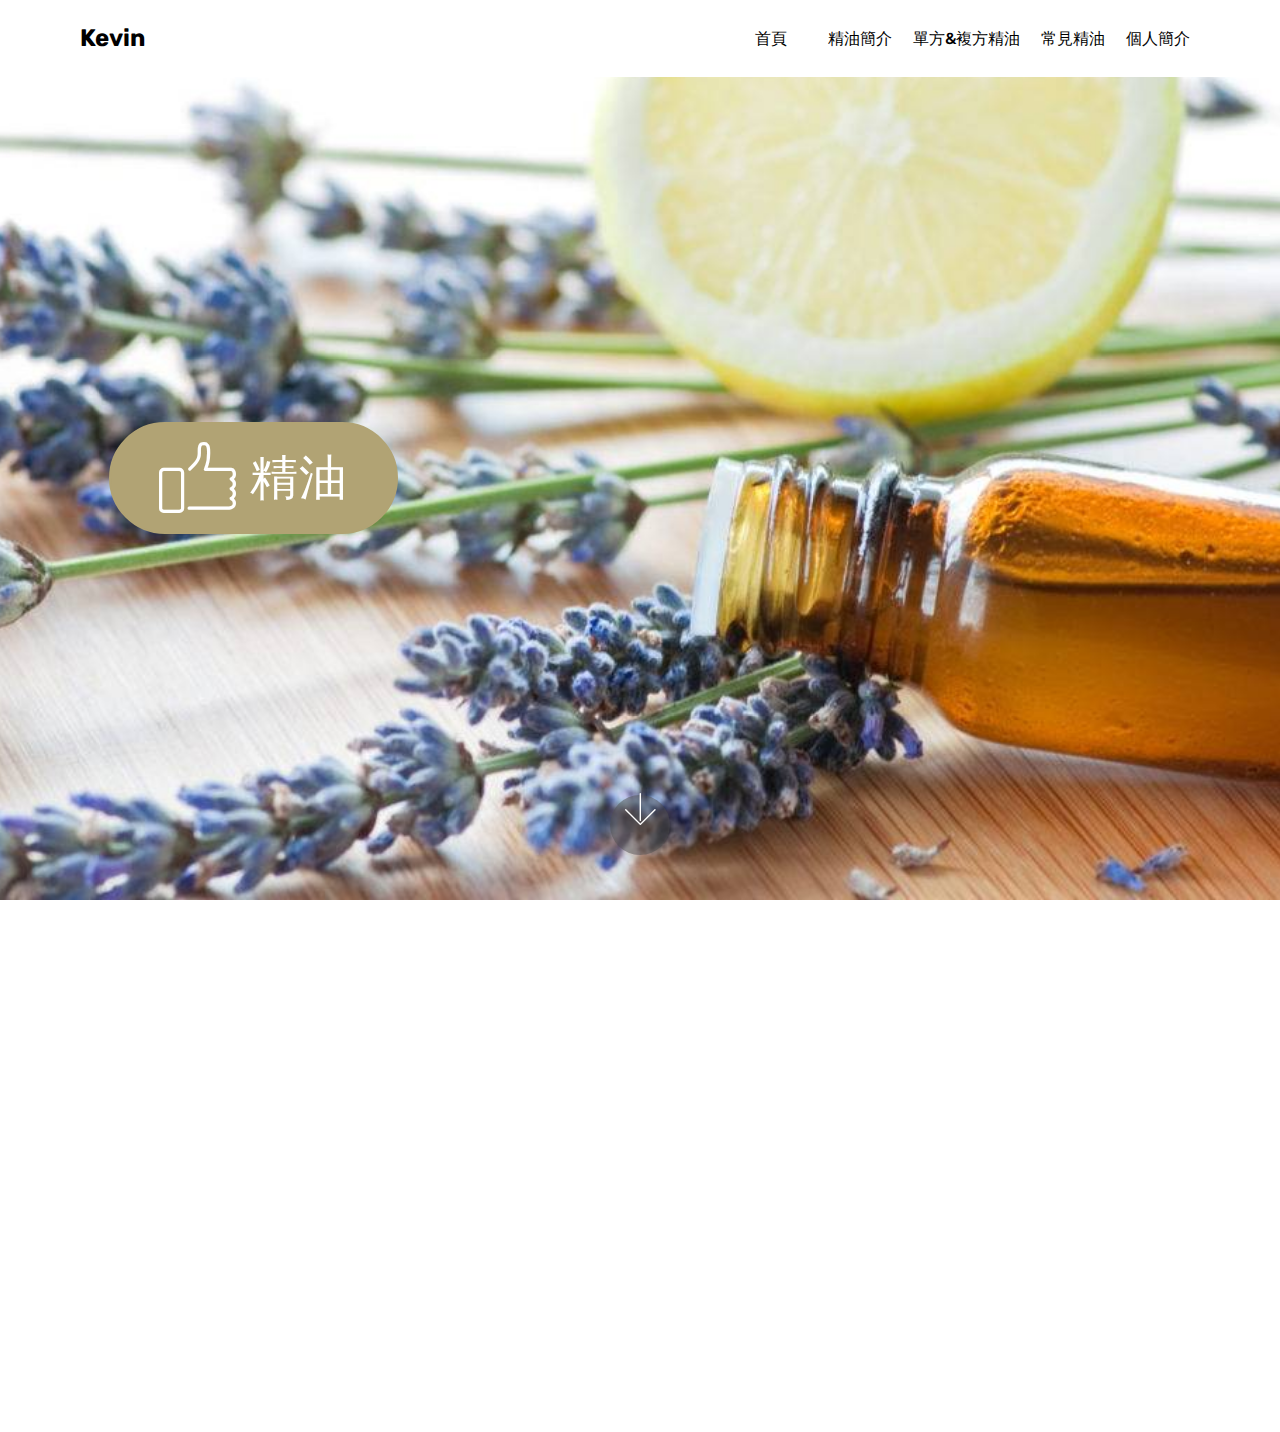
<file: index.html>
<!DOCTYPE html>
<html >
<head>
  <!-- Site made with Mobirise Website Builder v4.5.2, https://mobirise.com -->
  <meta charset="UTF-8">
  <meta http-equiv="X-UA-Compatible" content="IE=edge">
  <meta name="generator" content="Mobirise v4.5.2, mobirise.com">
  <meta name="viewport" content="width=device-width, initial-scale=1, minimum-scale=1">
  <link rel="shortcut icon" href="assets/images/mbr-1620x1080.jpg" type="image/x-icon">
  <meta name="description" content="">
  <title>Kevin</title>
  <link rel="stylesheet" href="assets/web/assets/mobirise-icons/mobirise-icons.css">
  <link rel="stylesheet" href="assets/tether/tether.min.css">
  <link rel="stylesheet" href="assets/bootstrap/css/bootstrap.min.css">
  <link rel="stylesheet" href="assets/bootstrap/css/bootstrap-grid.min.css">
  <link rel="stylesheet" href="assets/bootstrap/css/bootstrap-reboot.min.css">
  <link rel="stylesheet" href="assets/dropdown/css/style.css">
  <link rel="stylesheet" href="assets/theme/css/style.css">
  <link rel="stylesheet" href="assets/mobirise/css/mbr-additional.css" type="text/css">
  
  
  
</head>
<body>
<section class="menu cid-qCVYLdeSHB" once="menu" id="menu1-0" data-rv-view="72">

    

    <nav class="navbar navbar-expand beta-menu navbar-dropdown align-items-center navbar-toggleable-sm">
        <button class="navbar-toggler navbar-toggler-right" type="button" data-toggle="collapse" data-target="#navbarSupportedContent" aria-controls="navbarSupportedContent" aria-expanded="false" aria-label="Toggle navigation">
            <div class="hamburger">
                <span></span>
                <span></span>
                <span></span>
                <span></span>
            </div>
        </button>
        <div class="menu-logo">
            <div class="navbar-brand">
                
                <span class="navbar-caption-wrap"><a class="navbar-caption text-black display-5" href="index.html">Kevin<br></a></span>
            </div>
        </div>
        <div class="collapse navbar-collapse" id="navbarSupportedContent">
            <ul class="navbar-nav nav-dropdown nav-right" data-app-modern-menu="true"><li class="nav-item"><a class="nav-link link text-black display-4" href="index.html">
                        首頁</a></li>
                <li class="nav-item dropdown">
                    <a class="nav-link link text-black display-4" href="page1.html"></a>
                </li><li class="nav-item"><a class="nav-link link text-black display-4" href="page1.html">精油簡介</a></li><li class="nav-item"><a class="nav-link link text-black display-4" href="page2.html">單方&amp;複方精油</a></li><li class="nav-item"><a class="nav-link link text-black display-4" href="page3.html">
                        常見精油</a></li><li class="nav-item">
                    <a class="nav-link link text-black display-4" href="page4.html">個人簡介</a>
                </li></ul>
            
        </div>
    </nav>
</section>

<section class="engine"><a href="https://mobirise.co/h">make a website</a></section><section class="header9 cid-qCW45w4p2T mbr-fullscreen mbr-parallax-background" id="header9-d" data-rv-view="74">

    

    

    <div class="container">
        <div class="media-container-column mbr-white col-md-8">
            <h1 class="mbr-section-title align-left mbr-bold pb-3 mbr-fonts-style display-1"></h1>
            
            <p class="mbr-text align-left pb-3 mbr-fonts-style display-5"></p>
            <div class="mbr-section-btn align-left"><a class="btn btn-md btn-danger display-2" href="https://www.youtube.com/watch?v=6shhc3DJOXY" target="_blank"><span class="mbri-like mbr-iconfont mbr-iconfont-btn"></span>精油</a></div>
        </div>
    </div>

    <div class="mbr-arrow hidden-sm-down" aria-hidden="true">
        <a href="#next">
            <i class="mbri-down mbr-iconfont"></i>
        </a>
    </div>
</section>

<section class="cid-qCWoBPUCDJ" id="video1-10" data-rv-view="77">

    
    
    <figure class="mbr-figure align-center container">
        <div class="video-block" style="width: 66%;">
            <div><iframe class="mbr-embedded-video" src="https://www.youtube.com/embed/6shhc3DJOXY?rel=0&amp;amp;showinfo=0&amp;autoplay=0&amp;loop=0" width="1280" height="720" frameborder="0" allowfullscreen></iframe></div>
        </div>
    </figure>
</section>


  <script src="assets/web/assets/jquery/jquery.min.js"></script>
  <script src="assets/popper/popper.min.js"></script>
  <script src="assets/tether/tether.min.js"></script>
  <script src="assets/bootstrap/js/bootstrap.min.js"></script>
  <script src="assets/smoothscroll/smooth-scroll.js"></script>
  <script src="assets/dropdown/js/script.min.js"></script>
  <script src="assets/touchswipe/jquery.touch-swipe.min.js"></script>
  <script src="assets/parallax/jarallax.min.js"></script>
  <script src="assets/theme/js/script.js"></script>
  
  
</body>
</html>
</file>
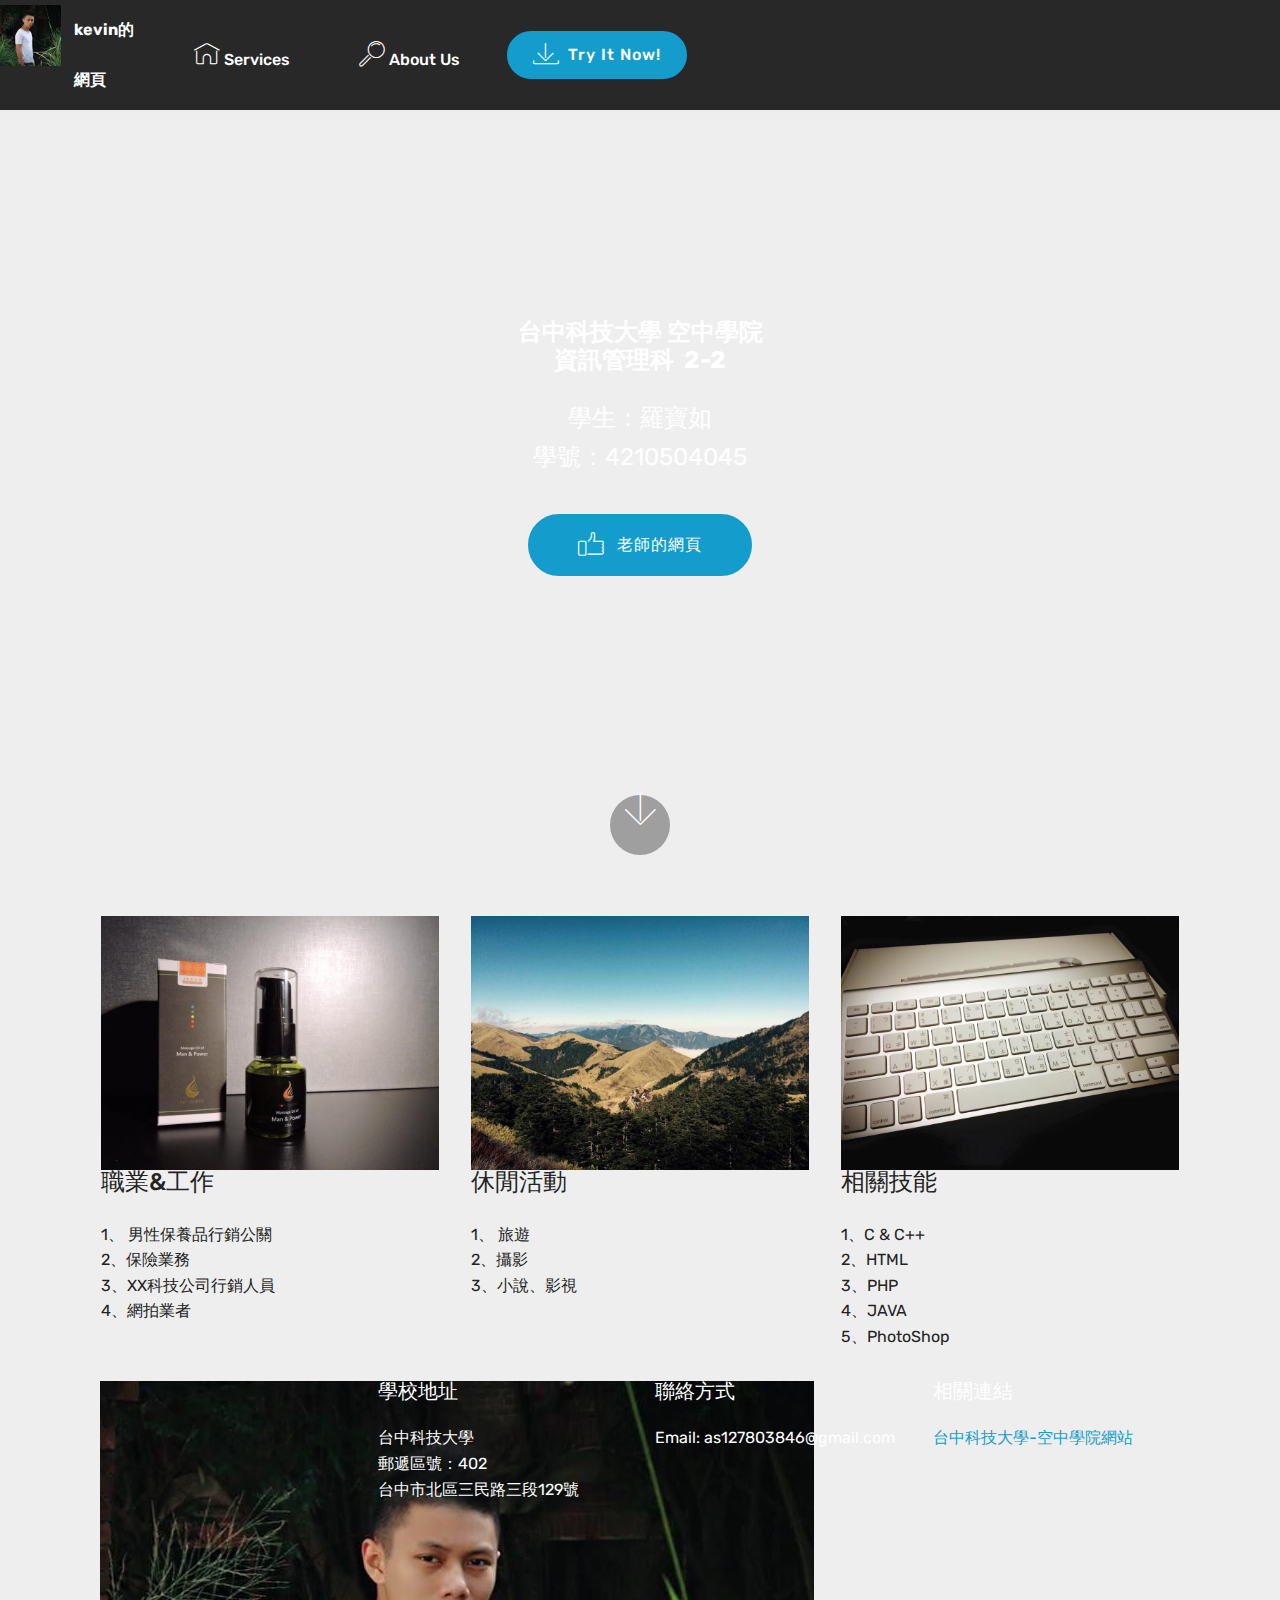
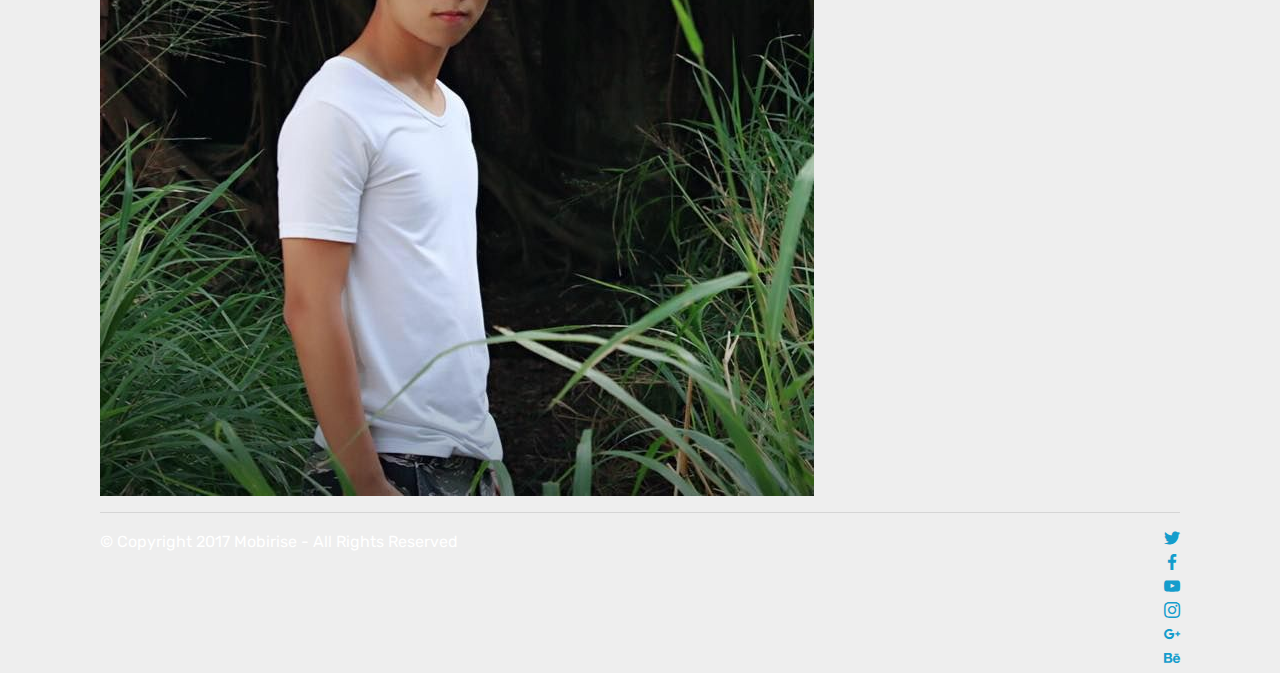
<file: kevin.html>
<!DOCTYPE html>
<html>
<head>
  <!-- Site made with Mobirise Website Builder v4.3.2, https://mobirise.com -->
  <meta charset="UTF-8">
  <meta http-equiv="X-UA-Compatible" content="IE=edge">
  <meta name="generator" content="Mobirise v4.3.2, mobirise.com">
  <meta name="viewport" content="width=device-width, initial-scale=1">
  <link rel="shortcut icon" href="assets/images/-714x715.jpg" type="image/x-icon">
  <meta name="description" content="">
  <title>kevin的網頁</title>
  <link rel="stylesheet" href="assets/web/assets/mobirise-icons/mobirise-icons.css">
  <link rel="stylesheet" href="assets/tether/tether.min.css">
  <link rel="stylesheet" href="assets/bootstrap/css/bootstrap.min.css">
  <link rel="stylesheet" href="assets/bootstrap/css/bootstrap-grid.min.css">
  <link rel="stylesheet" href="assets/bootstrap/css/bootstrap-reboot.min.css">
  <link rel="stylesheet" href="assets/socicon/css/styles.css">
  <link rel="stylesheet" href="assets/dropdown/css/style.css">
  <link rel="stylesheet" href="assets/theme/css/style.css">
  <link rel="stylesheet" href="assets/mobirise/css/mbr-additional.css" type="text/css">
  
  
  
</head>
<body>
<section class="menu cid-qxgXYy1OTk" once="menu" id="menu1-e" data-rv-view="281">

    

    <nav class="navbar navbar-expand beta-menu navbar-dropdown align-items-center navbar-fixed-top navbar-toggleable-sm">
        <button class="navbar-toggler navbar-toggler-right" type="button" data-toggle="collapse" data-target="#navbarSupportedContent" aria-controls="navbarSupportedContent" aria-expanded="false" aria-label="Toggle navigation">
            <div class="hamburger">
                <span></span>
                <span></span>
                <span></span>
                <span></span>
            </div>
        </button>
        <div class="menu-logo">
            <div class="navbar-brand">
                <span class="navbar-logo">
                    <a href="https://mobirise.com">
                         <img src="assets/images/-714x715.jpg" alt="" title="Kevin" media-simple="true" style="height: 3.8rem;">
                    </a>
                </span>
                <span class="navbar-caption-wrap"><a class="navbar-caption text-white display-4" href="https://mobirise.com">
                        kevin的網頁</a></span>
            </div>
        </div>
        <div class="collapse navbar-collapse" id="navbarSupportedContent">
            <ul class="navbar-nav nav-dropdown" data-app-modern-menu="true"><li class="nav-item">
                    <a class="nav-link link text-white display-4" href="https://mobirise.com">
                        <span class="mbri-home mbr-iconfont mbr-iconfont-btn"></span>
                        Services
                    </a>
                </li>
                <li class="nav-item">
                    <a class="nav-link link text-white display-4" href="https://mobirise.com">
                        <span class="mbri-search mbr-iconfont mbr-iconfont-btn"></span>
                        About Us
                    </a>
                </li></ul>
            <div class="navbar-buttons mbr-section-btn">
                <a class="btn btn-sm btn-primary display-4" href="https://mobirise.com">
                    <span class="mbri-save mbr-iconfont mbr-iconfont-btn "></span>
                    Try It Now!
                </a>
            </div>
        </div>
    </nav>
</section>

<section class="engine"><a href="https://mobirise.co/o">bootstrap button</a></section><section class="cid-qxgXYBLPeW mbr-fullscreen mbr-parallax-background" id="header2-f" data-rv-view="283">

    

    

    <div class="container align-center">
        <div class="row justify-content-md-center">
            <div class="mbr-white col-md-10">
                <h1 class="mbr-section-title mbr-bold pb-3 mbr-fonts-style display-5">
                    台中科技大學 空中學院 <br>資訊管理科 &nbsp;2-2</h1>
                
                <p class="mbr-text pb-3 mbr-fonts-style display-5">
                    學生：羅寶如<br>學號：4210504045<br></p>
                <div class="mbr-section-btn"><a class="btn btn-md btn-primary display-4" href="https://elvishsieh.github.io/teaching/usingMobirise/index.html#next" target="_blank"><span class="mbri-like mbr-iconfont mbr-iconfont-btn"></span>老師的網頁</a></div>
            </div>
        </div>
    </div>
    <div class="mbr-arrow hidden-sm-down" aria-hidden="true">
        <a href="#next">
            <i class="mbri-down mbr-iconfont"></i>
        </a>
    </div>
</section>

<section class="features2 cid-qxhaqvhdbd" id="features2-i" data-rv-view="286">

    

    
    
    <div class="container">
        <div class="media-container-row">
            <div class="card p-3 col-12 col-md-6 col-lg-4">
                <div class="card-wrapper">
                    <div class="card-img">
                        <img src="assets/images/hot-960x720.jpg" alt="Mobirise" title="" media-simple="true">
                    </div>
                    <div class="card-box">
                        <h4 class="card-title pb-3 mbr-fonts-style display-5">
                            職業&amp;工作</h4>
                        <p class="mbr-text mbr-fonts-style display-7">1、 男性保養品行銷公關<br>2、保險業務<br>3、XX科技公司行銷人員<br>4、網拍業者<br><br></p>
                    </div>
                </div>
            </div>

            <div class="card p-3 col-12 col-md-6 col-lg-4">
                <div class="card-wrapper">
                    <div class="card-img">
                        <img src="assets/images/456-960x720.jpg" alt="Mobirise" title="" media-simple="true">
                    </div>
                    <div class="card-box ">
                        <h4 class="card-title pb-3 mbr-fonts-style display-5">休閒活動</h4>
                        <p class="mbr-text mbr-fonts-style display-7">1、 旅遊<br>2、攝影<br>3、小說、影視</p>
                    </div>
                </div>
            </div>

            <div class="card p-3 col-12 col-md-6 col-lg-4">
                <div class="card-wrapper">
                    <div class="card-img">
                        <img src="assets/images/789-960x720.jpg" alt="Mobirise" title="" media-simple="true">
                    </div>
                    <div class="card-box">
                        <h4 class="card-title pb-3 mbr-fonts-style display-5">相關技能</h4>
                        <p class="mbr-text mbr-fonts-style display-7">1、C &amp; C++<br>2、HTML<br>3、PHP<br>4、JAVA<br>5、PhotoShop</p>
                    </div>
                </div>
            </div>

            
        </div>
    </div>
</section>

<section class="cid-qxgXYEw6s0" id="footer1-g" data-rv-view="289">

    

    

    <div class="container">
        <div class="media-container-row content text-white">
            <div class="col-12 col-md-3">
                <div class="media-wrap">
                    <a href="https://mobirise.com/">
                        <img src="assets/images/-714x715.jpg" alt="Mobirise" title="" media-simple="true">
                    </a>
                </div>
            </div>
            <div class="col-12 col-md-3 mbr-fonts-style display-7">
                <h5 class="pb-3">
                    學校地址</h5>
                <p class="mbr-text">台中科技大學<br>郵遞區號：402<br>台中市北區三民路三段129號</p>
            </div>
            <div class="col-12 col-md-3 mbr-fonts-style display-7">
                <h5 class="pb-3">
                    聯絡方式</h5>
                <p class="mbr-text">
                    Email: as127803846@gmail.com&nbsp;<br><br></p>
            </div>
            <div class="col-12 col-md-3 mbr-fonts-style display-7">
                <h5 class="pb-3">
                    相關連結</h5>
                <p class="mbr-text"><a href="http://air.nutc.edu.tw/bin/home.php" target="_blank" class="text-primary">台中科技大學-空中學院網站&nbsp;</a><br></p>
            </div>
        </div>
        <div class="footer-lower">
            <div class="media-container-row">
                <div class="col-sm-12">
                    <hr>
                </div>
            </div>
            <div class="media-container-row mbr-white">
                <div class="col-sm-6 copyright">
                    <p class="mbr-text mbr-fonts-style display-7">
                        © Copyright 2017 Mobirise - All Rights Reserved
                    </p>
                </div>
                <div class="col-md-6">
                    <div class="social-list align-right">
                        <div class="soc-item">
                            <a href="https://twitter.com/mobirise" target="_blank">
                                <span class="socicon-twitter socicon mbr-iconfont mbr-iconfont-social" media-simple="true"></span>
                            </a>
                        </div>
                        <div class="soc-item">
                            <a href="https://www.facebook.com/pages/Mobirise/1616226671953247" target="_blank">
                                <span class="socicon-facebook socicon mbr-iconfont mbr-iconfont-social" media-simple="true"></span>
                            </a>
                        </div>
                        <div class="soc-item">
                            <a href="https://www.youtube.com/c/mobirise" target="_blank">
                                <span class="socicon-youtube socicon mbr-iconfont mbr-iconfont-social" media-simple="true"></span>
                            </a>
                        </div>
                        <div class="soc-item">
                            <a href="https://instagram.com/mobirise" target="_blank">
                                <span class="socicon-instagram socicon mbr-iconfont mbr-iconfont-social" media-simple="true"></span>
                            </a>
                        </div>
                        <div class="soc-item">
                            <a href="https://plus.google.com/u/0/+Mobirise" target="_blank">
                                <span class="socicon-googleplus socicon mbr-iconfont mbr-iconfont-social" media-simple="true"></span>
                            </a>
                        </div>
                        <div class="soc-item">
                            <a href="https://www.behance.net/Mobirise" target="_blank">
                                <span class="socicon-behance socicon mbr-iconfont mbr-iconfont-social" media-simple="true"></span>
                            </a>
                        </div>
                    </div>
                </div>
            </div>
        </div>
    </div>
</section>


  <script src="assets/web/assets/jquery/jquery.min.js"></script>
  <script src="assets/popper/popper.min.js"></script>
  <script src="assets/tether/tether.min.js"></script>
  <script src="assets/bootstrap/js/bootstrap.min.js"></script>
  <script src="assets/dropdown/js/script.min.js"></script>
  <script src="assets/touch-swipe/jquery.touch-swipe.min.js"></script>
  <script src="assets/jarallax/jarallax.min.js"></script>
  <script src="assets/smooth-scroll/smooth-scroll.js"></script>
  <script src="assets/theme/js/script.js"></script>
  
  
</body>
</html>
</file>
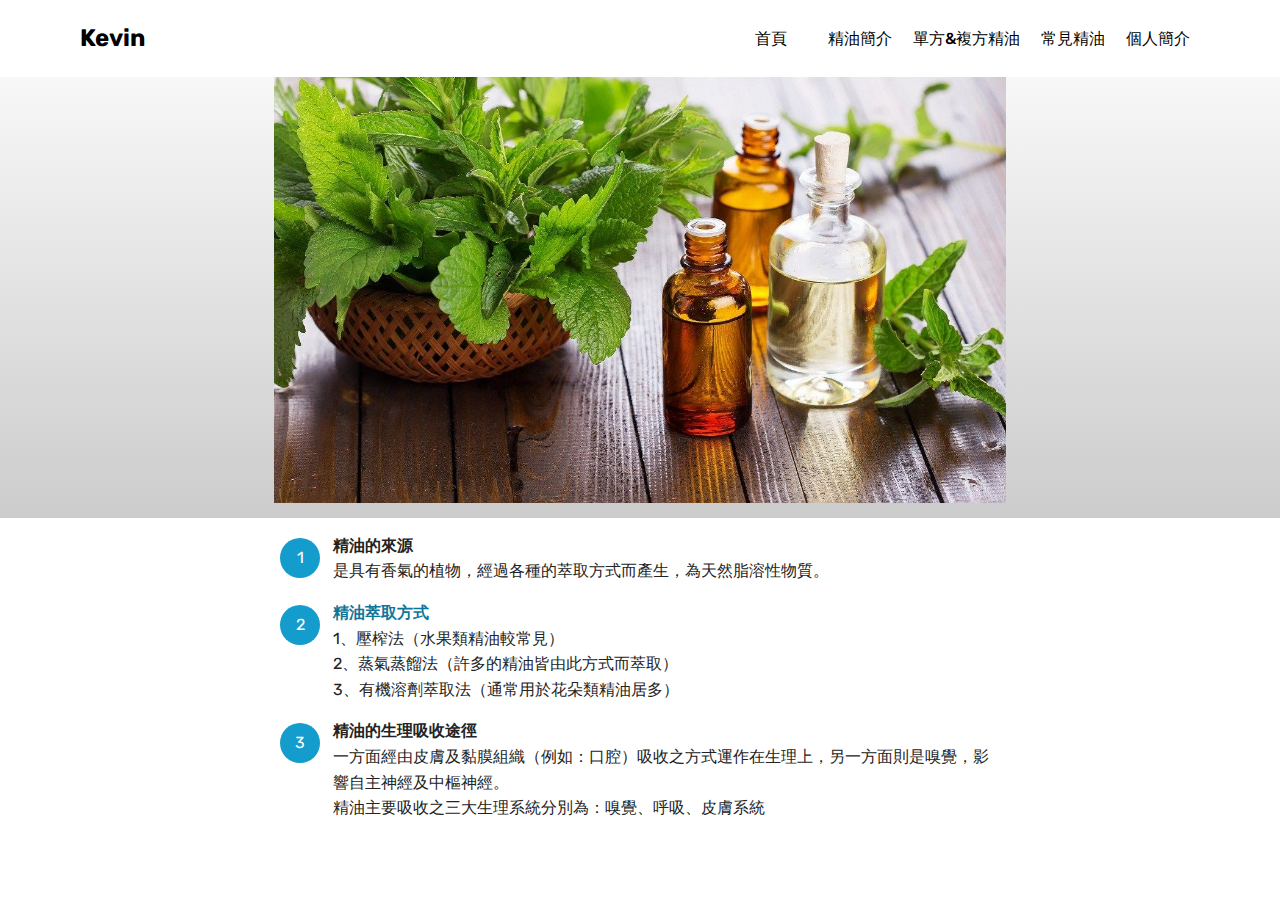
<file: page1.html>
<!DOCTYPE html>
<html >
<head>
  <!-- Site made with Mobirise Website Builder v4.5.2, https://mobirise.com -->
  <meta charset="UTF-8">
  <meta http-equiv="X-UA-Compatible" content="IE=edge">
  <meta name="generator" content="Mobirise v4.5.2, mobirise.com">
  <meta name="viewport" content="width=device-width, initial-scale=1, minimum-scale=1">
  <link rel="shortcut icon" href="assets/images/mbr-1620x1080.jpg" type="image/x-icon">
  <meta name="description" content="Web Generator Description">
  <title>精油簡介</title>
  <link rel="stylesheet" href="assets/web/assets/mobirise-icons/mobirise-icons.css">
  <link rel="stylesheet" href="assets/tether/tether.min.css">
  <link rel="stylesheet" href="assets/bootstrap/css/bootstrap.min.css">
  <link rel="stylesheet" href="assets/bootstrap/css/bootstrap-grid.min.css">
  <link rel="stylesheet" href="assets/bootstrap/css/bootstrap-reboot.min.css">
  <link rel="stylesheet" href="assets/dropdown/css/style.css">
  <link rel="stylesheet" href="assets/theme/css/style.css">
  <link rel="stylesheet" href="assets/mobirise/css/mbr-additional.css" type="text/css">
  
  
  
</head>
<body>
<section class="menu cid-qCVYLdeSHB" once="menu" id="menu1-1j" data-rv-view="79">

    

    <nav class="navbar navbar-expand beta-menu navbar-dropdown align-items-center navbar-toggleable-sm">
        <button class="navbar-toggler navbar-toggler-right" type="button" data-toggle="collapse" data-target="#navbarSupportedContent" aria-controls="navbarSupportedContent" aria-expanded="false" aria-label="Toggle navigation">
            <div class="hamburger">
                <span></span>
                <span></span>
                <span></span>
                <span></span>
            </div>
        </button>
        <div class="menu-logo">
            <div class="navbar-brand">
                
                <span class="navbar-caption-wrap"><a class="navbar-caption text-black display-5" href="index.html">Kevin<br></a></span>
            </div>
        </div>
        <div class="collapse navbar-collapse" id="navbarSupportedContent">
            <ul class="navbar-nav nav-dropdown nav-right" data-app-modern-menu="true"><li class="nav-item"><a class="nav-link link text-black display-4" href="index.html">
                        首頁</a></li>
                <li class="nav-item dropdown">
                    <a class="nav-link link text-black display-4" href="page1.html"></a>
                </li><li class="nav-item"><a class="nav-link link text-black display-4" href="page1.html">精油簡介</a></li><li class="nav-item"><a class="nav-link link text-black display-4" href="page2.html">單方&amp;複方精油</a></li><li class="nav-item"><a class="nav-link link text-black display-4" href="page3.html">
                        常見精油</a></li><li class="nav-item">
                    <a class="nav-link link text-black display-4" href="page4.html">個人簡介</a>
                </li></ul>
            
        </div>
    </nav>
</section>

<section class="engine"><a href="https://mobirise.co/f">bootstrap builder</a></section><section class="cid-qCWDxjIEtE" id="image3-1r" data-rv-view="81">

    

    <figure class="mbr-figure container">
            <div class="image-block" style="width: 66%;">
                <img src="assets/images/4-1200x799.jpg" width="1400" alt="Mobirise" title="" media-simple="true">
                
            </div>
    </figure>
</section>

<section class="mbr-section article content11 cid-qCWDEYEMIO" id="content11-1s" data-rv-view="83">
     

    <div class="container">
        <div class="media-container-row">
            <div class="mbr-text counter-container col-12 col-md-8 mbr-fonts-style display-7">
                <ol>
                    <li><strong>精油的來源</strong><br>是具有香氣的植物，經過各種的萃取方式而產生，為天然脂溶性物質。</li>
                    <li><font color="#0f7699"><strong>精油萃取方式<br></strong></font>1、壓榨法（水果類精油較常見）<br>2、蒸氣蒸餾法（許多的精油皆由此方式而萃取）<br>3、有機溶劑萃取法（通常用於花朵類精油居多）</li>
                    <li><strong>精油的生理吸收途徑<br></strong>一方面經由皮膚及黏膜組織（例如：口腔）吸收之方式運作在生理上，另一方面則是嗅覺，影響自主神經及中樞神經。<br>精油主要吸收之三大生理系統分別為：嗅覺、呼吸、皮膚系統</li>
                </ol>
            </div>
        </div>
    </div>
</section>


  <script src="assets/web/assets/jquery/jquery.min.js"></script>
  <script src="assets/popper/popper.min.js"></script>
  <script src="assets/tether/tether.min.js"></script>
  <script src="assets/bootstrap/js/bootstrap.min.js"></script>
  <script src="assets/smoothscroll/smooth-scroll.js"></script>
  <script src="assets/dropdown/js/script.min.js"></script>
  <script src="assets/touchswipe/jquery.touch-swipe.min.js"></script>
  <script src="assets/theme/js/script.js"></script>
  
  
</body>
</html>
</file>
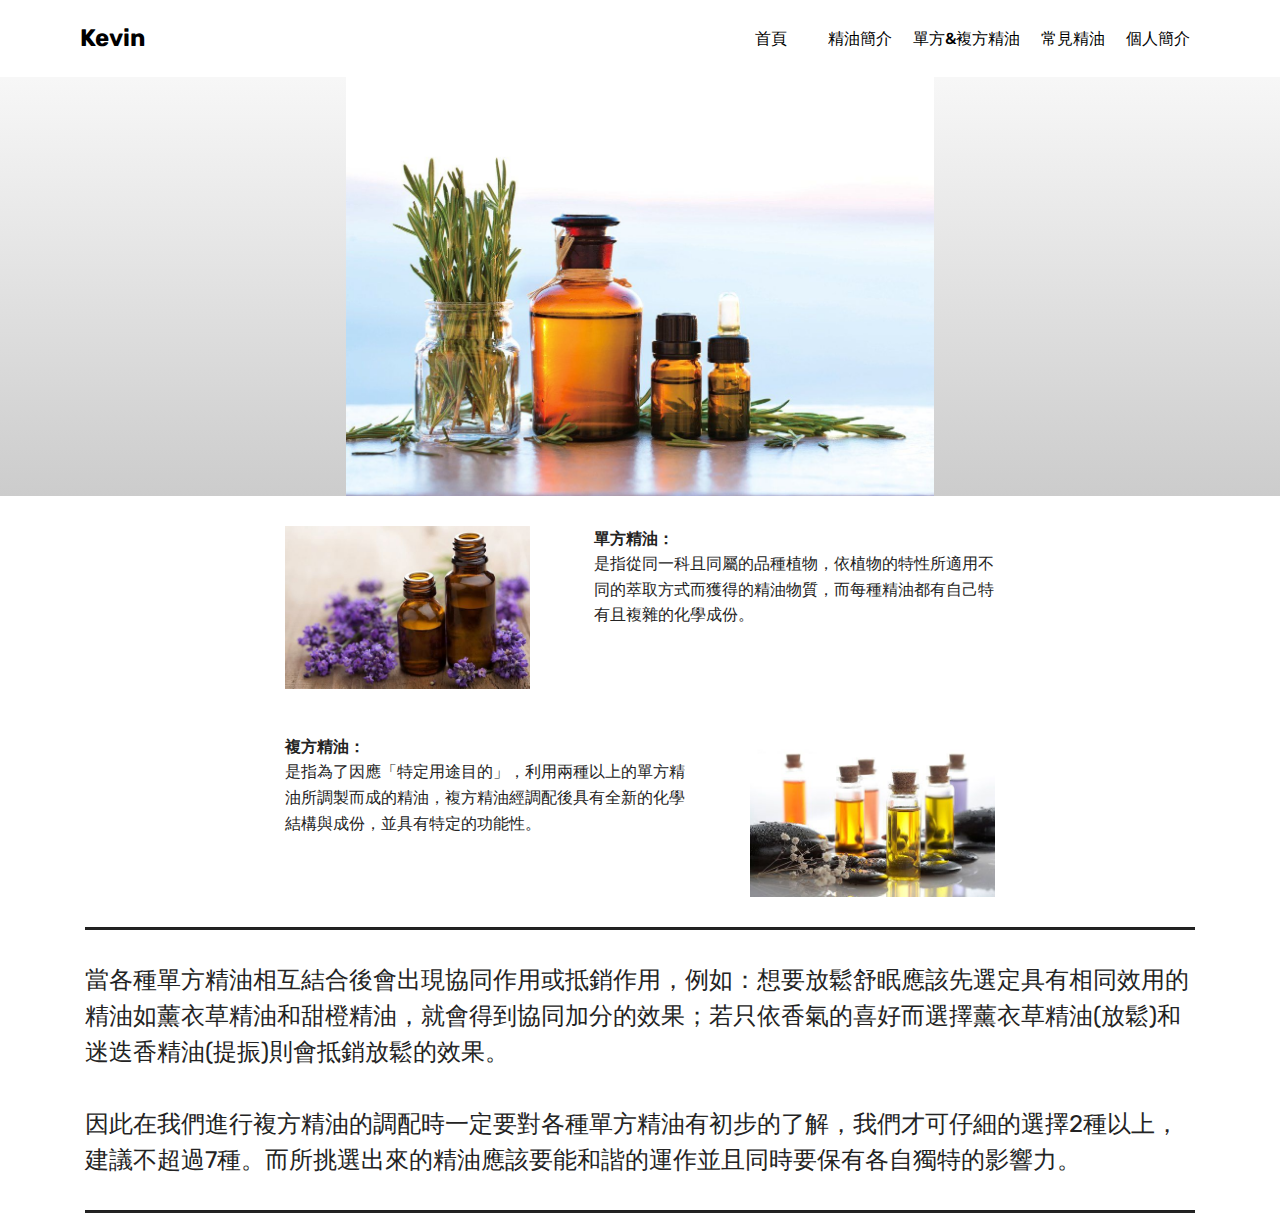
<file: page2.html>
<!DOCTYPE html>
<html >
<head>
  <!-- Site made with Mobirise Website Builder v4.5.2, https://mobirise.com -->
  <meta charset="UTF-8">
  <meta http-equiv="X-UA-Compatible" content="IE=edge">
  <meta name="generator" content="Mobirise v4.5.2, mobirise.com">
  <meta name="viewport" content="width=device-width, initial-scale=1, minimum-scale=1">
  <link rel="shortcut icon" href="assets/images/mbr-1620x1080.jpg" type="image/x-icon">
  <meta name="description" content="">
  <title>單方&複方精油</title>
  <link rel="stylesheet" href="assets/web/assets/mobirise-icons/mobirise-icons.css">
  <link rel="stylesheet" href="assets/tether/tether.min.css">
  <link rel="stylesheet" href="assets/bootstrap/css/bootstrap.min.css">
  <link rel="stylesheet" href="assets/bootstrap/css/bootstrap-grid.min.css">
  <link rel="stylesheet" href="assets/bootstrap/css/bootstrap-reboot.min.css">
  <link rel="stylesheet" href="assets/dropdown/css/style.css">
  <link rel="stylesheet" href="assets/theme/css/style.css">
  <link rel="stylesheet" href="assets/mobirise/css/mbr-additional.css" type="text/css">
  
  
  
</head>
<body>
<section class="menu cid-qCWE4etq3R" once="menu" id="menu1-1u" data-rv-view="84">

    

    <nav class="navbar navbar-expand beta-menu navbar-dropdown align-items-center navbar-toggleable-sm">
        <button class="navbar-toggler navbar-toggler-right" type="button" data-toggle="collapse" data-target="#navbarSupportedContent" aria-controls="navbarSupportedContent" aria-expanded="false" aria-label="Toggle navigation">
            <div class="hamburger">
                <span></span>
                <span></span>
                <span></span>
                <span></span>
            </div>
        </button>
        <div class="menu-logo">
            <div class="navbar-brand">
                
                <span class="navbar-caption-wrap"><a class="navbar-caption text-black display-5" href="index.html">Kevin<br></a></span>
            </div>
        </div>
        <div class="collapse navbar-collapse" id="navbarSupportedContent">
            <ul class="navbar-nav nav-dropdown nav-right" data-app-modern-menu="true"><li class="nav-item"><a class="nav-link link text-black display-4" href="index.html">
                        首頁</a></li>
                <li class="nav-item dropdown">
                    <a class="nav-link link text-black display-4" href="page1.html"></a>
                </li><li class="nav-item"><a class="nav-link link text-black display-4" href="page1.html">精油簡介</a></li><li class="nav-item"><a class="nav-link link text-black display-4" href="page2.html">單方&amp;複方精油</a></li><li class="nav-item"><a class="nav-link link text-black display-4" href="page3.html">
                        常見精油</a></li><li class="nav-item">
                    <a class="nav-link link text-black display-4" href="page4.html">個人簡介</a>
                </li></ul>
            
        </div>
    </nav>
</section>

<section class="engine"><a href="https://mobirise.co/o">bootstrap button</a></section><section class="cid-qCWEyykTjE" id="image3-1x" data-rv-view="86">

    

    <figure class="mbr-figure container">
            <div class="image-block" style="width: 53%;">
                <img src="assets/images/5-1200x1011.jpg" width="1400" alt="Mobirise" title="" media-simple="true">
                
            </div>
    </figure>
</section>

<section class="mbr-section content6 cid-qCWEGydDoV" id="content6-1y" data-rv-view="88">
    
     
    
    <div class="container">
        <div class="media-container-row">
            <div class="col-12 col-md-8">
                <div class="media-container-row">
                    <div class="mbr-figure" style="width: 70%;">
                      <img src="assets/images/2-600x400.jpg" alt="Mobirise" title="" media-simple="true">  
                    </div>
                    <div class="media-content">
                        <div class="mbr-section-text">
                            <p class="mbr-text mb-0 mbr-fonts-style display-7">
                               <strong>單方精油：</strong><br>是指從同一科且同屬的品種植物，依植物的特性所適用不同的萃取方式而獲得的精油物質，而每種精油都有自己特有且複雜的化學成份。<br></p>
                        </div>
                    </div>
                </div>
            </div>
        </div>
    </div>
</section>

<section class="mbr-section content7 cid-qCWEGJxsfW" id="content7-1z" data-rv-view="90">
          
    

    <div class="container">
        <div class="media-container-row">
            <div class="col-12 col-md-8">
                <div class="media-container-row">
                    <div class="media-content">
                        <div class="mbr-section-text">
                            <p class="mbr-text align-right mb-0 mbr-fonts-style display-7">
                               <strong>複方精油：</strong><strong><br></strong>是指為了因應「特定用途目的」，利用兩種以上的單方精油所調製而成的精油，複方精油經調配後具有全新的化學結構與成份，並具有特定的功能性。<br></p>
                        </div>
                    </div>
                    <div class="mbr-figure" style="width: 70%;">
                     <img src="assets/images/01-500x333.jpg" alt="Mobirise" title="" media-simple="true">  
                    </div>
                </div>
            </div>
        </div>
    </div>
</section>

<section class="mbr-section article content10 cid-qCWEGUdiKE" id="content10-20" data-rv-view="92">
    
     

    <div class="container">
        <div class="inner-container" style="width: 100%;">
            <hr class="line" style="width: 100%;">
            <div class="section-text align-center mbr-white mbr-fonts-style display-5">當各種單方精油相互結合後會出現協同作用或抵銷作用，例如：想要放鬆舒眠應該先選定具有相同效用的精油如薰衣草精油和甜橙精油，就會得到協同加分的效果；若只依香氣的喜好而選擇薰衣草精油(放鬆)和迷迭香精油(提振)則會抵銷放鬆的效果。<br><span style="font-size: 1.5rem;"><br>因此在我們進行複方精油的調配時一定要對各種單方精油有初步的了解，我們才可仔細的選擇2種以上，建議不超過7種。而所挑選出來的精油應該要能和諧的運作並且同時要保有各自獨特的影響力。</span></div>
            <hr class="line" style="width: 100%;">
        </div>
    </div>
</section>


  <script src="assets/web/assets/jquery/jquery.min.js"></script>
  <script src="assets/popper/popper.min.js"></script>
  <script src="assets/tether/tether.min.js"></script>
  <script src="assets/bootstrap/js/bootstrap.min.js"></script>
  <script src="assets/smoothscroll/smooth-scroll.js"></script>
  <script src="assets/dropdown/js/script.min.js"></script>
  <script src="assets/touchswipe/jquery.touch-swipe.min.js"></script>
  <script src="assets/theme/js/script.js"></script>
  
  
</body>
</html>
</file>
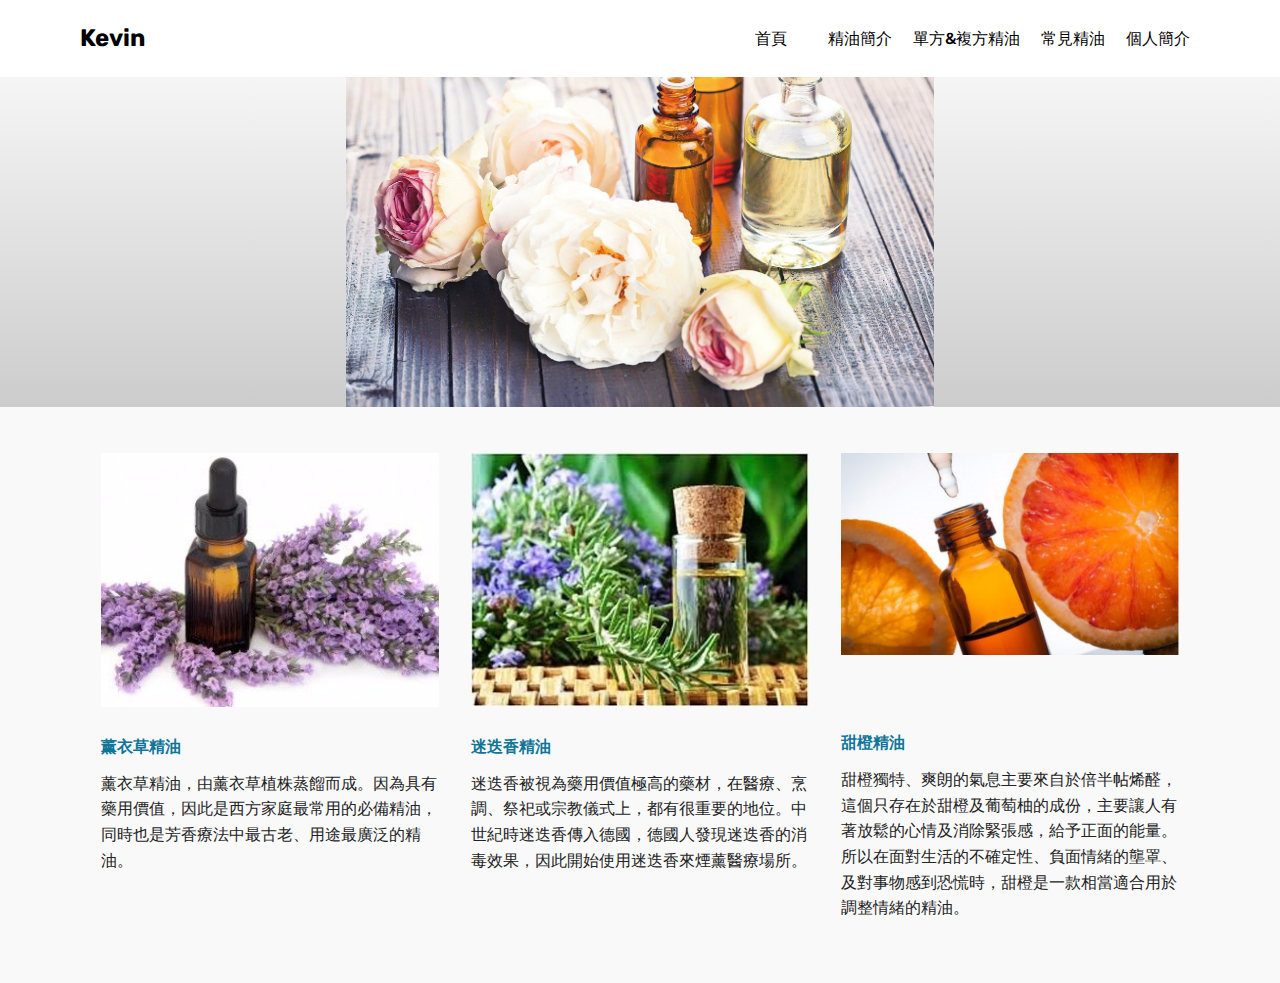
<file: page3.html>
<!DOCTYPE html>
<html >
<head>
  <!-- Site made with Mobirise Website Builder v4.5.2, https://mobirise.com -->
  <meta charset="UTF-8">
  <meta http-equiv="X-UA-Compatible" content="IE=edge">
  <meta name="generator" content="Mobirise v4.5.2, mobirise.com">
  <meta name="viewport" content="width=device-width, initial-scale=1, minimum-scale=1">
  <link rel="shortcut icon" href="assets/images/mbr-1620x1080.jpg" type="image/x-icon">
  <meta name="description" content="">
  <title>常見精油</title>
  <link rel="stylesheet" href="assets/web/assets/mobirise-icons/mobirise-icons.css">
  <link rel="stylesheet" href="assets/tether/tether.min.css">
  <link rel="stylesheet" href="assets/bootstrap/css/bootstrap.min.css">
  <link rel="stylesheet" href="assets/bootstrap/css/bootstrap-grid.min.css">
  <link rel="stylesheet" href="assets/bootstrap/css/bootstrap-reboot.min.css">
  <link rel="stylesheet" href="assets/dropdown/css/style.css">
  <link rel="stylesheet" href="assets/theme/css/style.css">
  <link rel="stylesheet" href="assets/mobirise/css/mbr-additional.css" type="text/css">
  
  
  
</head>
<body>
<section class="menu cid-qCWEPVBhaf" once="menu" id="menu1-21" data-rv-view="94">

    

    <nav class="navbar navbar-expand beta-menu navbar-dropdown align-items-center navbar-toggleable-sm">
        <button class="navbar-toggler navbar-toggler-right" type="button" data-toggle="collapse" data-target="#navbarSupportedContent" aria-controls="navbarSupportedContent" aria-expanded="false" aria-label="Toggle navigation">
            <div class="hamburger">
                <span></span>
                <span></span>
                <span></span>
                <span></span>
            </div>
        </button>
        <div class="menu-logo">
            <div class="navbar-brand">
                
                <span class="navbar-caption-wrap"><a class="navbar-caption text-black display-5" href="index.html">Kevin<br></a></span>
            </div>
        </div>
        <div class="collapse navbar-collapse" id="navbarSupportedContent">
            <ul class="navbar-nav nav-dropdown nav-right" data-app-modern-menu="true"><li class="nav-item"><a class="nav-link link text-black display-4" href="index.html">
                        首頁</a></li>
                <li class="nav-item dropdown">
                    <a class="nav-link link text-black display-4" href="page1.html"></a>
                </li><li class="nav-item"><a class="nav-link link text-black display-4" href="page1.html">精油簡介</a></li><li class="nav-item"><a class="nav-link link text-black display-4" href="page2.html">單方&amp;複方精油</a></li><li class="nav-item"><a class="nav-link link text-black display-4" href="page3.html">
                        常見精油</a></li><li class="nav-item">
                    <a class="nav-link link text-black display-4" href="page4.html">個人簡介</a>
                </li></ul>
            
        </div>
    </nav>
</section>

<section class="engine"><a href="https://mobirise.co/i">how to build your own website</a></section><section class="cid-qCWEPWjiKe" id="image3-22" data-rv-view="96">

    

    <figure class="mbr-figure container">
            <div class="image-block" style="width: 53%;">
                <img src="assets/images/8-1200x831.jpg" width="1400" alt="Mobirise" title="" media-simple="true">
                
            </div>
    </figure>
</section>

<section class="features2 cid-qCWF2cwjmH" id="features2-26" data-rv-view="98">

    

    
    
    <div class="container">
        <div class="media-container-row">
            <div class="card p-3 col-12 col-md-6 col-lg-4">
                <div class="card-wrapper">
                    <div class="card-img">
                        <img src="assets/images/-450x300.jpg" alt="Mobirise" title="" media-simple="true">
                    </div>
                    <div class="card-box">
                        <h4 class="card-title pb-3 mbr-fonts-style display-7"><strong>薰衣草精油</strong></h4>
                        <p class="mbr-text mbr-fonts-style display-7">薰衣草精油，由薰衣草植株蒸餾而成。因為具有藥用價值，因此是西方家庭最常用的必備精油，同時也是芳香療法中最古老、用途最廣泛的精油。</p>
                    </div>
                </div>
            </div>

            <div class="card p-3 col-12 col-md-6 col-lg-4">
                <div class="card-wrapper">
                    <div class="card-img">
                        <img src="assets/images/-492x369.jpg" alt="Mobirise" title="" media-simple="true">
                    </div>
                    <div class="card-box ">
                        <h4 class="card-title pb-3 mbr-fonts-style display-7"><strong>迷迭香精油</strong></h4>
                        <p class="mbr-text mbr-fonts-style display-7">迷迭香被視為藥用價值極高的藥材，在醫療、烹調、祭祀或宗教儀式上，都有很重要的地位。中世紀時迷迭香傳入德國，德國人發現迷迭香的消毒效果，因此開始使用迷迭香來煙薰醫療場所。</p>
                    </div>
                </div>
            </div>

            <div class="card p-3 col-12 col-md-6 col-lg-4">
                <div class="card-wrapper">
                    <div class="card-img">
                        <img src="assets/images/-624x415.jpg" alt="Mobirise" title="" media-simple="true">
                    </div>
                    <div class="card-box">
                        <h4 class="card-title pb-3 mbr-fonts-style display-7"><br><br><br><strong>甜橙精油</strong></h4>
                        <p class="mbr-text mbr-fonts-style display-7">甜橙獨特、爽朗的氣息主要來自於倍半帖烯醛，這個只存在於甜橙及葡萄柚的成份，主要讓人有著放鬆的心情及消除緊張感，給予正面的能量。所以在面對生活的不確定性、負面情緒的壟罩、及對事物感到恐慌時，甜橙是一款相當適合用於調整情緒的精油。</p>
                    </div>
                </div>
            </div>

            
        </div>
    </div>
</section>


  <script src="assets/web/assets/jquery/jquery.min.js"></script>
  <script src="assets/popper/popper.min.js"></script>
  <script src="assets/tether/tether.min.js"></script>
  <script src="assets/bootstrap/js/bootstrap.min.js"></script>
  <script src="assets/smoothscroll/smooth-scroll.js"></script>
  <script src="assets/dropdown/js/script.min.js"></script>
  <script src="assets/touchswipe/jquery.touch-swipe.min.js"></script>
  <script src="assets/theme/js/script.js"></script>
  
  
</body>
</html>
</file>
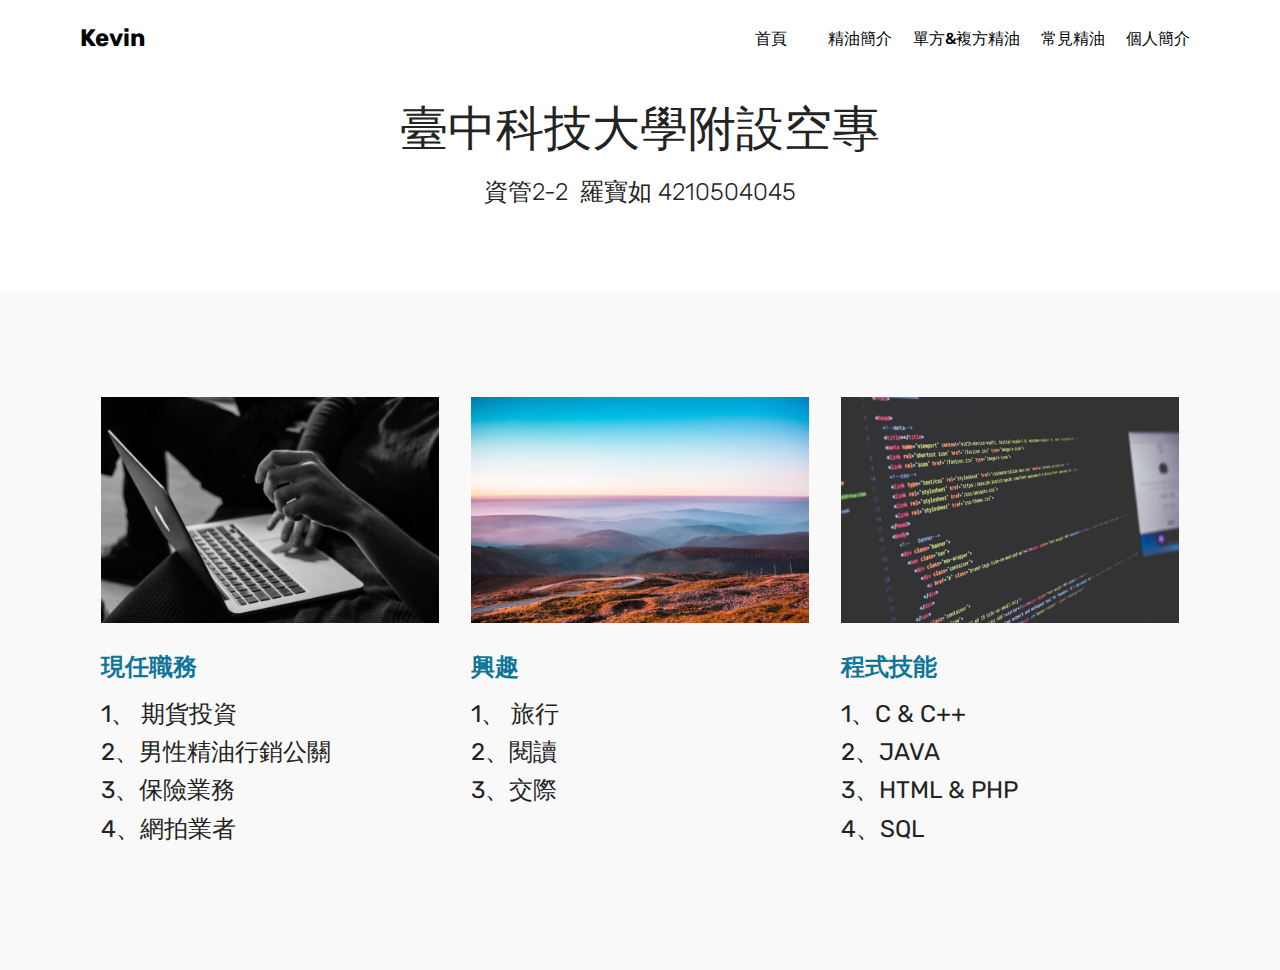
<file: page4.html>
<!DOCTYPE html>
<html >
<head>
  <!-- Site made with Mobirise Website Builder v4.5.2, https://mobirise.com -->
  <meta charset="UTF-8">
  <meta http-equiv="X-UA-Compatible" content="IE=edge">
  <meta name="generator" content="Mobirise v4.5.2, mobirise.com">
  <meta name="viewport" content="width=device-width, initial-scale=1, minimum-scale=1">
  <link rel="shortcut icon" href="assets/images/mbr-1620x1080.jpg" type="image/x-icon">
  <meta name="description" content="Web Page Creator Description">
  <title>個人簡介</title>
  <link rel="stylesheet" href="assets/web/assets/mobirise-icons/mobirise-icons.css">
  <link rel="stylesheet" href="assets/tether/tether.min.css">
  <link rel="stylesheet" href="assets/bootstrap/css/bootstrap.min.css">
  <link rel="stylesheet" href="assets/bootstrap/css/bootstrap-grid.min.css">
  <link rel="stylesheet" href="assets/bootstrap/css/bootstrap-reboot.min.css">
  <link rel="stylesheet" href="assets/dropdown/css/style.css">
  <link rel="stylesheet" href="assets/theme/css/style.css">
  <link rel="stylesheet" href="assets/mobirise/css/mbr-additional.css" type="text/css">
  
  
  
</head>
<body>
<section class="menu cid-qCWE4etq3R" once="menu" id="menu1-27" data-rv-view="103">

    

    <nav class="navbar navbar-expand beta-menu navbar-dropdown align-items-center navbar-toggleable-sm">
        <button class="navbar-toggler navbar-toggler-right" type="button" data-toggle="collapse" data-target="#navbarSupportedContent" aria-controls="navbarSupportedContent" aria-expanded="false" aria-label="Toggle navigation">
            <div class="hamburger">
                <span></span>
                <span></span>
                <span></span>
                <span></span>
            </div>
        </button>
        <div class="menu-logo">
            <div class="navbar-brand">
                
                <span class="navbar-caption-wrap"><a class="navbar-caption text-black display-5" href="index.html">Kevin<br></a></span>
            </div>
        </div>
        <div class="collapse navbar-collapse" id="navbarSupportedContent">
            <ul class="navbar-nav nav-dropdown nav-right" data-app-modern-menu="true"><li class="nav-item"><a class="nav-link link text-black display-4" href="index.html">
                        首頁</a></li>
                <li class="nav-item dropdown">
                    <a class="nav-link link text-black display-4" href="page1.html"></a>
                </li><li class="nav-item"><a class="nav-link link text-black display-4" href="page1.html">精油簡介</a></li><li class="nav-item"><a class="nav-link link text-black display-4" href="page2.html">單方&amp;複方精油</a></li><li class="nav-item"><a class="nav-link link text-black display-4" href="page3.html">
                        常見精油</a></li><li class="nav-item">
                    <a class="nav-link link text-black display-4" href="page4.html">個人簡介</a>
                </li></ul>
            
        </div>
    </nav>
</section>

<section class="engine"><a href="https://mobirise.co/l">bootstrap themes</a></section><section class="mbr-section content4 cid-qCWL5T3LsJ" id="content4-2n" data-rv-view="101">

    

    <div class="container">
        <div class="media-container-row">
            <div class="title col-12 col-md-8">
                <h2 class="align-center pb-3 mbr-fonts-style display-2">臺中科技大學附設空專<br></h2>
                <h3 class="mbr-section-subtitle align-center mbr-light mbr-fonts-style display-5">資管2-2 &nbsp;羅寶如 4210504045</h3>
                
            </div>
        </div>
    </div>
</section>

<section class="features2 cid-qCWL0GyZNe" id="features2-2l" data-rv-view="105">

    

    
    
    <div class="container">
        <div class="media-container-row">
            <div class="card p-3 col-12 col-md-6 col-lg-4">
                <div class="card-wrapper">
                    <div class="card-img">
                        <img src="assets/images/mbr-1-1620x1080.jpg" alt="Mobirise" title="" media-simple="true">
                    </div>
                    <div class="card-box">
                        <h4 class="card-title pb-3 mbr-fonts-style display-5"><strong>現任職務</strong></h4>
                        <p class="mbr-text mbr-fonts-style display-5">1、 期貨投資<br>2、男性精油行銷公關<br>3、保險業務<br>4、網拍業者</p>
                    </div>
                </div>
            </div>

            <div class="card p-3 col-12 col-md-6 col-lg-4">
                <div class="card-wrapper">
                    <div class="card-img">
                        <img src="assets/images/mbr-2-1620x1080.jpg" alt="Mobirise" title="" media-simple="true">
                    </div>
                    <div class="card-box ">
                        <h4 class="card-title pb-3 mbr-fonts-style display-5"><strong>興趣</strong></h4>
                        <p class="mbr-text mbr-fonts-style display-5">1、 旅行<br>2、閱讀<br>3、交際</p>
                    </div>
                </div>
            </div>

            <div class="card p-3 col-12 col-md-6 col-lg-4">
                <div class="card-wrapper">
                    <div class="card-img">
                        <img src="assets/images/03.jpg" alt="Mobirise" media-simple="true">
                    </div>
                    <div class="card-box">
                        <h4 class="card-title pb-3 mbr-fonts-style display-5"><strong>程式技能</strong></h4>
                        <p class="mbr-text mbr-fonts-style display-5">1、C &amp; C++<br>2、JAVA<br>3、HTML &amp; PHP<br>4、SQL</p>
                    </div>
                </div>
            </div>

            
        </div>
    </div>
</section>


  <script src="assets/web/assets/jquery/jquery.min.js"></script>
  <script src="assets/popper/popper.min.js"></script>
  <script src="assets/tether/tether.min.js"></script>
  <script src="assets/bootstrap/js/bootstrap.min.js"></script>
  <script src="assets/smoothscroll/smooth-scroll.js"></script>
  <script src="assets/dropdown/js/script.min.js"></script>
  <script src="assets/touchswipe/jquery.touch-swipe.min.js"></script>
  <script src="assets/theme/js/script.js"></script>
  
  
</body>
</html>
</file>
<file: assets/web/assets/mobirise-icons/mobirise-icons.css>
@font-face {
  font-family: 'MobiriseIcons';
  src:  url('mobirise-icons.eot?spat4u');
  src:  url('mobirise-icons.eot?spat4u#iefix') format('embedded-opentype'),
    url('mobirise-icons.ttf?spat4u') format('truetype'),
    url('mobirise-icons.woff?spat4u') format('woff'),
    url('mobirise-icons.svg?spat4u#MobiriseIcons') format('svg');
  font-weight: normal;
  font-style: normal;
}

[class^="mbri-"], [class*=" mbri-"] {
  /* use !important to prevent issues with browser extensions that change fonts */
  font-family: MobiriseIcons !important;
  speak: none;
  font-style: normal;
  font-weight: normal;
  font-variant: normal;
  text-transform: none;
  line-height: 1;

  /* Better Font Rendering =========== */
  -webkit-font-smoothing: antialiased;
  -moz-osx-font-smoothing: grayscale;
}

.mbri-add-submenu:before {
  content: "\e900";
}
.mbri-alert:before {
  content: "\e901";
}
.mbri-align-center:before {
  content: "\e902";
}
.mbri-align-justify:before {
  content: "\e903";
}
.mbri-align-left:before {
  content: "\e904";
}
.mbri-align-right:before {
  content: "\e905";
}
.mbri-android:before {
  content: "\e906";
}
.mbri-apple:before {
  content: "\e907";
}
.mbri-arrow-down:before {
  content: "\e908";
}
.mbri-arrow-next:before {
  content: "\e909";
}
.mbri-arrow-prev:before {
  content: "\e90a";
}
.mbri-arrow-up:before {
  content: "\e90b";
}
.mbri-bold:before {
  content: "\e90c";
}
.mbri-bookmark:before {
  content: "\e90d";
}
.mbri-bootstrap:before {
  content: "\e90e";
}
.mbri-briefcase:before {
  content: "\e90f";
}
.mbri-browse:before {
  content: "\e910";
}
.mbri-bulleted-list:before {
  content: "\e911";
}
.mbri-calendar:before {
  content: "\e912";
}
.mbri-camera:before {
  content: "\e913";
}
.mbri-cart-add:before {
  content: "\e914";
}
.mbri-cart-full:before {
  content: "\e915";
}
.mbri-cash:before {
  content: "\e916";
}
.mbri-change-style:before {
  content: "\e917";
}
.mbri-chat:before {
  content: "\e918";
}
.mbri-clock:before {
  content: "\e919";
}
.mbri-close:before {
  content: "\e91a";
}
.mbri-cloud:before {
  content: "\e91b";
}
.mbri-code:before {
  content: "\e91c";
}
.mbri-contact-form:before {
  content: "\e91d";
}
.mbri-credit-card:before {
  content: "\e91e";
}
.mbri-cursor-click:before {
  content: "\e91f";
}
.mbri-cust-feedback:before {
  content: "\e920";
}
.mbri-database:before {
  content: "\e921";
}
.mbri-delivery:before {
  content: "\e922";
}
.mbri-desktop:before {
  content: "\e923";
}
.mbri-devices:before {
  content: "\e924";
}
.mbri-down:before {
  content: "\e925";
}
.mbri-download:before {
  content: "\e989";
}
.mbri-drag-n-drop:before {
  content: "\e927";
}
.mbri-drag-n-drop2:before {
  content: "\e928";
}
.mbri-edit:before {
  content: "\e929";
}
.mbri-edit2:before {
  content: "\e92a";
}
.mbri-error:before {
  content: "\e92b";
}
.mbri-extension:before {
  content: "\e92c";
}
.mbri-features:before {
  content: "\e92d";
}
.mbri-file:before {
  content: "\e92e";
}
.mbri-flag:before {
  content: "\e92f";
}
.mbri-folder:before {
  content: "\e930";
}
.mbri-gift:before {
  content: "\e931";
}
.mbri-github:before {
  content: "\e932";
}
.mbri-globe:before {
  content: "\e933";
}
.mbri-globe-2:before {
  content: "\e934";
}
.mbri-growing-chart:before {
  content: "\e935";
}
.mbri-hearth:before {
  content: "\e936";
}
.mbri-help:before {
  content: "\e937";
}
.mbri-home:before {
  content: "\e938";
}
.mbri-hot-cup:before {
  content: "\e939";
}
.mbri-idea:before {
  content: "\e93a";
}
.mbri-image-gallery:before {
  content: "\e93b";
}
.mbri-image-slider:before {
  content: "\e93c";
}
.mbri-info:before {
  content: "\e93d";
}
.mbri-italic:before {
  content: "\e93e";
}
.mbri-key:before {
  content: "\e93f";
}
.mbri-laptop:before {
  content: "\e940";
}
.mbri-layers:before {
  content: "\e941";
}
.mbri-left-right:before {
  content: "\e942";
}
.mbri-left:before {
  content: "\e943";
}
.mbri-letter:before {
  content: "\e944";
}
.mbri-like:before {
  content: "\e945";
}
.mbri-link:before {
  content: "\e946";
}
.mbri-lock:before {
  content: "\e947";
}
.mbri-login:before {
  content: "\e948";
}
.mbri-logout:before {
  content: "\e949";
}
.mbri-magic-stick:before {
  content: "\e94a";
}
.mbri-map-pin:before {
  content: "\e94b";
}
.mbri-menu:before {
  content: "\e94c";
}
.mbri-mobile:before {
  content: "\e94d";
}
.mbri-mobile2:before {
  content: "\e94e";
}
.mbri-mobirise:before {
  content: "\e94f";
}
.mbri-more-horizontal:before {
  content: "\e950";
}
.mbri-more-vertical:before {
  content: "\e951";
}
.mbri-music:before {
  content: "\e952";
}
.mbri-new-file:before {
  content: "\e953";
}
.mbri-numbered-list:before {
  content: "\e954";
}
.mbri-opened-folder:before {
  content: "\e955";
}
.mbri-pages:before {
  content: "\e956";
}
.mbri-paper-plane:before {
  content: "\e957";
}
.mbri-paperclip:before {
  content: "\e958";
}
.mbri-photo:before {
  content: "\e959";
}
.mbri-photos:before {
  content: "\e95a";
}
.mbri-pin:before {
  content: "\e95b";
}
.mbri-play:before {
  content: "\e95c";
}
.mbri-plus:before {
  content: "\e95d";
}
.mbri-preview:before {
  content: "\e95e";
}
.mbri-print:before {
  content: "\e95f";
}
.mbri-protect:before {
  content: "\e960";
}
.mbri-question:before {
  content: "\e961";
}
.mbri-quote-left:before {
  content: "\e962";
}
.mbri-quote-right:before {
  content: "\e963";
}
.mbri-refresh:before {
  content: "\e964";
}
.mbri-responsive:before {
  content: "\e965";
}
.mbri-right:before {
  content: "\e966";
}
.mbri-rocket:before {
  content: "\e967";
}
.mbri-sad-face:before {
  content: "\e968";
}
.mbri-sale:before {
  content: "\e969";
}
.mbri-save:before {
  content: "\e96a";
}
.mbri-search:before {
  content: "\e96b";
}
.mbri-setting:before {
  content: "\e96c";
}
.mbri-setting2:before {
  content: "\e96d";
}
.mbri-setting3:before {
  content: "\e96e";
}
.mbri-share:before {
  content: "\e96f";
}
.mbri-shopping-bag:before {
  content: "\e970";
}
.mbri-shopping-basket:before {
  content: "\e971";
}
.mbri-shopping-cart:before {
  content: "\e972";
}
.mbri-sites:before {
  content: "\e973";
}
.mbri-smile-face:before {
  content: "\e974";
}
.mbri-speed:before {
  content: "\e975";
}
.mbri-star:before {
  content: "\e976";
}
.mbri-success:before {
  content: "\e977";
}
.mbri-sun:before {
  content: "\e978";
}
.mbri-sun2:before {
  content: "\e979";
}
.mbri-tablet:before {
  content: "\e97a";
}
.mbri-tablet-vertical:before {
  content: "\e97b";
}
.mbri-target:before {
  content: "\e97c";
}
.mbri-timer:before {
  content: "\e97d";
}
.mbri-to-ftp:before {
  content: "\e97e";
}
.mbri-to-local-drive:before {
  content: "\e97f";
}
.mbri-touch-swipe:before {
  content: "\e980";
}
.mbri-touch:before {
  content: "\e981";
}
.mbri-trash:before {
  content: "\e982";
}
.mbri-underline:before {
  content: "\e983";
}
.mbri-unlink:before {
  content: "\e984";
}
.mbri-unlock:before {
  content: "\e985";
}
.mbri-up-down:before {
  content: "\e986";
}
.mbri-up:before {
  content: "\e987";
}
.mbri-update:before {
  content: "\e988";
}
.mbri-upload:before {
 content: "\e926"; 
}
.mbri-user:before {
  content: "\e98a";
}
.mbri-user2:before {
  content: "\e98b";
}
.mbri-users:before {
  content: "\e98c";
}
.mbri-video:before {
  content: "\e98d";
}
.mbri-video-play:before {
  content: "\e98e";
}
.mbri-watch:before {
  content: "\e98f";
}
.mbri-website-theme:before {
  content: "\e990";
}
.mbri-wifi:before {
  content: "\e991";
}
.mbri-windows:before {
  content: "\e992";
}
.mbri-zoom-out:before {
  content: "\e993";
}
.mbri-redo:before {
  content: "\e994";
}
.mbri-undo:before {
  content: "\e995";
}
</file>
<file: assets/dropdown/css/style.css>
.navbar-dropdown {
  left: 0;
  padding: 0;
  position: absolute;
  right: 0;
  top: 0;
  transition: all 0.45s ease;
  z-index: 1030;
  background: #282828; }
  .navbar-dropdown .navbar-logo {
    margin-right: 0.8rem;
    transition: margin 0.3s ease-in-out;
    vertical-align: middle; }
    .navbar-dropdown .navbar-logo img {
      height: 3.125rem;
      transition: all 0.3s ease-in-out; }
    .navbar-dropdown .navbar-logo.mbr-iconfont {
      font-size: 3.125rem;
      line-height: 3.125rem; }
  .navbar-dropdown .navbar-caption {
    font-weight: 700;
    white-space: normal;
    vertical-align: -4px;
    line-height: 3.125rem !important; }
    .navbar-dropdown .navbar-caption, .navbar-dropdown .navbar-caption:hover {
      color: inherit;
      text-decoration: none; }
  .navbar-dropdown .mbr-iconfont + .navbar-caption {
    vertical-align: -1px; }
  .navbar-dropdown.navbar-fixed-top {
    position: fixed; }
  .navbar-dropdown .navbar-brand span {
    vertical-align: -4px; }
  .navbar-dropdown.bg-color.transparent {
    background: none; }
  .navbar-dropdown.navbar-short .navbar-brand {
    padding: 0.625rem 0; }
    .navbar-dropdown.navbar-short .navbar-brand span {
      vertical-align: -1px; }
  .navbar-dropdown.navbar-short .navbar-caption {
    line-height: 2.375rem !important;
    vertical-align: -2px; }
  .navbar-dropdown.navbar-short .navbar-logo {
    margin-right: 0.5rem; }
    .navbar-dropdown.navbar-short .navbar-logo img {
      height: 2.375rem; }
    .navbar-dropdown.navbar-short .navbar-logo.mbr-iconfont {
      font-size: 2.375rem;
      line-height: 2.375rem; }
  .navbar-dropdown.navbar-short .mbr-table-cell {
    height: 3.625rem; }
  .navbar-dropdown .navbar-close {
    left: 0.6875rem;
    position: fixed;
    top: 0.75rem;
    z-index: 1000; }
  .navbar-dropdown .hamburger-icon {
    content: "";
    display: inline-block;
    vertical-align: middle;
    width: 16px;
    -webkit-box-shadow: 0 -6px 0 1px #282828,0 0 0 1px #282828,0 6px 0 1px #282828;
    -moz-box-shadow: 0 -6px 0 1px #282828,0 0 0 1px #282828,0 6px 0 1px #282828;
    box-shadow: 0 -6px 0 1px #282828,0 0 0 1px #282828,0 6px 0 1px #282828; }

.dropdown-menu .dropdown-toggle[data-toggle="dropdown-submenu"]::after {
  border-bottom: 0.35em solid transparent;
  border-left: 0.35em solid;
  border-right: 0;
  border-top: 0.35em solid transparent;
  margin-left: 0.3rem; }

.dropdown-menu .dropdown-item:focus {
  outline: 0; }

.nav-dropdown {
  font-size: 0.75rem;
  font-weight: 500;
  height: auto !important; }
  .nav-dropdown .nav-btn {
    padding-left: 1rem; }
  .nav-dropdown .link {
    margin: .667em 1.667em;
    font-weight: 500;
    padding: 0;
    transition: color .2s ease-in-out; }
    .nav-dropdown .link.dropdown-toggle {
      margin-right: 2.583em; }
      .nav-dropdown .link.dropdown-toggle::after {
        margin-left: .25rem;
        border-top: 0.35em solid;
        border-right: 0.35em solid transparent;
        border-left: 0.35em solid transparent;
        border-bottom: 0; }
      .nav-dropdown .link.dropdown-toggle[aria-expanded="true"] {
        margin: 0;
        padding: 0.667em 3.263em  0.667em 1.667em; }
  .nav-dropdown .link::after,
  .nav-dropdown .dropdown-item::after {
    color: inherit; }
  .nav-dropdown .btn {
    font-size: 0.75rem;
    font-weight: 700;
    letter-spacing: 0;
    margin-bottom: 0;
    padding-left: 1.25rem;
    padding-right: 1.25rem; }
  .nav-dropdown .dropdown-menu {
    border-radius: 0;
    border: 0;
    left: 0;
    margin: 0;
    padding-bottom: 1.25rem;
    padding-top: 1.25rem;
    position: relative; }
  .nav-dropdown .dropdown-submenu {
    margin-left: 0.125rem;
    top: 0; }
  .nav-dropdown .dropdown-item {
    font-weight: 500;
    line-height: 2;
    padding: 0.3846em 4.615em 0.3846em 1.5385em;
    position: relative;
    transition: color .2s ease-in-out, background-color .2s ease-in-out; }
    .nav-dropdown .dropdown-item::after {
      margin-top: -0.3077em;
      position: absolute;
      right: 1.1538em;
      top: 50%; }
    .nav-dropdown .dropdown-item:focus, .nav-dropdown .dropdown-item:hover {
      background: none; }

@media (max-width: 767px) {
  .nav-dropdown.navbar-toggleable-sm {
    bottom: 0;
    display: none;
    left: 0;
    overflow-x: hidden;
    position: fixed;
    top: 0;
    transform: translateX(-100%);
    -ms-transform: translateX(-100%);
    -webkit-transform: translateX(-100%);
    width: 18.75rem;
    z-index: 999; } }
.nav-dropdown.navbar-toggleable-xl {
  bottom: 0;
  display: none;
  left: 0;
  overflow-x: hidden;
  position: fixed;
  top: 0;
  transform: translateX(-100%);
  -ms-transform: translateX(-100%);
  -webkit-transform: translateX(-100%);
  width: 18.75rem;
  z-index: 999; }

.nav-dropdown-sm {
  display: block !important;
  overflow-x: hidden;
  overflow: auto;
  padding-top: 3.875rem; }
  .nav-dropdown-sm::after {
    content: "";
    display: block;
    height: 3rem;
    width: 100%; }
  .nav-dropdown-sm.collapse.in ~ .navbar-close {
    display: block !important; }
  .nav-dropdown-sm.collapsing, .nav-dropdown-sm.collapse.in {
    transform: translateX(0);
    -ms-transform: translateX(0);
    -webkit-transform: translateX(0);
    transition: all 0.25s ease-out;
    -webkit-transition: all 0.25s ease-out;
    background: #282828; }
  .nav-dropdown-sm.collapsing[aria-expanded="false"] {
    transform: translateX(-100%);
    -ms-transform: translateX(-100%);
    -webkit-transform: translateX(-100%); }
  .nav-dropdown-sm .nav-item {
    display: block;
    margin-left: 0 !important;
    padding-left: 0; }
  .nav-dropdown-sm .link,
  .nav-dropdown-sm .dropdown-item {
    border-top: 1px dotted rgba(255, 255, 255, 0.1);
    font-size: 0.8125rem;
    line-height: 1.6;
    margin: 0 !important;
    padding: 0.875rem 2.4rem 0.875rem 1.5625rem !important;
    position: relative;
    white-space: normal; }
    .nav-dropdown-sm .link:focus, .nav-dropdown-sm .link:hover,
    .nav-dropdown-sm .dropdown-item:focus,
    .nav-dropdown-sm .dropdown-item:hover {
      background: rgba(0, 0, 0, 0.2) !important;
      color: #c0a375; }
  .nav-dropdown-sm .nav-btn {
    position: relative;
    padding: 1.5625rem 1.5625rem 0 1.5625rem; }
    .nav-dropdown-sm .nav-btn::before {
      border-top: 1px dotted rgba(255, 255, 255, 0.1);
      content: "";
      left: 0;
      position: absolute;
      top: 0;
      width: 100%; }
    .nav-dropdown-sm .nav-btn + .nav-btn {
      padding-top: 0.625rem; }
      .nav-dropdown-sm .nav-btn + .nav-btn::before {
        display: none; }
  .nav-dropdown-sm .btn {
    padding: 0.625rem 0; }
  .nav-dropdown-sm .dropdown-toggle[data-toggle="dropdown-submenu"]::after {
    margin-left: .25rem;
    border-top: 0.35em solid;
    border-right: 0.35em solid transparent;
    border-left: 0.35em solid transparent;
    border-bottom: 0; }
  .nav-dropdown-sm .dropdown-toggle[data-toggle="dropdown-submenu"][aria-expanded="true"]::after {
    border-top: 0;
    border-right: 0.35em solid transparent;
    border-left: 0.35em solid transparent;
    border-bottom: 0.35em solid; }
  .nav-dropdown-sm .dropdown-menu {
    margin: 0;
    padding: 0;
    position: relative;
    top: 0;
    left: 0;
    width: 100%;
    border: 0;
    float: none;
    border-radius: 0;
    background: none; }
  .nav-dropdown-sm .dropdown-submenu {
    left: 100%;
    margin-left: 0.125rem;
    margin-top: -1.25rem;
    top: 0; }

.navbar-toggleable-sm .nav-dropdown .dropdown-menu {
  position: absolute; }

.navbar-toggleable-sm .nav-dropdown .dropdown-submenu {
  left: 100%;
  margin-left: 0.125rem;
  margin-top: -1.25rem;
  top: 0; }

.navbar-toggleable-sm.opened .nav-dropdown .dropdown-menu {
  position: relative; }

.navbar-toggleable-sm.opened .nav-dropdown .dropdown-submenu {
  left: 0;
  margin-left: 00rem;
  margin-top: 0rem;
  top: 0; }

.is-builder .nav-dropdown.collapsing {
  transition: none !important; }

/*# sourceMappingURL=style.css.map */
</file>
<file: assets/theme/css/style.css>
/*!
 * Mobirise v4 theme (https://mobirise.com/)
 * Copyright 2017 Mobirise
 */
section {
  background-color: #eeeeee; }

section,
.container,
.container-fluid {
  position: relative;
  word-wrap: break-word; }

a.mbr-iconfont:hover {
  text-decoration: none; }

.article .lead p, .article .lead ul, .article .lead ol, .article .lead pre, .article .lead blockquote {
  margin-bottom: 0; }

a {
  font-style: normal;
  font-weight: 400;
  cursor: pointer; }
  a, a:hover {
    text-decoration: none; }

figure {
  margin-bottom: 0; }

body {
  color: #232323; }

h1, h2, h3, h4, h5, h6,
.h1, .h2, .h3, .h4, .h5, .h6,
.display-1, .display-2, .display-3, .display-4 {
  line-height: 1;
  word-break: break-word;
  word-wrap: break-word; }

b, strong {
  font-weight: bold; }

blockquote {
  padding: 10px 0 10px 20px;
  position: relative;
  border-left: 2px solid;
  border-color: #ff3366; }

input:-webkit-autofill, input:-webkit-autofill:hover, input:-webkit-autofill:focus, input:-webkit-autofill:active {
  transition-delay: 9999s;
  transition-property: background-color, color; }

textarea[type="hidden"] {
  display: none; }

body {
  position: relative; }

section {
  background-position: 50% 50%;
  background-repeat: no-repeat;
  background-size: cover; }
  section .mbr-background-video,
  section .mbr-background-video-preview {
    position: absolute;
    bottom: 0;
    left: 0;
    right: 0;
    top: 0; }

.hidden {
  visibility: hidden; }

.mbr-z-index20 {
  z-index: 20; }

/*! Base colors */
.mbr-white {
  color: #ffffff; }

.mbr-black {
  color: #000000; }

.mbr-bg-white {
  background-color: #ffffff; }

.mbr-bg-black {
  background-color: #000000; }

/*! Text-aligns */
.align-left {
  text-align: left; }

.align-center {
  text-align: center; }

.align-right {
  text-align: right; }

@media (max-width: 767px) {
  .align-left, .align-center, .align-right, .mbr-section-btn, .mbr-section-title {
    text-align: center; } }
/*! Font-weight  */
.mbr-light {
  font-weight: 300; }

.mbr-regular {
  font-weight: 400; }

.mbr-semibold {
  font-weight: 500; }

.mbr-bold {
  font-weight: 700; }

/*! Media  */
.media-size-item {
  -webkit-flex: 1 1 auto;
  -moz-flex: 1 1 auto;
  -ms-flex: 1 1 auto;
  -o-flex: 1 1 auto;
  flex: 1 1 auto; }

.media-content {
  -webkit-flex-basis: 100%;
  flex-basis: 100%; }

.media-container-row {
  display: -ms-flexbox;
  display: -webkit-flex;
  display: flex;
  -webkit-flex-direction: row;
  -ms-flex-direction: row;
  flex-direction: row;
  -webkit-flex-wrap: wrap;
  -ms-flex-wrap: wrap;
  flex-wrap: wrap;
  -webkit-justify-content: center;
  -ms-flex-pack: center;
  justify-content: center;
  -webkit-align-content: center;
  -ms-flex-line-pack: center;
  align-content: center;
  -webkit-align-items: start;
  -ms-flex-align: start;
  align-items: start; }
  .media-container-row .media-size-item {
    width: 400px; }

.media-container-column {
  display: -ms-flexbox;
  display: -webkit-flex;
  display: flex;
  -webkit-flex-direction: column;
  -ms-flex-direction: column;
  flex-direction: column;
  -webkit-flex-wrap: wrap;
  -ms-flex-wrap: wrap;
  flex-wrap: wrap;
  -webkit-justify-content: center;
  -ms-flex-pack: center;
  justify-content: center;
  -webkit-align-content: center;
  -ms-flex-line-pack: center;
  align-content: center;
  -webkit-align-items: stretch;
  -ms-flex-align: stretch;
  align-items: stretch; }
  .media-container-column > * {
    width: 100%; }

@media (min-width: 992px) {
  .media-container-row {
    -webkit-flex-wrap: nowrap;
    -ms-flex-wrap: nowrap;
    flex-wrap: nowrap; } }
figure {
  overflow: hidden; }

figure[mbr-media-size] {
  transition: width 0.1s; }

.mbr-figure img, .mbr-figure iframe {
  display: block;
  width: 100%; }

.card {
  background-color: transparent;
  border: none; }

.card-img {
  text-align: center;
  flex-shrink: 0; }

.media {
  max-width: 100%;
  margin: 0 auto; }

.mbr-figure {
  -ms-flex-item-align: center;
  -ms-grid-row-align: center;
  -webkit-align-self: center;
  align-self: center; }

.media-container > div {
  max-width: 100%; }

.mbr-figure img, .card-img img {
  width: 100%; }

@media (max-width: 991px) {
  .media-size-item {
    width: auto !important; }

  .media {
    width: auto; }

  .mbr-figure {
    width: 100% !important; } }
/*! Buttons */
.mbr-section-btn {
  margin-left: -.25rem;
  margin-right: -.25rem;
  font-size: 0; }

nav .mbr-section-btn {
  margin-left: 0rem;
  margin-right: 0rem; }

/*! Btn icon margin */
.btn .mbr-iconfont, .btn.btn-sm .mbr-iconfont {
  cursor: pointer;
  margin-right: 0.5rem; }

.btn.btn-md .mbr-iconfont, .btn.btn-md .mbr-iconfont {
  margin-right: 0.8rem; }

.mbr-regular {
  font-weight: 400; }

.mbr-semibold {
  font-weight: 500; }

.mbr-bold {
  font-weight: 700; }

[type="submit"] {
  -webkit-appearance: none; }

/*! Full-screen */
.mbr-fullscreen .mbr-overlay {
  min-height: 100vh; }

.mbr-fullscreen {
  display: flex;
  display: -webkit-flex;
  display: -moz-flex;
  display: -ms-flex;
  display: -o-flex;
  align-items: center;
  -webkit-align-items: center;
  min-height: 100vh;
  padding-top: 3rem;
  padding-bottom: 3rem; }

/*! Map */
.map {
  height: 25rem;
  position: relative; }
  .map iframe {
    width: 100%;
    height: 100%; }

/* Form */
.form-asterisk {
  font-family: initial;
  position: absolute;
  top: -2px;
  font-weight: normal; }

/*! Scroll to top arrow */
.mbr-arrow-up {
  bottom: 25px;
  right: 90px;
  position: fixed;
  text-align: right;
  z-index: 5000;
  color: #ffffff;
  font-size: 32px;
  transform: rotate(180deg);
  -webkit-transform: rotate(180deg); }

.mbr-arrow-up a {
  background: rgba(0, 0, 0, 0.2);
  border-radius: 3px;
  color: #fff;
  display: inline-block;
  height: 60px;
  width: 60px;
  outline-style: none !important;
  position: relative;
  text-decoration: none;
  transition: all .3s ease-in-out;
  cursor: pointer;
  text-align: center; }
  .mbr-arrow-up a:hover {
    background-color: rgba(0, 0, 0, 0.4); }
  .mbr-arrow-up a i {
    line-height: 60px; }

.mbr-arrow-up-icon {
  display: block;
  color: #fff; }

.mbr-arrow-up-icon::before {
  content: "\203a";
  display: inline-block;
  font-family: serif;
  font-size: 32px;
  line-height: 1;
  font-style: normal;
  position: relative;
  top: 6px;
  left: -4px;
  -webkit-transform: rotate(-90deg);
  transform: rotate(-90deg); }

/*! Arrow Down */
.mbr-arrow {
  position: absolute;
  bottom: 45px;
  left: 50%;
  width: 60px;
  height: 60px;
  cursor: pointer;
  background-color: rgba(80, 80, 80, 0.5);
  border-radius: 50%;
  -webkit-transform: translateX(-50%);
  transform: translateX(-50%); }
  .mbr-arrow > a {
    display: inline-block;
    text-decoration: none;
    outline-style: none;
    -webkit-animation: arrowdown 1.7s ease-in-out infinite;
    animation: arrowdown 1.7s ease-in-out infinite; }
    .mbr-arrow > a > i {
      position: absolute;
      top: -2px;
      left: 15px;
      font-size: 2rem; }

@keyframes arrowdown {
  0% {
    transform: translateY(0px);
    -webkit-transform: translateY(0px); }
  50% {
    transform: translateY(-5px);
    -webkit-transform: translateY(-5px); }
  100% {
    transform: translateY(0px);
    -webkit-transform: translateY(0px); } }
@-webkit-keyframes arrowdown {
  0% {
    transform: translateY(0px);
    -webkit-transform: translateY(0px); }
  50% {
    transform: translateY(-5px);
    -webkit-transform: translateY(-5px); }
  100% {
    transform: translateY(0px);
    -webkit-transform: translateY(0px); } }
@media (max-width: 500px) {
  .mbr-arrow-up {
    left: 50%;
    right: auto;
    transform: translateX(-50%) rotate(180deg);
    -webkit-transform: translateX(-50%) rotate(180deg); } }
/*Gradients animation*/
@keyframes gradient-animation {
  from {
    background-position: 0% 100%;
    animation-timing-function: ease-in-out; }
  to {
    background-position: 100% 0%;
    animation-timing-function: ease-in-out; } }
@-webkit-keyframes gradient-animation {
  from {
    background-position: 0% 100%;
    animation-timing-function: ease-in-out; }
  to {
    background-position: 100% 0%;
    animation-timing-function: ease-in-out; } }
.bg-gradient {
  background-size: 200% 200%;
  animation: gradient-animation 5s infinite alternate;
  -webkit-animation: gradient-animation 5s infinite alternate; }

.menu .navbar-brand {
  display: -webkit-flex; }
  .menu .navbar-brand span {
    display: flex;
    display: -webkit-flex; }
  .menu .navbar-brand .navbar-caption-wrap {
    display: -webkit-flex; }
  .menu .navbar-brand .navbar-logo img {
    display: -webkit-flex; }
@media (min-width: 768px) and (max-width: 991px) {
  .menu .navbar-toggleable-sm .navbar-nav {
    display: -webkit-box;
    display: -webkit-flex;
    display: -ms-flexbox; } }
@media (min-width: 992px) {
  .menu .navbar-nav.nav-dropdown {
    display: -webkit-flex; }
  .menu .navbar-toggleable-sm .navbar-collapse {
    display: -webkit-flex !important; } }

/*# sourceMappingURL=style.css.map */
.engine {
	position: absolute;
	text-indent: -2400px;
	text-align: center;
	padding: 0;
	top: 0;
	left: -2400px;
}
</file>
<file: assets/mobirise/css/mbr-additional.css>
@import url(https://fonts.googleapis.com/css?family=Rubik:300,300i,400,400i,500,500i,700,700i,900,900i);





body {
  font-style: normal;
  line-height: 1.5;
}
.mbr-section-title {
  font-style: normal;
  line-height: 1.2;
}
.mbr-section-subtitle {
  line-height: 1.3;
}
.mbr-text {
  font-style: normal;
  line-height: 1.6;
}
.display-1 {
  font-family: 'Rubik', sans-serif;
  font-size: 4.25rem;
}
.display-1 > .mbr-iconfont {
  font-size: 6.8rem;
}
.display-2 {
  font-family: 'Rubik', sans-serif;
  font-size: 3rem;
}
.display-2 > .mbr-iconfont {
  font-size: 4.8rem;
}
.display-4 {
  font-family: 'Rubik', sans-serif;
  font-size: 1rem;
}
.display-4 > .mbr-iconfont {
  font-size: 1.6rem;
}
.display-5 {
  font-family: 'Rubik', sans-serif;
  font-size: 1.5rem;
}
.display-5 > .mbr-iconfont {
  font-size: 2.4rem;
}
.display-7 {
  font-family: 'Rubik', sans-serif;
  font-size: 1rem;
}
.display-7 > .mbr-iconfont {
  font-size: 1.6rem;
}
/* ---- Fluid typography for mobile devices ---- */
/* 1.4 - font scale ratio ( bootstrap == 1.42857 ) */
/* 100vw - current viewport width */
/* (48 - 20)  48 == 48rem == 768px, 20 == 20rem == 320px(minimal supported viewport) */
/* 0.65 - min scale variable, may vary */
@media (max-width: 768px) {
  .display-1 {
    font-size: 3.4rem;
    font-size: calc( 2.1374999999999997rem + (4.25 - 2.1374999999999997) * ((100vw - 20rem) / (48 - 20)));
    line-height: calc( 1.4 * (2.1374999999999997rem + (4.25 - 2.1374999999999997) * ((100vw - 20rem) / (48 - 20))));
  }
  .display-2 {
    font-size: 2.4rem;
    font-size: calc( 1.7rem + (3 - 1.7) * ((100vw - 20rem) / (48 - 20)));
    line-height: calc( 1.4 * (1.7rem + (3 - 1.7) * ((100vw - 20rem) / (48 - 20))));
  }
  .display-4 {
    font-size: 0.8rem;
    font-size: calc( 1rem + (1 - 1) * ((100vw - 20rem) / (48 - 20)));
    line-height: calc( 1.4 * (1rem + (1 - 1) * ((100vw - 20rem) / (48 - 20))));
  }
  .display-5 {
    font-size: 1.2rem;
    font-size: calc( 1.175rem + (1.5 - 1.175) * ((100vw - 20rem) / (48 - 20)));
    line-height: calc( 1.4 * (1.175rem + (1.5 - 1.175) * ((100vw - 20rem) / (48 - 20))));
  }
}
/* Buttons */
.btn {
  font-weight: 500;
  border-width: 2px;
  font-style: normal;
  letter-spacing: 1px;
  margin: .4rem .8rem;
  white-space: normal;
  -webkit-transition: all 0.3s ease-in-out;
  -moz-transition: all 0.3s ease-in-out;
  transition: all 0.3s ease-in-out;
  padding: 1rem 3rem;
  border-radius: 3px;
  display: inline-flex;
  align-items: center;
  justify-content: center;
  word-break: break-word;
}
.btn-sm {
  font-weight: 500;
  letter-spacing: 1px;
  -webkit-transition: all 0.3s ease-in-out;
  -moz-transition: all 0.3s ease-in-out;
  transition: all 0.3s ease-in-out;
  padding: 0.6rem 1.5rem;
  border-radius: 3px;
}
.btn-md {
  font-weight: 500;
  letter-spacing: 1px;
  margin: .4rem .8rem !important;
  -webkit-transition: all 0.3s ease-in-out;
  -moz-transition: all 0.3s ease-in-out;
  transition: all 0.3s ease-in-out;
  padding: 1rem 3rem;
  border-radius: 3px;
}
.btn-lg {
  font-weight: 500;
  letter-spacing: 1px;
  margin: .4rem .8rem !important;
  -webkit-transition: all 0.3s ease-in-out;
  -moz-transition: all 0.3s ease-in-out;
  transition: all 0.3s ease-in-out;
  padding: 1.2rem 3.2rem;
  border-radius: 3px;
}
.bg-primary {
  background-color: #149dcc !important;
}
.bg-success {
  background-color: #f7ed4a !important;
}
.bg-info {
  background-color: #82786e !important;
}
.bg-warning {
  background-color: #879a9f !important;
}
.bg-danger {
  background-color: #b1a374 !important;
}
.btn-primary,
.btn-primary:active {
  background-color: #149dcc;
  border-color: #149dcc;
  color: #ffffff;
}
.btn-primary:hover,
.btn-primary:focus,
.btn-primary.focus,
.btn-primary.active {
  color: #ffffff;
  background-color: #0d6786;
  border-color: #0d6786;
}
.btn-primary.disabled,
.btn-primary:disabled {
  color: #ffffff !important;
  background-color: #0d6786 !important;
  border-color: #0d6786 !important;
}
.btn-secondary,
.btn-secondary:active {
  background-color: #ff3366;
  border-color: #ff3366;
  color: #ffffff;
}
.btn-secondary:hover,
.btn-secondary:focus,
.btn-secondary.focus,
.btn-secondary.active {
  color: #ffffff;
  background-color: #e50039;
  border-color: #e50039;
}
.btn-secondary.disabled,
.btn-secondary:disabled {
  color: #ffffff !important;
  background-color: #e50039 !important;
  border-color: #e50039 !important;
}
.btn-info,
.btn-info:active {
  background-color: #82786e;
  border-color: #82786e;
  color: #ffffff;
}
.btn-info:hover,
.btn-info:focus,
.btn-info.focus,
.btn-info.active {
  color: #ffffff;
  background-color: #59524b;
  border-color: #59524b;
}
.btn-info.disabled,
.btn-info:disabled {
  color: #ffffff !important;
  background-color: #59524b !important;
  border-color: #59524b !important;
}
.btn-success,
.btn-success:active {
  background-color: #f7ed4a;
  border-color: #f7ed4a;
  color: #ffffff;
}
.btn-success:hover,
.btn-success:focus,
.btn-success.focus,
.btn-success.active {
  color: #ffffff;
  background-color: #eadd0a;
  border-color: #eadd0a;
}
.btn-success.disabled,
.btn-success:disabled {
  color: #ffffff !important;
  background-color: #eadd0a !important;
  border-color: #eadd0a !important;
}
.btn-warning,
.btn-warning:active {
  background-color: #879a9f;
  border-color: #879a9f;
  color: #ffffff;
}
.btn-warning:hover,
.btn-warning:focus,
.btn-warning.focus,
.btn-warning.active {
  color: #ffffff;
  background-color: #617479;
  border-color: #617479;
}
.btn-warning.disabled,
.btn-warning:disabled {
  color: #ffffff !important;
  background-color: #617479 !important;
  border-color: #617479 !important;
}
.btn-danger,
.btn-danger:active {
  background-color: #b1a374;
  border-color: #b1a374;
  color: #ffffff;
}
.btn-danger:hover,
.btn-danger:focus,
.btn-danger.focus,
.btn-danger.active {
  color: #ffffff;
  background-color: #8b7d4e;
  border-color: #8b7d4e;
}
.btn-danger.disabled,
.btn-danger:disabled {
  color: #ffffff !important;
  background-color: #8b7d4e !important;
  border-color: #8b7d4e !important;
}
.btn-white {
  color: #333333 !important;
}
.btn-white,
.btn-white:active {
  background-color: #ffffff;
  border-color: #ffffff;
  color: #ffffff;
}
.btn-white:hover,
.btn-white:focus,
.btn-white.focus,
.btn-white.active {
  color: #ffffff;
  background-color: #d4d4d4;
  border-color: #d4d4d4;
}
.btn-white.disabled,
.btn-white:disabled {
  color: #ffffff !important;
  background-color: #d4d4d4 !important;
  border-color: #d4d4d4 !important;
}
.btn-black,
.btn-black:active {
  background-color: #333333;
  border-color: #333333;
  color: #ffffff;
}
.btn-black:hover,
.btn-black:focus,
.btn-black.focus,
.btn-black.active {
  color: #ffffff;
  background-color: #0d0d0d;
  border-color: #0d0d0d;
}
.btn-black.disabled,
.btn-black:disabled {
  color: #ffffff !important;
  background-color: #0d0d0d !important;
  border-color: #0d0d0d !important;
}
.btn-primary-outline,
.btn-primary-outline:active {
  background: none;
  border-color: #0b566f;
  color: #0b566f;
}
.btn-primary-outline:hover,
.btn-primary-outline:focus,
.btn-primary-outline.focus,
.btn-primary-outline.active {
  color: #ffffff;
  background-color: #149dcc;
  border-color: #149dcc;
}
.btn-primary-outline.disabled,
.btn-primary-outline:disabled {
  color: #ffffff !important;
  background-color: #149dcc !important;
  border-color: #149dcc !important;
}
.btn-secondary-outline,
.btn-secondary-outline:active {
  background: none;
  border-color: #cc0033;
  color: #cc0033;
}
.btn-secondary-outline:hover,
.btn-secondary-outline:focus,
.btn-secondary-outline.focus,
.btn-secondary-outline.active {
  color: #ffffff;
  background-color: #ff3366;
  border-color: #ff3366;
}
.btn-secondary-outline.disabled,
.btn-secondary-outline:disabled {
  color: #ffffff !important;
  background-color: #ff3366 !important;
  border-color: #ff3366 !important;
}
.btn-info-outline,
.btn-info-outline:active {
  background: none;
  border-color: #4b453f;
  color: #4b453f;
}
.btn-info-outline:hover,
.btn-info-outline:focus,
.btn-info-outline.focus,
.btn-info-outline.active {
  color: #ffffff;
  background-color: #82786e;
  border-color: #82786e;
}
.btn-info-outline.disabled,
.btn-info-outline:disabled {
  color: #ffffff !important;
  background-color: #82786e !important;
  border-color: #82786e !important;
}
.btn-success-outline,
.btn-success-outline:active {
  background: none;
  border-color: #d2c609;
  color: #d2c609;
}
.btn-success-outline:hover,
.btn-success-outline:focus,
.btn-success-outline.focus,
.btn-success-outline.active {
  color: #ffffff;
  background-color: #f7ed4a;
  border-color: #f7ed4a;
}
.btn-success-outline.disabled,
.btn-success-outline:disabled {
  color: #ffffff !important;
  background-color: #f7ed4a !important;
  border-color: #f7ed4a !important;
}
.btn-warning-outline,
.btn-warning-outline:active {
  background: none;
  border-color: #55666b;
  color: #55666b;
}
.btn-warning-outline:hover,
.btn-warning-outline:focus,
.btn-warning-outline.focus,
.btn-warning-outline.active {
  color: #ffffff;
  background-color: #879a9f;
  border-color: #879a9f;
}
.btn-warning-outline.disabled,
.btn-warning-outline:disabled {
  color: #ffffff !important;
  background-color: #879a9f !important;
  border-color: #879a9f !important;
}
.btn-danger-outline,
.btn-danger-outline:active {
  background: none;
  border-color: #7a6e45;
  color: #7a6e45;
}
.btn-danger-outline:hover,
.btn-danger-outline:focus,
.btn-danger-outline.focus,
.btn-danger-outline.active {
  color: #ffffff;
  background-color: #b1a374;
  border-color: #b1a374;
}
.btn-danger-outline.disabled,
.btn-danger-outline:disabled {
  color: #ffffff !important;
  background-color: #b1a374 !important;
  border-color: #b1a374 !important;
}
.btn-black-outline,
.btn-black-outline:active {
  background: none;
  border-color: #000000;
  color: #000000;
}
.btn-black-outline:hover,
.btn-black-outline:focus,
.btn-black-outline.focus,
.btn-black-outline.active {
  color: #ffffff;
  background-color: #333333;
  border-color: #333333;
}
.btn-black-outline.disabled,
.btn-black-outline:disabled {
  color: #ffffff !important;
  background-color: #333333 !important;
  border-color: #333333 !important;
}
.btn-white-outline,
.btn-white-outline:active,
.btn-white-outline.active {
  background: none;
  border-color: #ffffff;
  color: #ffffff;
}
.btn-white-outline:hover,
.btn-white-outline:focus,
.btn-white-outline.focus {
  color: #333333;
  background-color: #ffffff;
  border-color: #ffffff;
}
.text-primary {
  color: #149dcc !important;
}
.text-secondary {
  color: #ff3366 !important;
}
.text-success {
  color: #f7ed4a !important;
}
.text-info {
  color: #82786e !important;
}
.text-warning {
  color: #879a9f !important;
}
.text-danger {
  color: #b1a374 !important;
}
.text-white {
  color: #ffffff !important;
}
.text-black {
  color: #000000 !important;
}
a.text-primary:hover,
a.text-primary:focus {
  color: #0b566f !important;
}
a.text-secondary:hover,
a.text-secondary:focus {
  color: #cc0033 !important;
}
a.text-success:hover,
a.text-success:focus {
  color: #d2c609 !important;
}
a.text-info:hover,
a.text-info:focus {
  color: #4b453f !important;
}
a.text-warning:hover,
a.text-warning:focus {
  color: #55666b !important;
}
a.text-danger:hover,
a.text-danger:focus {
  color: #7a6e45 !important;
}
a.text-white:hover,
a.text-white:focus {
  color: #b3b3b3 !important;
}
a.text-black:hover,
a.text-black:focus {
  color: #4d4d4d !important;
}
.alert-success {
  background-color: #70c770;
}
.alert-info {
  background-color: #82786e;
}
.alert-warning {
  background-color: #879a9f;
}
.alert-danger {
  background-color: #b1a374;
}
.mbr-section-btn a.btn:not(.btn-form) {
  border-radius: 100px;
}
.mbr-section-btn a.btn:not(.btn-form):hover {
  box-shadow: 0 10px 40px 0 rgba(0, 0, 0, 0.2);
}
.mbr-gallery-filter li a {
  border-radius: 100px !important;
}
.mbr-gallery-filter li.active .btn {
  background-color: #149dcc;
  border-color: #149dcc;
  color: #ffffff;
}
.mbr-gallery-filter li.active .btn:focus {
  box-shadow: none;
}
.nav-tabs .nav-link {
  border-radius: 100px !important;
}
.btn-form {
  border-radius: 0;
}
.btn-form:hover {
  cursor: pointer;
}
a,
a:hover {
  color: #149dcc;
}
.mbr-plan-header.bg-primary .mbr-plan-subtitle,
.mbr-plan-header.bg-primary .mbr-plan-price-desc {
  color: #b4e6f8;
}
.mbr-plan-header.bg-success .mbr-plan-subtitle,
.mbr-plan-header.bg-success .mbr-plan-price-desc {
  color: #ffffff;
}
.mbr-plan-header.bg-info .mbr-plan-subtitle,
.mbr-plan-header.bg-info .mbr-plan-price-desc {
  color: #beb8b2;
}
.mbr-plan-header.bg-warning .mbr-plan-subtitle,
.mbr-plan-header.bg-warning .mbr-plan-price-desc {
  color: #ced6d8;
}
.mbr-plan-header.bg-danger .mbr-plan-subtitle,
.mbr-plan-header.bg-danger .mbr-plan-price-desc {
  color: #dfd9c6;
}
/* Scroll to top button*/
.scrollToTop_wraper {
  opacity: 0 !important;
}
#scrollToTop a i:before {
  content: '';
  position: absolute;
  height: 40%;
  top: 25%;
  background: #fff;
  width: 2px;
  left: calc(50% - 1px);
}
#scrollToTop a i:after {
  content: '';
  position: absolute;
  display: block;
  border-top: 2px solid #fff;
  border-right: 2px solid #fff;
  width: 40%;
  height: 40%;
  left: 30%;
  bottom: 30%;
  transform: rotate(135deg);
}
/* Others*/
.note-check a[data-value=Rubik] {
  font-style: normal;
}
.mbr-arrow a {
  color: #ffffff;
}
@media (max-width: 767px) {
  .mbr-arrow {
    display: none;
  }
}
.form-control-label {
  position: relative;
  cursor: pointer;
  margin-bottom: .357em;
  padding: 0;
}
.alert {
  color: #ffffff;
  border-radius: 0;
  border: 0;
  font-size: .875rem;
  line-height: 1.5;
  margin-bottom: 1.875rem;
  padding: 1.25rem;
  position: relative;
}
.alert.alert-form::after {
  background-color: inherit;
  bottom: -7px;
  content: "";
  display: block;
  height: 14px;
  left: 50%;
  margin-left: -7px;
  position: absolute;
  transform: rotate(45deg);
  width: 14px;
}
.form-control {
  background-color: #f5f5f5;
  box-shadow: none;
  color: #565656;
  font-family: 'Rubik', sans-serif;
  font-size: 1rem;
  line-height: 1.43;
  min-height: 3.5em;
  padding: 1.07em .5em;
}
.form-control > .mbr-iconfont {
  font-size: 1.6rem;
}
.form-control,
.form-control:focus {
  border: 1px solid #e8e8e8;
}
.form-active .form-control:invalid {
  border-color: red;
}
.mbr-overlay {
  background-color: #000;
  bottom: 0;
  left: 0;
  opacity: .5;
  position: absolute;
  right: 0;
  top: 0;
  z-index: 0;
}
blockquote {
  font-style: italic;
  padding: 10px 0 10px 20px;
  font-size: 1.09rem;
  position: relative;
  border-color: #149dcc;
  border-width: 3px;
}
ul,
ol,
pre,
blockquote {
  margin-bottom: 2.3125rem;
}
pre {
  background: #f4f4f4;
  padding: 10px 24px;
  white-space: pre-wrap;
}
.inactive {
  -webkit-user-select: none;
  -moz-user-select: none;
  -ms-user-select: none;
  user-select: none;
  pointer-events: none;
  -webkit-user-drag: none;
  user-drag: none;
}
.mbr-section__comments .row {
  justify-content: center;
}
/* Forms */
.mbr-form .btn {
  margin: .4rem 0;
}
.mbr-form .input-group-btn a.btn {
  border-radius: 100px !important;
}
.mbr-form .input-group-btn a.btn:hover {
  box-shadow: 0 10px 40px 0 rgba(0, 0, 0, 0.2);
}
.mbr-form .input-group-btn button[type="submit"] {
  border-radius: 100px !important;
  padding: 1rem 3rem;
}
.mbr-form .input-group-btn button[type="submit"]:hover {
  box-shadow: 0 10px 40px 0 rgba(0, 0, 0, 0.2);
}
.form2 .form-control {
  border-top-left-radius: 100px;
  border-bottom-left-radius: 100px;
}
.form2 .input-group-btn a.btn {
  border-top-left-radius: 0 !important;
  border-bottom-left-radius: 0 !important;
}
.form2 .input-group-btn button[type="submit"] {
  border-top-left-radius: 0 !important;
  border-bottom-left-radius: 0 !important;
}
.form3 input[type="email"] {
  border-radius: 100px !important;
}
@media (max-width: 349px) {
  .form2 input[type="email"] {
    border-radius: 100px !important;
  }
  .form2 .input-group-btn a.btn {
    border-radius: 100px !important;
  }
  .form2 .input-group-btn button[type="submit"] {
    border-radius: 100px !important;
  }
}
@media (max-width: 767px) {
  .btn {
    font-size: .75rem !important;
  }
  .btn .mbr-iconfont {
    font-size: 1rem !important;
  }
}
/* Social block */
.btn-social {
  font-size: 20px;
  border-radius: 50%;
  padding: 0;
  width: 44px;
  height: 44px;
  line-height: 44px;
  text-align: center;
  position: relative;
  border: 2px solid #c0a375;
  border-color: #149dcc;
  color: #232323;
  cursor: pointer;
}
.btn-social i {
  top: 0;
  line-height: 44px;
  width: 44px;
}
.btn-social:hover {
  color: #fff;
  background: #149dcc;
}
.btn-social + .btn {
  margin-left: .1rem;
}
/* Footer */
.mbr-footer-content li::before,
.mbr-footer .mbr-contacts li::before {
  background: #149dcc;
}
.mbr-footer-content li a:hover,
.mbr-footer .mbr-contacts li a:hover {
  color: #149dcc;
}
.footer3 input[type="email"],
.footer4 input[type="email"] {
  border-radius: 100px !important;
}
.footer3 .input-group-btn a.btn,
.footer4 .input-group-btn a.btn {
  border-radius: 100px !important;
}
.footer3 .input-group-btn button[type="submit"],
.footer4 .input-group-btn button[type="submit"] {
  border-radius: 100px !important;
}
/* Headers*/
.header13 .form-inline input[type="email"],
.header14 .form-inline input[type="email"] {
  border-radius: 100px;
}
.header13 .form-inline input[type="text"],
.header14 .form-inline input[type="text"] {
  border-radius: 100px;
}
.header13 .form-inline input[type="tel"],
.header14 .form-inline input[type="tel"] {
  border-radius: 100px;
}
.header13 .form-inline a.btn,
.header14 .form-inline a.btn {
  border-radius: 100px;
}
.header13 .form-inline button,
.header14 .form-inline button {
  border-radius: 100px !important;
}
.offset-1 {
  margin-left: 8.33333%;
}
.offset-2 {
  margin-left: 16.66667%;
}
.offset-3 {
  margin-left: 25%;
}
.offset-4 {
  margin-left: 33.33333%;
}
.offset-5 {
  margin-left: 41.66667%;
}
.offset-6 {
  margin-left: 50%;
}
.offset-7 {
  margin-left: 58.33333%;
}
.offset-8 {
  margin-left: 66.66667%;
}
.offset-9 {
  margin-left: 75%;
}
.offset-10 {
  margin-left: 83.33333%;
}
.offset-11 {
  margin-left: 91.66667%;
}
@media (min-width: 576px) {
  .offset-sm-0 {
    margin-left: 0%;
  }
  .offset-sm-1 {
    margin-left: 8.33333%;
  }
  .offset-sm-2 {
    margin-left: 16.66667%;
  }
  .offset-sm-3 {
    margin-left: 25%;
  }
  .offset-sm-4 {
    margin-left: 33.33333%;
  }
  .offset-sm-5 {
    margin-left: 41.66667%;
  }
  .offset-sm-6 {
    margin-left: 50%;
  }
  .offset-sm-7 {
    margin-left: 58.33333%;
  }
  .offset-sm-8 {
    margin-left: 66.66667%;
  }
  .offset-sm-9 {
    margin-left: 75%;
  }
  .offset-sm-10 {
    margin-left: 83.33333%;
  }
  .offset-sm-11 {
    margin-left: 91.66667%;
  }
}
@media (min-width: 768px) {
  .offset-md-0 {
    margin-left: 0%;
  }
  .offset-md-1 {
    margin-left: 8.33333%;
  }
  .offset-md-2 {
    margin-left: 16.66667%;
  }
  .offset-md-3 {
    margin-left: 25%;
  }
  .offset-md-4 {
    margin-left: 33.33333%;
  }
  .offset-md-5 {
    margin-left: 41.66667%;
  }
  .offset-md-6 {
    margin-left: 50%;
  }
  .offset-md-7 {
    margin-left: 58.33333%;
  }
  .offset-md-8 {
    margin-left: 66.66667%;
  }
  .offset-md-9 {
    margin-left: 75%;
  }
  .offset-md-10 {
    margin-left: 83.33333%;
  }
  .offset-md-11 {
    margin-left: 91.66667%;
  }
}
@media (min-width: 992px) {
  .offset-lg-0 {
    margin-left: 0%;
  }
  .offset-lg-1 {
    margin-left: 8.33333%;
  }
  .offset-lg-2 {
    margin-left: 16.66667%;
  }
  .offset-lg-3 {
    margin-left: 25%;
  }
  .offset-lg-4 {
    margin-left: 33.33333%;
  }
  .offset-lg-5 {
    margin-left: 41.66667%;
  }
  .offset-lg-6 {
    margin-left: 50%;
  }
  .offset-lg-7 {
    margin-left: 58.33333%;
  }
  .offset-lg-8 {
    margin-left: 66.66667%;
  }
  .offset-lg-9 {
    margin-left: 75%;
  }
  .offset-lg-10 {
    margin-left: 83.33333%;
  }
  .offset-lg-11 {
    margin-left: 91.66667%;
  }
}
@media (min-width: 1200px) {
  .offset-xl-0 {
    margin-left: 0%;
  }
  .offset-xl-1 {
    margin-left: 8.33333%;
  }
  .offset-xl-2 {
    margin-left: 16.66667%;
  }
  .offset-xl-3 {
    margin-left: 25%;
  }
  .offset-xl-4 {
    margin-left: 33.33333%;
  }
  .offset-xl-5 {
    margin-left: 41.66667%;
  }
  .offset-xl-6 {
    margin-left: 50%;
  }
  .offset-xl-7 {
    margin-left: 58.33333%;
  }
  .offset-xl-8 {
    margin-left: 66.66667%;
  }
  .offset-xl-9 {
    margin-left: 75%;
  }
  .offset-xl-10 {
    margin-left: 83.33333%;
  }
  .offset-xl-11 {
    margin-left: 91.66667%;
  }
}
.navbar-toggler {
  -webkit-align-self: flex-start;
  -ms-flex-item-align: start;
  align-self: flex-start;
  padding: 0.25rem 0.75rem;
  font-size: 1.25rem;
  line-height: 1;
  background: transparent;
  border: 1px solid transparent;
  -webkit-border-radius: 0.25rem;
  border-radius: 0.25rem;
}
.navbar-toggler:focus,
.navbar-toggler:hover {
  text-decoration: none;
}
.navbar-toggler-icon {
  display: inline-block;
  width: 1.5em;
  height: 1.5em;
  vertical-align: middle;
  content: "";
  background: no-repeat center center;
  -webkit-background-size: 100% 100%;
  -o-background-size: 100% 100%;
  background-size: 100% 100%;
}
.navbar-toggler-left {
  position: absolute;
  left: 1rem;
}
.navbar-toggler-right {
  position: absolute;
  right: 1rem;
}
@media (max-width: 575px) {
  .navbar-toggleable .navbar-nav .dropdown-menu {
    position: static;
    float: none;
  }
  .navbar-toggleable > .container {
    padding-right: 0;
    padding-left: 0;
  }
}
@media (min-width: 576px) {
  .navbar-toggleable {
    -webkit-box-orient: horizontal;
    -webkit-box-direction: normal;
    -webkit-flex-direction: row;
    -ms-flex-direction: row;
    flex-direction: row;
    -webkit-flex-wrap: nowrap;
    -ms-flex-wrap: nowrap;
    flex-wrap: nowrap;
    -webkit-box-align: center;
    -webkit-align-items: center;
    -ms-flex-align: center;
    align-items: center;
  }
  .navbar-toggleable .navbar-nav {
    -webkit-box-orient: horizontal;
    -webkit-box-direction: normal;
    -webkit-flex-direction: row;
    -ms-flex-direction: row;
    flex-direction: row;
  }
  .navbar-toggleable .navbar-nav .nav-link {
    padding-right: .5rem;
    padding-left: .5rem;
  }
  .navbar-toggleable > .container {
    display: -webkit-box;
    display: -webkit-flex;
    display: -ms-flexbox;
    display: flex;
    -webkit-flex-wrap: nowrap;
    -ms-flex-wrap: nowrap;
    flex-wrap: nowrap;
    -webkit-box-align: center;
    -webkit-align-items: center;
    -ms-flex-align: center;
    align-items: center;
  }
  .navbar-toggleable .navbar-collapse {
    display: -webkit-box !important;
    display: -webkit-flex !important;
    display: -ms-flexbox !important;
    display: flex !important;
    width: 100%;
  }
  .navbar-toggleable .navbar-toggler {
    display: none;
  }
}
@media (max-width: 767px) {
  .navbar-toggleable-sm .navbar-nav .dropdown-menu {
    position: static;
    float: none;
  }
  .navbar-toggleable-sm > .container {
    padding-right: 0;
    padding-left: 0;
  }
}
@media (min-width: 768px) {
  .navbar-toggleable-sm {
    -webkit-box-orient: horizontal;
    -webkit-box-direction: normal;
    -webkit-flex-direction: row;
    -ms-flex-direction: row;
    flex-direction: row;
    -webkit-flex-wrap: nowrap;
    -ms-flex-wrap: nowrap;
    flex-wrap: nowrap;
    -webkit-box-align: center;
    -webkit-align-items: center;
    -ms-flex-align: center;
    align-items: center;
  }
  .navbar-toggleable-sm .navbar-nav {
    -webkit-box-orient: horizontal;
    -webkit-box-direction: normal;
    -webkit-flex-direction: row;
    -ms-flex-direction: row;
    flex-direction: row;
  }
  .navbar-toggleable-sm .navbar-nav .nav-link {
    padding-right: .5rem;
    padding-left: .5rem;
  }
  .navbar-toggleable-sm > .container {
    display: -webkit-box;
    display: -webkit-flex;
    display: -ms-flexbox;
    display: flex;
    -webkit-flex-wrap: nowrap;
    -ms-flex-wrap: nowrap;
    flex-wrap: nowrap;
    -webkit-box-align: center;
    -webkit-align-items: center;
    -ms-flex-align: center;
    align-items: center;
  }
  .navbar-toggleable-sm .navbar-collapse {
    display: -webkit-box !important;
    display: -webkit-flex !important;
    display: -ms-flexbox !important;
    display: flex !important;
    width: 100%;
  }
  .navbar-toggleable-sm .navbar-toggler {
    display: none;
  }
}
@media (max-width: 991px) {
  .navbar-toggleable-md .navbar-nav .dropdown-menu {
    position: static;
    float: none;
  }
  .navbar-toggleable-md > .container {
    padding-right: 0;
    padding-left: 0;
  }
}
@media (min-width: 992px) {
  .navbar-toggleable-md {
    -webkit-box-orient: horizontal;
    -webkit-box-direction: normal;
    -webkit-flex-direction: row;
    -ms-flex-direction: row;
    flex-direction: row;
    -webkit-flex-wrap: nowrap;
    -ms-flex-wrap: nowrap;
    flex-wrap: nowrap;
    -webkit-box-align: center;
    -webkit-align-items: center;
    -ms-flex-align: center;
    align-items: center;
  }
  .navbar-toggleable-md .navbar-nav {
    -webkit-box-orient: horizontal;
    -webkit-box-direction: normal;
    -webkit-flex-direction: row;
    -ms-flex-direction: row;
    flex-direction: row;
  }
  .navbar-toggleable-md .navbar-nav .nav-link {
    padding-right: .5rem;
    padding-left: .5rem;
  }
  .navbar-toggleable-md > .container {
    display: -webkit-box;
    display: -webkit-flex;
    display: -ms-flexbox;
    display: flex;
    -webkit-flex-wrap: nowrap;
    -ms-flex-wrap: nowrap;
    flex-wrap: nowrap;
    -webkit-box-align: center;
    -webkit-align-items: center;
    -ms-flex-align: center;
    align-items: center;
  }
  .navbar-toggleable-md .navbar-collapse {
    display: -webkit-box !important;
    display: -webkit-flex !important;
    display: -ms-flexbox !important;
    display: flex !important;
    width: 100%;
  }
  .navbar-toggleable-md .navbar-toggler {
    display: none;
  }
}
@media (max-width: 1199px) {
  .navbar-toggleable-lg .navbar-nav .dropdown-menu {
    position: static;
    float: none;
  }
  .navbar-toggleable-lg > .container {
    padding-right: 0;
    padding-left: 0;
  }
}
@media (min-width: 1200px) {
  .navbar-toggleable-lg {
    -webkit-box-orient: horizontal;
    -webkit-box-direction: normal;
    -webkit-flex-direction: row;
    -ms-flex-direction: row;
    flex-direction: row;
    -webkit-flex-wrap: nowrap;
    -ms-flex-wrap: nowrap;
    flex-wrap: nowrap;
    -webkit-box-align: center;
    -webkit-align-items: center;
    -ms-flex-align: center;
    align-items: center;
  }
  .navbar-toggleable-lg .navbar-nav {
    -webkit-box-orient: horizontal;
    -webkit-box-direction: normal;
    -webkit-flex-direction: row;
    -ms-flex-direction: row;
    flex-direction: row;
  }
  .navbar-toggleable-lg .navbar-nav .nav-link {
    padding-right: .5rem;
    padding-left: .5rem;
  }
  .navbar-toggleable-lg > .container {
    display: -webkit-box;
    display: -webkit-flex;
    display: -ms-flexbox;
    display: flex;
    -webkit-flex-wrap: nowrap;
    -ms-flex-wrap: nowrap;
    flex-wrap: nowrap;
    -webkit-box-align: center;
    -webkit-align-items: center;
    -ms-flex-align: center;
    align-items: center;
  }
  .navbar-toggleable-lg .navbar-collapse {
    display: -webkit-box !important;
    display: -webkit-flex !important;
    display: -ms-flexbox !important;
    display: flex !important;
    width: 100%;
  }
  .navbar-toggleable-lg .navbar-toggler {
    display: none;
  }
}
.navbar-toggleable-xl {
  -webkit-box-orient: horizontal;
  -webkit-box-direction: normal;
  -webkit-flex-direction: row;
  -ms-flex-direction: row;
  flex-direction: row;
  -webkit-flex-wrap: nowrap;
  -ms-flex-wrap: nowrap;
  flex-wrap: nowrap;
  -webkit-box-align: center;
  -webkit-align-items: center;
  -ms-flex-align: center;
  align-items: center;
}
.navbar-toggleable-xl .navbar-nav .dropdown-menu {
  position: static;
  float: none;
}
.navbar-toggleable-xl > .container {
  padding-right: 0;
  padding-left: 0;
}
.navbar-toggleable-xl .navbar-nav {
  -webkit-box-orient: horizontal;
  -webkit-box-direction: normal;
  -webkit-flex-direction: row;
  -ms-flex-direction: row;
  flex-direction: row;
}
.navbar-toggleable-xl .navbar-nav .nav-link {
  padding-right: .5rem;
  padding-left: .5rem;
}
.navbar-toggleable-xl > .container {
  display: -webkit-box;
  display: -webkit-flex;
  display: -ms-flexbox;
  display: flex;
  -webkit-flex-wrap: nowrap;
  -ms-flex-wrap: nowrap;
  flex-wrap: nowrap;
  -webkit-box-align: center;
  -webkit-align-items: center;
  -ms-flex-align: center;
  align-items: center;
}
.navbar-toggleable-xl .navbar-collapse {
  display: -webkit-box !important;
  display: -webkit-flex !important;
  display: -ms-flexbox !important;
  display: flex !important;
  width: 100%;
}
.navbar-toggleable-xl .navbar-toggler {
  display: none;
}
.card-img {
  width: auto;
}
.menu .navbar.collapsed:not(.beta-menu) {
  flex-direction: column;
}
.carousel-item.active,
.carousel-item-next,
.carousel-item-prev {
  display: -webkit-box;
  display: -webkit-flex;
  display: -ms-flexbox;
  display: flex;
}
.note-air-layout .dropup .dropdown-menu,
.note-air-layout .navbar-fixed-bottom .dropdown .dropdown-menu {
  bottom: initial !important;
}
html,
body {
  height: auto;
  min-height: 100vh;
}
.cid-qCVYLdeSHB .navbar {
  padding: .5rem 0;
  background: #ffffff;
  transition: none;
  min-height: 77px;
}
.cid-qCVYLdeSHB .navbar-dropdown.bg-color.transparent.opened {
  background: #ffffff;
}
.cid-qCVYLdeSHB a {
  font-style: normal;
}
.cid-qCVYLdeSHB .nav-item span {
  padding-right: 0.4em;
  line-height: 0.5em;
  vertical-align: text-bottom;
  position: relative;
  text-decoration: none;
}
.cid-qCVYLdeSHB .nav-item a {
  display: flex;
  align-items: center;
  justify-content: center;
  padding: 0.7rem 0 !important;
  margin: 0rem .65rem !important;
}
.cid-qCVYLdeSHB .nav-item:focus,
.cid-qCVYLdeSHB .nav-link:focus {
  outline: none;
}
.cid-qCVYLdeSHB .btn {
  padding: 0.4rem 1.5rem;
  display: inline-flex;
  align-items: center;
}
.cid-qCVYLdeSHB .btn .mbr-iconfont {
  font-size: 1.6rem;
}
.cid-qCVYLdeSHB .menu-logo {
  margin-right: auto;
}
.cid-qCVYLdeSHB .menu-logo .navbar-brand {
  display: flex;
  margin-left: 5rem;
  padding: 0;
  transition: padding .2s;
  min-height: 3.8rem;
  align-items: center;
}
.cid-qCVYLdeSHB .menu-logo .navbar-brand .navbar-caption-wrap {
  display: -webkit-flex;
  -webkit-align-items: center;
  align-items: center;
  word-break: break-word;
  min-width: 7rem;
  margin: .3rem 0;
}
.cid-qCVYLdeSHB .menu-logo .navbar-brand .navbar-caption-wrap .navbar-caption {
  line-height: 1.2rem !important;
  padding-right: 2rem;
}
.cid-qCVYLdeSHB .menu-logo .navbar-brand .navbar-logo {
  font-size: 4rem;
  transition: font-size 0.25s;
}
.cid-qCVYLdeSHB .menu-logo .navbar-brand .navbar-logo img {
  display: flex;
}
.cid-qCVYLdeSHB .menu-logo .navbar-brand .navbar-logo .mbr-iconfont {
  transition: font-size 0.25s;
}
.cid-qCVYLdeSHB .navbar-toggleable-sm .navbar-collapse {
  justify-content: flex-end;
  -webkit-justify-content: flex-end;
  padding-right: 5rem;
  width: auto;
}
.cid-qCVYLdeSHB .navbar-toggleable-sm .navbar-collapse .navbar-nav {
  flex-wrap: wrap;
  -webkit-flex-wrap: wrap;
  padding-left: 0;
}
.cid-qCVYLdeSHB .navbar-toggleable-sm .navbar-collapse .navbar-nav .nav-item {
  -webkit-align-self: center;
  align-self: center;
}
.cid-qCVYLdeSHB .navbar-toggleable-sm .navbar-collapse .navbar-buttons {
  padding-left: 0;
  padding-bottom: 0;
}
.cid-qCVYLdeSHB .dropdown .dropdown-menu {
  background: #ffffff;
  display: none;
  position: absolute;
  min-width: 5rem;
  padding-top: 1.4rem;
  padding-bottom: 1.4rem;
  text-align: left;
}
.cid-qCVYLdeSHB .dropdown .dropdown-menu .dropdown-item {
  width: auto;
  padding: 0.235em 1.5385em 0.235em 1.5385em !important;
}
.cid-qCVYLdeSHB .dropdown .dropdown-menu .dropdown-item::after {
  right: 0.5rem;
}
.cid-qCVYLdeSHB .dropdown .dropdown-menu .dropdown-submenu {
  margin: 0;
}
.cid-qCVYLdeSHB .dropdown.open > .dropdown-menu {
  display: block;
}
.cid-qCVYLdeSHB .navbar-toggleable-sm.opened:after {
  position: absolute;
  width: 100vw;
  height: 100vh;
  content: '';
  background-color: rgba(0, 0, 0, 0.1);
  left: 0;
  bottom: 0;
  transform: translateY(100%);
  -webkit-transform: translateY(100%);
  z-index: 1000;
}
.cid-qCVYLdeSHB .navbar.navbar-short {
  min-height: 60px;
  transition: all .2s;
}
.cid-qCVYLdeSHB .navbar.navbar-short .navbar-toggler-right {
  top: 20px;
}
.cid-qCVYLdeSHB .navbar.navbar-short .navbar-logo a {
  font-size: 2.5rem !important;
  line-height: 2.5rem;
  transition: font-size 0.25s;
}
.cid-qCVYLdeSHB .navbar.navbar-short .navbar-logo a .mbr-iconfont {
  font-size: 2.5rem !important;
}
.cid-qCVYLdeSHB .navbar.navbar-short .navbar-logo a img {
  height: 3rem !important;
}
.cid-qCVYLdeSHB .navbar.navbar-short .navbar-brand {
  min-height: 3rem;
}
.cid-qCVYLdeSHB button.navbar-toggler {
  width: 31px;
  height: 18px;
  cursor: pointer;
  transition: all .2s;
  top: 1.5rem;
  right: 1rem;
}
.cid-qCVYLdeSHB button.navbar-toggler:focus {
  outline: none;
}
.cid-qCVYLdeSHB button.navbar-toggler .hamburger span {
  position: absolute;
  right: 0;
  width: 30px;
  height: 2px;
  border-right: 5px;
  background-color: #232323;
}
.cid-qCVYLdeSHB button.navbar-toggler .hamburger span:nth-child(1) {
  top: 0;
  transition: all .2s;
}
.cid-qCVYLdeSHB button.navbar-toggler .hamburger span:nth-child(2) {
  top: 8px;
  transition: all .15s;
}
.cid-qCVYLdeSHB button.navbar-toggler .hamburger span:nth-child(3) {
  top: 8px;
  transition: all .15s;
}
.cid-qCVYLdeSHB button.navbar-toggler .hamburger span:nth-child(4) {
  top: 16px;
  transition: all .2s;
}
.cid-qCVYLdeSHB nav.opened .hamburger span:nth-child(1) {
  top: 8px;
  width: 0;
  opacity: 0;
  right: 50%;
  transition: all .2s;
}
.cid-qCVYLdeSHB nav.opened .hamburger span:nth-child(2) {
  -webkit-transform: rotate(45deg);
  transform: rotate(45deg);
  transition: all .25s;
}
.cid-qCVYLdeSHB nav.opened .hamburger span:nth-child(3) {
  -webkit-transform: rotate(-45deg);
  transform: rotate(-45deg);
  transition: all .25s;
}
.cid-qCVYLdeSHB nav.opened .hamburger span:nth-child(4) {
  top: 8px;
  width: 0;
  opacity: 0;
  right: 50%;
  transition: all .2s;
}
.cid-qCVYLdeSHB .collapsed.navbar-expand {
  flex-direction: column;
}
.cid-qCVYLdeSHB .collapsed .btn {
  display: flex;
}
.cid-qCVYLdeSHB .collapsed .navbar-collapse {
  display: none !important;
  padding-right: 0 !important;
}
.cid-qCVYLdeSHB .collapsed .navbar-collapse.collapsing,
.cid-qCVYLdeSHB .collapsed .navbar-collapse.show {
  display: block !important;
}
.cid-qCVYLdeSHB .collapsed .navbar-collapse.collapsing .navbar-nav,
.cid-qCVYLdeSHB .collapsed .navbar-collapse.show .navbar-nav {
  display: block;
  text-align: center;
}
.cid-qCVYLdeSHB .collapsed .navbar-collapse.collapsing .navbar-nav .nav-item,
.cid-qCVYLdeSHB .collapsed .navbar-collapse.show .navbar-nav .nav-item {
  clear: both;
}
.cid-qCVYLdeSHB .collapsed .navbar-collapse.collapsing .navbar-nav .nav-item:last-child,
.cid-qCVYLdeSHB .collapsed .navbar-collapse.show .navbar-nav .nav-item:last-child {
  margin-bottom: 1rem;
}
.cid-qCVYLdeSHB .collapsed .navbar-collapse.collapsing .navbar-buttons,
.cid-qCVYLdeSHB .collapsed .navbar-collapse.show .navbar-buttons {
  text-align: center;
}
.cid-qCVYLdeSHB .collapsed .navbar-collapse.collapsing .navbar-buttons:last-child,
.cid-qCVYLdeSHB .collapsed .navbar-collapse.show .navbar-buttons:last-child {
  margin-bottom: 1rem;
}
.cid-qCVYLdeSHB .collapsed button.navbar-toggler {
  display: block;
}
.cid-qCVYLdeSHB .collapsed .navbar-brand {
  margin-left: 1rem !important;
}
.cid-qCVYLdeSHB .collapsed .navbar-toggleable-sm {
  flex-direction: column;
  -webkit-flex-direction: column;
}
.cid-qCVYLdeSHB .collapsed .dropdown .dropdown-menu {
  width: 100%;
  text-align: center;
  position: relative;
  opacity: 0;
  display: block;
  height: 0;
  visibility: hidden;
  padding: 0;
  transition-duration: .5s;
  transition-property: opacity,padding,height;
}
.cid-qCVYLdeSHB .collapsed .dropdown.open > .dropdown-menu {
  position: relative;
  opacity: 1;
  height: auto;
  padding: 1.4rem 0;
  visibility: visible;
}
.cid-qCVYLdeSHB .collapsed .dropdown .dropdown-submenu {
  left: 0;
  text-align: center;
  width: 100%;
}
.cid-qCVYLdeSHB .collapsed .dropdown .dropdown-toggle[data-toggle="dropdown-submenu"]::after {
  margin-top: 0;
  position: inherit;
  right: 0;
  top: 50%;
  display: inline-block;
  width: 0;
  height: 0;
  margin-left: .3em;
  vertical-align: middle;
  content: "";
  border-top: .30em solid;
  border-right: .30em solid transparent;
  border-left: .30em solid transparent;
}
@media (max-width: 991px) {
  .cid-qCVYLdeSHB .navbar-expand {
    flex-direction: column;
  }
  .cid-qCVYLdeSHB img {
    height: 3.8rem !important;
  }
  .cid-qCVYLdeSHB .btn {
    display: flex;
  }
  .cid-qCVYLdeSHB button.navbar-toggler {
    display: block;
  }
  .cid-qCVYLdeSHB .navbar-brand {
    margin-left: 1rem !important;
  }
  .cid-qCVYLdeSHB .navbar-toggleable-sm {
    flex-direction: column;
    -webkit-flex-direction: column;
  }
  .cid-qCVYLdeSHB .navbar-collapse {
    display: none !important;
    padding-right: 0 !important;
  }
  .cid-qCVYLdeSHB .navbar-collapse.collapsing,
  .cid-qCVYLdeSHB .navbar-collapse.show {
    display: block !important;
  }
  .cid-qCVYLdeSHB .navbar-collapse.collapsing .navbar-nav,
  .cid-qCVYLdeSHB .navbar-collapse.show .navbar-nav {
    display: block;
    text-align: center;
  }
  .cid-qCVYLdeSHB .navbar-collapse.collapsing .navbar-nav .nav-item,
  .cid-qCVYLdeSHB .navbar-collapse.show .navbar-nav .nav-item {
    clear: both;
  }
  .cid-qCVYLdeSHB .navbar-collapse.collapsing .navbar-nav .nav-item:last-child,
  .cid-qCVYLdeSHB .navbar-collapse.show .navbar-nav .nav-item:last-child {
    margin-bottom: 1rem;
  }
  .cid-qCVYLdeSHB .navbar-collapse.collapsing .navbar-buttons,
  .cid-qCVYLdeSHB .navbar-collapse.show .navbar-buttons {
    text-align: center;
  }
  .cid-qCVYLdeSHB .navbar-collapse.collapsing .navbar-buttons:last-child,
  .cid-qCVYLdeSHB .navbar-collapse.show .navbar-buttons:last-child {
    margin-bottom: 1rem;
  }
  .cid-qCVYLdeSHB .dropdown .dropdown-menu {
    width: 100%;
    text-align: center;
    position: relative;
    opacity: 0;
    display: block;
    height: 0;
    visibility: hidden;
    padding: 0;
    transition-duration: .5s;
    transition-property: opacity,padding,height;
  }
  .cid-qCVYLdeSHB .dropdown.open > .dropdown-menu {
    position: relative;
    opacity: 1;
    height: auto;
    padding: 1.4rem 0;
    visibility: visible;
  }
  .cid-qCVYLdeSHB .dropdown .dropdown-submenu {
    left: 0;
    text-align: center;
    width: 100%;
  }
  .cid-qCVYLdeSHB .dropdown .dropdown-toggle[data-toggle="dropdown-submenu"]::after {
    margin-top: 0;
    position: inherit;
    right: 0;
    top: 50%;
    display: inline-block;
    width: 0;
    height: 0;
    margin-left: .3em;
    vertical-align: middle;
    content: "";
    border-top: .30em solid;
    border-right: .30em solid transparent;
    border-left: .30em solid transparent;
  }
}
@media (min-width: 767px) {
  .cid-qCVYLdeSHB .menu-logo {
    flex-shrink: 0;
  }
}
.cid-qCVYLdeSHB .navbar-collapse {
  flex-basis: auto;
}
.cid-qCVYLdeSHB .nav-link:hover,
.cid-qCVYLdeSHB .dropdown-item:hover {
  color: #232323 !important;
}
.cid-qCW45w4p2T {
  background-image: url("../../../assets/images/-1280x640.jpg");
}
.cid-qCW45w4p2T h1 {
  color: #616161;
}
.cid-qCW45w4p2T h2,
.cid-qCW45w4p2T h3,
.cid-qCW45w4p2T p {
  color: #767676;
}
.cid-qCW45w4p2T .mbr-section-subtitle {
  font-style: italic;
}
.cid-qCW45w4p2T H1 {
  color: #f7ed4a;
  text-align: left;
}
.cid-qCWoBPUCDJ {
  padding-top: 60px;
  padding-bottom: 60px;
  background: #ffffff;
}
.cid-qCWoBPUCDJ .video-block {
  margin: auto;
}
@media (max-width: 768px) {
  .cid-qCWoBPUCDJ .video-block {
    width: 100% !important;
  }
}
.cid-qCVYLdeSHB .navbar {
  padding: .5rem 0;
  background: #ffffff;
  transition: none;
  min-height: 77px;
}
.cid-qCVYLdeSHB .navbar-dropdown.bg-color.transparent.opened {
  background: #ffffff;
}
.cid-qCVYLdeSHB a {
  font-style: normal;
}
.cid-qCVYLdeSHB .nav-item span {
  padding-right: 0.4em;
  line-height: 0.5em;
  vertical-align: text-bottom;
  position: relative;
  text-decoration: none;
}
.cid-qCVYLdeSHB .nav-item a {
  display: flex;
  align-items: center;
  justify-content: center;
  padding: 0.7rem 0 !important;
  margin: 0rem .65rem !important;
}
.cid-qCVYLdeSHB .nav-item:focus,
.cid-qCVYLdeSHB .nav-link:focus {
  outline: none;
}
.cid-qCVYLdeSHB .btn {
  padding: 0.4rem 1.5rem;
  display: inline-flex;
  align-items: center;
}
.cid-qCVYLdeSHB .btn .mbr-iconfont {
  font-size: 1.6rem;
}
.cid-qCVYLdeSHB .menu-logo {
  margin-right: auto;
}
.cid-qCVYLdeSHB .menu-logo .navbar-brand {
  display: flex;
  margin-left: 5rem;
  padding: 0;
  transition: padding .2s;
  min-height: 3.8rem;
  align-items: center;
}
.cid-qCVYLdeSHB .menu-logo .navbar-brand .navbar-caption-wrap {
  display: -webkit-flex;
  -webkit-align-items: center;
  align-items: center;
  word-break: break-word;
  min-width: 7rem;
  margin: .3rem 0;
}
.cid-qCVYLdeSHB .menu-logo .navbar-brand .navbar-caption-wrap .navbar-caption {
  line-height: 1.2rem !important;
  padding-right: 2rem;
}
.cid-qCVYLdeSHB .menu-logo .navbar-brand .navbar-logo {
  font-size: 4rem;
  transition: font-size 0.25s;
}
.cid-qCVYLdeSHB .menu-logo .navbar-brand .navbar-logo img {
  display: flex;
}
.cid-qCVYLdeSHB .menu-logo .navbar-brand .navbar-logo .mbr-iconfont {
  transition: font-size 0.25s;
}
.cid-qCVYLdeSHB .navbar-toggleable-sm .navbar-collapse {
  justify-content: flex-end;
  -webkit-justify-content: flex-end;
  padding-right: 5rem;
  width: auto;
}
.cid-qCVYLdeSHB .navbar-toggleable-sm .navbar-collapse .navbar-nav {
  flex-wrap: wrap;
  -webkit-flex-wrap: wrap;
  padding-left: 0;
}
.cid-qCVYLdeSHB .navbar-toggleable-sm .navbar-collapse .navbar-nav .nav-item {
  -webkit-align-self: center;
  align-self: center;
}
.cid-qCVYLdeSHB .navbar-toggleable-sm .navbar-collapse .navbar-buttons {
  padding-left: 0;
  padding-bottom: 0;
}
.cid-qCVYLdeSHB .dropdown .dropdown-menu {
  background: #ffffff;
  display: none;
  position: absolute;
  min-width: 5rem;
  padding-top: 1.4rem;
  padding-bottom: 1.4rem;
  text-align: left;
}
.cid-qCVYLdeSHB .dropdown .dropdown-menu .dropdown-item {
  width: auto;
  padding: 0.235em 1.5385em 0.235em 1.5385em !important;
}
.cid-qCVYLdeSHB .dropdown .dropdown-menu .dropdown-item::after {
  right: 0.5rem;
}
.cid-qCVYLdeSHB .dropdown .dropdown-menu .dropdown-submenu {
  margin: 0;
}
.cid-qCVYLdeSHB .dropdown.open > .dropdown-menu {
  display: block;
}
.cid-qCVYLdeSHB .navbar-toggleable-sm.opened:after {
  position: absolute;
  width: 100vw;
  height: 100vh;
  content: '';
  background-color: rgba(0, 0, 0, 0.1);
  left: 0;
  bottom: 0;
  transform: translateY(100%);
  -webkit-transform: translateY(100%);
  z-index: 1000;
}
.cid-qCVYLdeSHB .navbar.navbar-short {
  min-height: 60px;
  transition: all .2s;
}
.cid-qCVYLdeSHB .navbar.navbar-short .navbar-toggler-right {
  top: 20px;
}
.cid-qCVYLdeSHB .navbar.navbar-short .navbar-logo a {
  font-size: 2.5rem !important;
  line-height: 2.5rem;
  transition: font-size 0.25s;
}
.cid-qCVYLdeSHB .navbar.navbar-short .navbar-logo a .mbr-iconfont {
  font-size: 2.5rem !important;
}
.cid-qCVYLdeSHB .navbar.navbar-short .navbar-logo a img {
  height: 3rem !important;
}
.cid-qCVYLdeSHB .navbar.navbar-short .navbar-brand {
  min-height: 3rem;
}
.cid-qCVYLdeSHB button.navbar-toggler {
  width: 31px;
  height: 18px;
  cursor: pointer;
  transition: all .2s;
  top: 1.5rem;
  right: 1rem;
}
.cid-qCVYLdeSHB button.navbar-toggler:focus {
  outline: none;
}
.cid-qCVYLdeSHB button.navbar-toggler .hamburger span {
  position: absolute;
  right: 0;
  width: 30px;
  height: 2px;
  border-right: 5px;
  background-color: #232323;
}
.cid-qCVYLdeSHB button.navbar-toggler .hamburger span:nth-child(1) {
  top: 0;
  transition: all .2s;
}
.cid-qCVYLdeSHB button.navbar-toggler .hamburger span:nth-child(2) {
  top: 8px;
  transition: all .15s;
}
.cid-qCVYLdeSHB button.navbar-toggler .hamburger span:nth-child(3) {
  top: 8px;
  transition: all .15s;
}
.cid-qCVYLdeSHB button.navbar-toggler .hamburger span:nth-child(4) {
  top: 16px;
  transition: all .2s;
}
.cid-qCVYLdeSHB nav.opened .hamburger span:nth-child(1) {
  top: 8px;
  width: 0;
  opacity: 0;
  right: 50%;
  transition: all .2s;
}
.cid-qCVYLdeSHB nav.opened .hamburger span:nth-child(2) {
  -webkit-transform: rotate(45deg);
  transform: rotate(45deg);
  transition: all .25s;
}
.cid-qCVYLdeSHB nav.opened .hamburger span:nth-child(3) {
  -webkit-transform: rotate(-45deg);
  transform: rotate(-45deg);
  transition: all .25s;
}
.cid-qCVYLdeSHB nav.opened .hamburger span:nth-child(4) {
  top: 8px;
  width: 0;
  opacity: 0;
  right: 50%;
  transition: all .2s;
}
.cid-qCVYLdeSHB .collapsed.navbar-expand {
  flex-direction: column;
}
.cid-qCVYLdeSHB .collapsed .btn {
  display: flex;
}
.cid-qCVYLdeSHB .collapsed .navbar-collapse {
  display: none !important;
  padding-right: 0 !important;
}
.cid-qCVYLdeSHB .collapsed .navbar-collapse.collapsing,
.cid-qCVYLdeSHB .collapsed .navbar-collapse.show {
  display: block !important;
}
.cid-qCVYLdeSHB .collapsed .navbar-collapse.collapsing .navbar-nav,
.cid-qCVYLdeSHB .collapsed .navbar-collapse.show .navbar-nav {
  display: block;
  text-align: center;
}
.cid-qCVYLdeSHB .collapsed .navbar-collapse.collapsing .navbar-nav .nav-item,
.cid-qCVYLdeSHB .collapsed .navbar-collapse.show .navbar-nav .nav-item {
  clear: both;
}
.cid-qCVYLdeSHB .collapsed .navbar-collapse.collapsing .navbar-nav .nav-item:last-child,
.cid-qCVYLdeSHB .collapsed .navbar-collapse.show .navbar-nav .nav-item:last-child {
  margin-bottom: 1rem;
}
.cid-qCVYLdeSHB .collapsed .navbar-collapse.collapsing .navbar-buttons,
.cid-qCVYLdeSHB .collapsed .navbar-collapse.show .navbar-buttons {
  text-align: center;
}
.cid-qCVYLdeSHB .collapsed .navbar-collapse.collapsing .navbar-buttons:last-child,
.cid-qCVYLdeSHB .collapsed .navbar-collapse.show .navbar-buttons:last-child {
  margin-bottom: 1rem;
}
.cid-qCVYLdeSHB .collapsed button.navbar-toggler {
  display: block;
}
.cid-qCVYLdeSHB .collapsed .navbar-brand {
  margin-left: 1rem !important;
}
.cid-qCVYLdeSHB .collapsed .navbar-toggleable-sm {
  flex-direction: column;
  -webkit-flex-direction: column;
}
.cid-qCVYLdeSHB .collapsed .dropdown .dropdown-menu {
  width: 100%;
  text-align: center;
  position: relative;
  opacity: 0;
  display: block;
  height: 0;
  visibility: hidden;
  padding: 0;
  transition-duration: .5s;
  transition-property: opacity,padding,height;
}
.cid-qCVYLdeSHB .collapsed .dropdown.open > .dropdown-menu {
  position: relative;
  opacity: 1;
  height: auto;
  padding: 1.4rem 0;
  visibility: visible;
}
.cid-qCVYLdeSHB .collapsed .dropdown .dropdown-submenu {
  left: 0;
  text-align: center;
  width: 100%;
}
.cid-qCVYLdeSHB .collapsed .dropdown .dropdown-toggle[data-toggle="dropdown-submenu"]::after {
  margin-top: 0;
  position: inherit;
  right: 0;
  top: 50%;
  display: inline-block;
  width: 0;
  height: 0;
  margin-left: .3em;
  vertical-align: middle;
  content: "";
  border-top: .30em solid;
  border-right: .30em solid transparent;
  border-left: .30em solid transparent;
}
@media (max-width: 991px) {
  .cid-qCVYLdeSHB .navbar-expand {
    flex-direction: column;
  }
  .cid-qCVYLdeSHB img {
    height: 3.8rem !important;
  }
  .cid-qCVYLdeSHB .btn {
    display: flex;
  }
  .cid-qCVYLdeSHB button.navbar-toggler {
    display: block;
  }
  .cid-qCVYLdeSHB .navbar-brand {
    margin-left: 1rem !important;
  }
  .cid-qCVYLdeSHB .navbar-toggleable-sm {
    flex-direction: column;
    -webkit-flex-direction: column;
  }
  .cid-qCVYLdeSHB .navbar-collapse {
    display: none !important;
    padding-right: 0 !important;
  }
  .cid-qCVYLdeSHB .navbar-collapse.collapsing,
  .cid-qCVYLdeSHB .navbar-collapse.show {
    display: block !important;
  }
  .cid-qCVYLdeSHB .navbar-collapse.collapsing .navbar-nav,
  .cid-qCVYLdeSHB .navbar-collapse.show .navbar-nav {
    display: block;
    text-align: center;
  }
  .cid-qCVYLdeSHB .navbar-collapse.collapsing .navbar-nav .nav-item,
  .cid-qCVYLdeSHB .navbar-collapse.show .navbar-nav .nav-item {
    clear: both;
  }
  .cid-qCVYLdeSHB .navbar-collapse.collapsing .navbar-nav .nav-item:last-child,
  .cid-qCVYLdeSHB .navbar-collapse.show .navbar-nav .nav-item:last-child {
    margin-bottom: 1rem;
  }
  .cid-qCVYLdeSHB .navbar-collapse.collapsing .navbar-buttons,
  .cid-qCVYLdeSHB .navbar-collapse.show .navbar-buttons {
    text-align: center;
  }
  .cid-qCVYLdeSHB .navbar-collapse.collapsing .navbar-buttons:last-child,
  .cid-qCVYLdeSHB .navbar-collapse.show .navbar-buttons:last-child {
    margin-bottom: 1rem;
  }
  .cid-qCVYLdeSHB .dropdown .dropdown-menu {
    width: 100%;
    text-align: center;
    position: relative;
    opacity: 0;
    display: block;
    height: 0;
    visibility: hidden;
    padding: 0;
    transition-duration: .5s;
    transition-property: opacity,padding,height;
  }
  .cid-qCVYLdeSHB .dropdown.open > .dropdown-menu {
    position: relative;
    opacity: 1;
    height: auto;
    padding: 1.4rem 0;
    visibility: visible;
  }
  .cid-qCVYLdeSHB .dropdown .dropdown-submenu {
    left: 0;
    text-align: center;
    width: 100%;
  }
  .cid-qCVYLdeSHB .dropdown .dropdown-toggle[data-toggle="dropdown-submenu"]::after {
    margin-top: 0;
    position: inherit;
    right: 0;
    top: 50%;
    display: inline-block;
    width: 0;
    height: 0;
    margin-left: .3em;
    vertical-align: middle;
    content: "";
    border-top: .30em solid;
    border-right: .30em solid transparent;
    border-left: .30em solid transparent;
  }
}
@media (min-width: 767px) {
  .cid-qCVYLdeSHB .menu-logo {
    flex-shrink: 0;
  }
}
.cid-qCVYLdeSHB .navbar-collapse {
  flex-basis: auto;
}
.cid-qCVYLdeSHB .nav-link:hover,
.cid-qCVYLdeSHB .dropdown-item:hover {
  color: #232323 !important;
}
.cid-qCWDxjIEtE {
  padding-top: 15px;
  padding-bottom: 15px;
  background: #ffffff;
  background: linear-gradient(0deg, #cccccc, #ffffff);
}
.cid-qCWDxjIEtE .image-block {
  margin: auto;
}
.cid-qCWDxjIEtE figcaption {
  position: relative;
}
.cid-qCWDxjIEtE figcaption div {
  position: absolute;
  bottom: 0;
  width: 100%;
}
@media (max-width: 768px) {
  .cid-qCWDxjIEtE .image-block {
    width: 100% !important;
  }
}
.cid-qCWDEYEMIO {
  padding-top: 15px;
  padding-bottom: 15px;
  background-color: #ffffff;
}
.cid-qCWDEYEMIO .counter-container {
  color: #767676;
}
.cid-qCWDEYEMIO .counter-container ol {
  margin-bottom: 0;
  counter-reset: myCounter;
}
.cid-qCWDEYEMIO .counter-container ol li {
  margin-bottom: 1rem;
}
.cid-qCWDEYEMIO .counter-container ol li {
  list-style: none;
  padding-left: .5rem;
}
.cid-qCWDEYEMIO .counter-container ol li:before {
  position: absolute;
  left: 0px;
  margin-top: -10px;
  counter-increment: myCounter;
  content: counter(myCounter);
  display: inline-block;
  text-align: center;
  margin: 5px 10px;
  line-height: 40px;
  transition: all .2s;
  color: #ffffff;
  background: #149dcc;
  width: 40px;
  height: 40px;
  border-radius: 50%;
}
.cid-qCWDEYEMIO .mbr-text LI {
  color: #232323;
}
.cid-qCWDEYEMIO .mbr-text B {
  color: #0f7699;
}
.cid-qCWE4etq3R .navbar {
  padding: .5rem 0;
  background: #ffffff;
  transition: none;
  min-height: 77px;
}
.cid-qCWE4etq3R .navbar-dropdown.bg-color.transparent.opened {
  background: #ffffff;
}
.cid-qCWE4etq3R a {
  font-style: normal;
}
.cid-qCWE4etq3R .nav-item span {
  padding-right: 0.4em;
  line-height: 0.5em;
  vertical-align: text-bottom;
  position: relative;
  text-decoration: none;
}
.cid-qCWE4etq3R .nav-item a {
  display: flex;
  align-items: center;
  justify-content: center;
  padding: 0.7rem 0 !important;
  margin: 0rem .65rem !important;
}
.cid-qCWE4etq3R .nav-item:focus,
.cid-qCWE4etq3R .nav-link:focus {
  outline: none;
}
.cid-qCWE4etq3R .btn {
  padding: 0.4rem 1.5rem;
  display: inline-flex;
  align-items: center;
}
.cid-qCWE4etq3R .btn .mbr-iconfont {
  font-size: 1.6rem;
}
.cid-qCWE4etq3R .menu-logo {
  margin-right: auto;
}
.cid-qCWE4etq3R .menu-logo .navbar-brand {
  display: flex;
  margin-left: 5rem;
  padding: 0;
  transition: padding .2s;
  min-height: 3.8rem;
  align-items: center;
}
.cid-qCWE4etq3R .menu-logo .navbar-brand .navbar-caption-wrap {
  display: -webkit-flex;
  -webkit-align-items: center;
  align-items: center;
  word-break: break-word;
  min-width: 7rem;
  margin: .3rem 0;
}
.cid-qCWE4etq3R .menu-logo .navbar-brand .navbar-caption-wrap .navbar-caption {
  line-height: 1.2rem !important;
  padding-right: 2rem;
}
.cid-qCWE4etq3R .menu-logo .navbar-brand .navbar-logo {
  font-size: 4rem;
  transition: font-size 0.25s;
}
.cid-qCWE4etq3R .menu-logo .navbar-brand .navbar-logo img {
  display: flex;
}
.cid-qCWE4etq3R .menu-logo .navbar-brand .navbar-logo .mbr-iconfont {
  transition: font-size 0.25s;
}
.cid-qCWE4etq3R .navbar-toggleable-sm .navbar-collapse {
  justify-content: flex-end;
  -webkit-justify-content: flex-end;
  padding-right: 5rem;
  width: auto;
}
.cid-qCWE4etq3R .navbar-toggleable-sm .navbar-collapse .navbar-nav {
  flex-wrap: wrap;
  -webkit-flex-wrap: wrap;
  padding-left: 0;
}
.cid-qCWE4etq3R .navbar-toggleable-sm .navbar-collapse .navbar-nav .nav-item {
  -webkit-align-self: center;
  align-self: center;
}
.cid-qCWE4etq3R .navbar-toggleable-sm .navbar-collapse .navbar-buttons {
  padding-left: 0;
  padding-bottom: 0;
}
.cid-qCWE4etq3R .dropdown .dropdown-menu {
  background: #ffffff;
  display: none;
  position: absolute;
  min-width: 5rem;
  padding-top: 1.4rem;
  padding-bottom: 1.4rem;
  text-align: left;
}
.cid-qCWE4etq3R .dropdown .dropdown-menu .dropdown-item {
  width: auto;
  padding: 0.235em 1.5385em 0.235em 1.5385em !important;
}
.cid-qCWE4etq3R .dropdown .dropdown-menu .dropdown-item::after {
  right: 0.5rem;
}
.cid-qCWE4etq3R .dropdown .dropdown-menu .dropdown-submenu {
  margin: 0;
}
.cid-qCWE4etq3R .dropdown.open > .dropdown-menu {
  display: block;
}
.cid-qCWE4etq3R .navbar-toggleable-sm.opened:after {
  position: absolute;
  width: 100vw;
  height: 100vh;
  content: '';
  background-color: rgba(0, 0, 0, 0.1);
  left: 0;
  bottom: 0;
  transform: translateY(100%);
  -webkit-transform: translateY(100%);
  z-index: 1000;
}
.cid-qCWE4etq3R .navbar.navbar-short {
  min-height: 60px;
  transition: all .2s;
}
.cid-qCWE4etq3R .navbar.navbar-short .navbar-toggler-right {
  top: 20px;
}
.cid-qCWE4etq3R .navbar.navbar-short .navbar-logo a {
  font-size: 2.5rem !important;
  line-height: 2.5rem;
  transition: font-size 0.25s;
}
.cid-qCWE4etq3R .navbar.navbar-short .navbar-logo a .mbr-iconfont {
  font-size: 2.5rem !important;
}
.cid-qCWE4etq3R .navbar.navbar-short .navbar-logo a img {
  height: 3rem !important;
}
.cid-qCWE4etq3R .navbar.navbar-short .navbar-brand {
  min-height: 3rem;
}
.cid-qCWE4etq3R button.navbar-toggler {
  width: 31px;
  height: 18px;
  cursor: pointer;
  transition: all .2s;
  top: 1.5rem;
  right: 1rem;
}
.cid-qCWE4etq3R button.navbar-toggler:focus {
  outline: none;
}
.cid-qCWE4etq3R button.navbar-toggler .hamburger span {
  position: absolute;
  right: 0;
  width: 30px;
  height: 2px;
  border-right: 5px;
  background-color: #232323;
}
.cid-qCWE4etq3R button.navbar-toggler .hamburger span:nth-child(1) {
  top: 0;
  transition: all .2s;
}
.cid-qCWE4etq3R button.navbar-toggler .hamburger span:nth-child(2) {
  top: 8px;
  transition: all .15s;
}
.cid-qCWE4etq3R button.navbar-toggler .hamburger span:nth-child(3) {
  top: 8px;
  transition: all .15s;
}
.cid-qCWE4etq3R button.navbar-toggler .hamburger span:nth-child(4) {
  top: 16px;
  transition: all .2s;
}
.cid-qCWE4etq3R nav.opened .hamburger span:nth-child(1) {
  top: 8px;
  width: 0;
  opacity: 0;
  right: 50%;
  transition: all .2s;
}
.cid-qCWE4etq3R nav.opened .hamburger span:nth-child(2) {
  -webkit-transform: rotate(45deg);
  transform: rotate(45deg);
  transition: all .25s;
}
.cid-qCWE4etq3R nav.opened .hamburger span:nth-child(3) {
  -webkit-transform: rotate(-45deg);
  transform: rotate(-45deg);
  transition: all .25s;
}
.cid-qCWE4etq3R nav.opened .hamburger span:nth-child(4) {
  top: 8px;
  width: 0;
  opacity: 0;
  right: 50%;
  transition: all .2s;
}
.cid-qCWE4etq3R .collapsed.navbar-expand {
  flex-direction: column;
}
.cid-qCWE4etq3R .collapsed .btn {
  display: flex;
}
.cid-qCWE4etq3R .collapsed .navbar-collapse {
  display: none !important;
  padding-right: 0 !important;
}
.cid-qCWE4etq3R .collapsed .navbar-collapse.collapsing,
.cid-qCWE4etq3R .collapsed .navbar-collapse.show {
  display: block !important;
}
.cid-qCWE4etq3R .collapsed .navbar-collapse.collapsing .navbar-nav,
.cid-qCWE4etq3R .collapsed .navbar-collapse.show .navbar-nav {
  display: block;
  text-align: center;
}
.cid-qCWE4etq3R .collapsed .navbar-collapse.collapsing .navbar-nav .nav-item,
.cid-qCWE4etq3R .collapsed .navbar-collapse.show .navbar-nav .nav-item {
  clear: both;
}
.cid-qCWE4etq3R .collapsed .navbar-collapse.collapsing .navbar-nav .nav-item:last-child,
.cid-qCWE4etq3R .collapsed .navbar-collapse.show .navbar-nav .nav-item:last-child {
  margin-bottom: 1rem;
}
.cid-qCWE4etq3R .collapsed .navbar-collapse.collapsing .navbar-buttons,
.cid-qCWE4etq3R .collapsed .navbar-collapse.show .navbar-buttons {
  text-align: center;
}
.cid-qCWE4etq3R .collapsed .navbar-collapse.collapsing .navbar-buttons:last-child,
.cid-qCWE4etq3R .collapsed .navbar-collapse.show .navbar-buttons:last-child {
  margin-bottom: 1rem;
}
.cid-qCWE4etq3R .collapsed button.navbar-toggler {
  display: block;
}
.cid-qCWE4etq3R .collapsed .navbar-brand {
  margin-left: 1rem !important;
}
.cid-qCWE4etq3R .collapsed .navbar-toggleable-sm {
  flex-direction: column;
  -webkit-flex-direction: column;
}
.cid-qCWE4etq3R .collapsed .dropdown .dropdown-menu {
  width: 100%;
  text-align: center;
  position: relative;
  opacity: 0;
  display: block;
  height: 0;
  visibility: hidden;
  padding: 0;
  transition-duration: .5s;
  transition-property: opacity,padding,height;
}
.cid-qCWE4etq3R .collapsed .dropdown.open > .dropdown-menu {
  position: relative;
  opacity: 1;
  height: auto;
  padding: 1.4rem 0;
  visibility: visible;
}
.cid-qCWE4etq3R .collapsed .dropdown .dropdown-submenu {
  left: 0;
  text-align: center;
  width: 100%;
}
.cid-qCWE4etq3R .collapsed .dropdown .dropdown-toggle[data-toggle="dropdown-submenu"]::after {
  margin-top: 0;
  position: inherit;
  right: 0;
  top: 50%;
  display: inline-block;
  width: 0;
  height: 0;
  margin-left: .3em;
  vertical-align: middle;
  content: "";
  border-top: .30em solid;
  border-right: .30em solid transparent;
  border-left: .30em solid transparent;
}
@media (max-width: 991px) {
  .cid-qCWE4etq3R .navbar-expand {
    flex-direction: column;
  }
  .cid-qCWE4etq3R img {
    height: 3.8rem !important;
  }
  .cid-qCWE4etq3R .btn {
    display: flex;
  }
  .cid-qCWE4etq3R button.navbar-toggler {
    display: block;
  }
  .cid-qCWE4etq3R .navbar-brand {
    margin-left: 1rem !important;
  }
  .cid-qCWE4etq3R .navbar-toggleable-sm {
    flex-direction: column;
    -webkit-flex-direction: column;
  }
  .cid-qCWE4etq3R .navbar-collapse {
    display: none !important;
    padding-right: 0 !important;
  }
  .cid-qCWE4etq3R .navbar-collapse.collapsing,
  .cid-qCWE4etq3R .navbar-collapse.show {
    display: block !important;
  }
  .cid-qCWE4etq3R .navbar-collapse.collapsing .navbar-nav,
  .cid-qCWE4etq3R .navbar-collapse.show .navbar-nav {
    display: block;
    text-align: center;
  }
  .cid-qCWE4etq3R .navbar-collapse.collapsing .navbar-nav .nav-item,
  .cid-qCWE4etq3R .navbar-collapse.show .navbar-nav .nav-item {
    clear: both;
  }
  .cid-qCWE4etq3R .navbar-collapse.collapsing .navbar-nav .nav-item:last-child,
  .cid-qCWE4etq3R .navbar-collapse.show .navbar-nav .nav-item:last-child {
    margin-bottom: 1rem;
  }
  .cid-qCWE4etq3R .navbar-collapse.collapsing .navbar-buttons,
  .cid-qCWE4etq3R .navbar-collapse.show .navbar-buttons {
    text-align: center;
  }
  .cid-qCWE4etq3R .navbar-collapse.collapsing .navbar-buttons:last-child,
  .cid-qCWE4etq3R .navbar-collapse.show .navbar-buttons:last-child {
    margin-bottom: 1rem;
  }
  .cid-qCWE4etq3R .dropdown .dropdown-menu {
    width: 100%;
    text-align: center;
    position: relative;
    opacity: 0;
    display: block;
    height: 0;
    visibility: hidden;
    padding: 0;
    transition-duration: .5s;
    transition-property: opacity,padding,height;
  }
  .cid-qCWE4etq3R .dropdown.open > .dropdown-menu {
    position: relative;
    opacity: 1;
    height: auto;
    padding: 1.4rem 0;
    visibility: visible;
  }
  .cid-qCWE4etq3R .dropdown .dropdown-submenu {
    left: 0;
    text-align: center;
    width: 100%;
  }
  .cid-qCWE4etq3R .dropdown .dropdown-toggle[data-toggle="dropdown-submenu"]::after {
    margin-top: 0;
    position: inherit;
    right: 0;
    top: 50%;
    display: inline-block;
    width: 0;
    height: 0;
    margin-left: .3em;
    vertical-align: middle;
    content: "";
    border-top: .30em solid;
    border-right: .30em solid transparent;
    border-left: .30em solid transparent;
  }
}
@media (min-width: 767px) {
  .cid-qCWE4etq3R .menu-logo {
    flex-shrink: 0;
  }
}
.cid-qCWE4etq3R .navbar-collapse {
  flex-basis: auto;
}
.cid-qCWE4etq3R .nav-link:hover,
.cid-qCWE4etq3R .dropdown-item:hover {
  color: #232323 !important;
}
.cid-qCWEyykTjE {
  padding-top: 0px;
  padding-bottom: 0px;
  background: #ffffff;
  background: linear-gradient(0deg, #cccccc, #ffffff);
}
.cid-qCWEyykTjE .image-block {
  margin: auto;
}
.cid-qCWEyykTjE figcaption {
  position: relative;
}
.cid-qCWEyykTjE figcaption div {
  position: absolute;
  bottom: 0;
  width: 100%;
}
@media (max-width: 768px) {
  .cid-qCWEyykTjE .image-block {
    width: 100% !important;
  }
}
.cid-qCWEGydDoV {
  padding-top: 30px;
  padding-bottom: 30px;
  background-color: #ffffff;
}
@media (min-width: 992px) {
  .cid-qCWEGydDoV .mbr-figure {
    padding-right: 4rem;
  }
}
@media (max-width: 992px) {
  .cid-qCWEGydDoV .mbr-figure {
    padding-bottom: 1rem;
  }
}
.cid-qCWEGydDoV .mbr-text {
  color: #232323;
}
.cid-qCWEGydDoV .mbr-text B {
  color: #0f7699;
}
.cid-qCWEGJxsfW {
  padding-top: 15px;
  padding-bottom: 30px;
  background-color: #ffffff;
}
@media (min-width: 992px) {
  .cid-qCWEGJxsfW .mbr-figure {
    padding-left: 4rem;
  }
}
@media (max-width: 992px) {
  .cid-qCWEGJxsfW .mbr-figure {
    padding-top: 1rem;
  }
}
.cid-qCWEGJxsfW .mbr-text {
  color: #232323;
  text-align: left;
}
.cid-qCWEGJxsfW .mbr-text B {
  color: #0f7699;
}
.cid-qCWEGUdiKE {
  padding-top: 0px;
  padding-bottom: 15px;
  background-color: #ffffff;
}
.cid-qCWEGUdiKE .line {
  background-color: #232323;
  color: #232323;
  align: center;
  height: 2px;
  margin: 0 auto;
}
.cid-qCWEGUdiKE .section-text {
  padding: 2rem 0;
  text-align: left;
  color: #232323;
}
.cid-qCWEGUdiKE .inner-container {
  margin: 0 auto;
}
@media (max-width: 768px) {
  .cid-qCWEGUdiKE .inner-container {
    width: 100% !important;
  }
}
.cid-qCWEPVBhaf .navbar {
  padding: .5rem 0;
  background: #ffffff;
  transition: none;
  min-height: 77px;
}
.cid-qCWEPVBhaf .navbar-dropdown.bg-color.transparent.opened {
  background: #ffffff;
}
.cid-qCWEPVBhaf a {
  font-style: normal;
}
.cid-qCWEPVBhaf .nav-item span {
  padding-right: 0.4em;
  line-height: 0.5em;
  vertical-align: text-bottom;
  position: relative;
  text-decoration: none;
}
.cid-qCWEPVBhaf .nav-item a {
  display: flex;
  align-items: center;
  justify-content: center;
  padding: 0.7rem 0 !important;
  margin: 0rem .65rem !important;
}
.cid-qCWEPVBhaf .nav-item:focus,
.cid-qCWEPVBhaf .nav-link:focus {
  outline: none;
}
.cid-qCWEPVBhaf .btn {
  padding: 0.4rem 1.5rem;
  display: inline-flex;
  align-items: center;
}
.cid-qCWEPVBhaf .btn .mbr-iconfont {
  font-size: 1.6rem;
}
.cid-qCWEPVBhaf .menu-logo {
  margin-right: auto;
}
.cid-qCWEPVBhaf .menu-logo .navbar-brand {
  display: flex;
  margin-left: 5rem;
  padding: 0;
  transition: padding .2s;
  min-height: 3.8rem;
  align-items: center;
}
.cid-qCWEPVBhaf .menu-logo .navbar-brand .navbar-caption-wrap {
  display: -webkit-flex;
  -webkit-align-items: center;
  align-items: center;
  word-break: break-word;
  min-width: 7rem;
  margin: .3rem 0;
}
.cid-qCWEPVBhaf .menu-logo .navbar-brand .navbar-caption-wrap .navbar-caption {
  line-height: 1.2rem !important;
  padding-right: 2rem;
}
.cid-qCWEPVBhaf .menu-logo .navbar-brand .navbar-logo {
  font-size: 4rem;
  transition: font-size 0.25s;
}
.cid-qCWEPVBhaf .menu-logo .navbar-brand .navbar-logo img {
  display: flex;
}
.cid-qCWEPVBhaf .menu-logo .navbar-brand .navbar-logo .mbr-iconfont {
  transition: font-size 0.25s;
}
.cid-qCWEPVBhaf .navbar-toggleable-sm .navbar-collapse {
  justify-content: flex-end;
  -webkit-justify-content: flex-end;
  padding-right: 5rem;
  width: auto;
}
.cid-qCWEPVBhaf .navbar-toggleable-sm .navbar-collapse .navbar-nav {
  flex-wrap: wrap;
  -webkit-flex-wrap: wrap;
  padding-left: 0;
}
.cid-qCWEPVBhaf .navbar-toggleable-sm .navbar-collapse .navbar-nav .nav-item {
  -webkit-align-self: center;
  align-self: center;
}
.cid-qCWEPVBhaf .navbar-toggleable-sm .navbar-collapse .navbar-buttons {
  padding-left: 0;
  padding-bottom: 0;
}
.cid-qCWEPVBhaf .dropdown .dropdown-menu {
  background: #ffffff;
  display: none;
  position: absolute;
  min-width: 5rem;
  padding-top: 1.4rem;
  padding-bottom: 1.4rem;
  text-align: left;
}
.cid-qCWEPVBhaf .dropdown .dropdown-menu .dropdown-item {
  width: auto;
  padding: 0.235em 1.5385em 0.235em 1.5385em !important;
}
.cid-qCWEPVBhaf .dropdown .dropdown-menu .dropdown-item::after {
  right: 0.5rem;
}
.cid-qCWEPVBhaf .dropdown .dropdown-menu .dropdown-submenu {
  margin: 0;
}
.cid-qCWEPVBhaf .dropdown.open > .dropdown-menu {
  display: block;
}
.cid-qCWEPVBhaf .navbar-toggleable-sm.opened:after {
  position: absolute;
  width: 100vw;
  height: 100vh;
  content: '';
  background-color: rgba(0, 0, 0, 0.1);
  left: 0;
  bottom: 0;
  transform: translateY(100%);
  -webkit-transform: translateY(100%);
  z-index: 1000;
}
.cid-qCWEPVBhaf .navbar.navbar-short {
  min-height: 60px;
  transition: all .2s;
}
.cid-qCWEPVBhaf .navbar.navbar-short .navbar-toggler-right {
  top: 20px;
}
.cid-qCWEPVBhaf .navbar.navbar-short .navbar-logo a {
  font-size: 2.5rem !important;
  line-height: 2.5rem;
  transition: font-size 0.25s;
}
.cid-qCWEPVBhaf .navbar.navbar-short .navbar-logo a .mbr-iconfont {
  font-size: 2.5rem !important;
}
.cid-qCWEPVBhaf .navbar.navbar-short .navbar-logo a img {
  height: 3rem !important;
}
.cid-qCWEPVBhaf .navbar.navbar-short .navbar-brand {
  min-height: 3rem;
}
.cid-qCWEPVBhaf button.navbar-toggler {
  width: 31px;
  height: 18px;
  cursor: pointer;
  transition: all .2s;
  top: 1.5rem;
  right: 1rem;
}
.cid-qCWEPVBhaf button.navbar-toggler:focus {
  outline: none;
}
.cid-qCWEPVBhaf button.navbar-toggler .hamburger span {
  position: absolute;
  right: 0;
  width: 30px;
  height: 2px;
  border-right: 5px;
  background-color: #232323;
}
.cid-qCWEPVBhaf button.navbar-toggler .hamburger span:nth-child(1) {
  top: 0;
  transition: all .2s;
}
.cid-qCWEPVBhaf button.navbar-toggler .hamburger span:nth-child(2) {
  top: 8px;
  transition: all .15s;
}
.cid-qCWEPVBhaf button.navbar-toggler .hamburger span:nth-child(3) {
  top: 8px;
  transition: all .15s;
}
.cid-qCWEPVBhaf button.navbar-toggler .hamburger span:nth-child(4) {
  top: 16px;
  transition: all .2s;
}
.cid-qCWEPVBhaf nav.opened .hamburger span:nth-child(1) {
  top: 8px;
  width: 0;
  opacity: 0;
  right: 50%;
  transition: all .2s;
}
.cid-qCWEPVBhaf nav.opened .hamburger span:nth-child(2) {
  -webkit-transform: rotate(45deg);
  transform: rotate(45deg);
  transition: all .25s;
}
.cid-qCWEPVBhaf nav.opened .hamburger span:nth-child(3) {
  -webkit-transform: rotate(-45deg);
  transform: rotate(-45deg);
  transition: all .25s;
}
.cid-qCWEPVBhaf nav.opened .hamburger span:nth-child(4) {
  top: 8px;
  width: 0;
  opacity: 0;
  right: 50%;
  transition: all .2s;
}
.cid-qCWEPVBhaf .collapsed.navbar-expand {
  flex-direction: column;
}
.cid-qCWEPVBhaf .collapsed .btn {
  display: flex;
}
.cid-qCWEPVBhaf .collapsed .navbar-collapse {
  display: none !important;
  padding-right: 0 !important;
}
.cid-qCWEPVBhaf .collapsed .navbar-collapse.collapsing,
.cid-qCWEPVBhaf .collapsed .navbar-collapse.show {
  display: block !important;
}
.cid-qCWEPVBhaf .collapsed .navbar-collapse.collapsing .navbar-nav,
.cid-qCWEPVBhaf .collapsed .navbar-collapse.show .navbar-nav {
  display: block;
  text-align: center;
}
.cid-qCWEPVBhaf .collapsed .navbar-collapse.collapsing .navbar-nav .nav-item,
.cid-qCWEPVBhaf .collapsed .navbar-collapse.show .navbar-nav .nav-item {
  clear: both;
}
.cid-qCWEPVBhaf .collapsed .navbar-collapse.collapsing .navbar-nav .nav-item:last-child,
.cid-qCWEPVBhaf .collapsed .navbar-collapse.show .navbar-nav .nav-item:last-child {
  margin-bottom: 1rem;
}
.cid-qCWEPVBhaf .collapsed .navbar-collapse.collapsing .navbar-buttons,
.cid-qCWEPVBhaf .collapsed .navbar-collapse.show .navbar-buttons {
  text-align: center;
}
.cid-qCWEPVBhaf .collapsed .navbar-collapse.collapsing .navbar-buttons:last-child,
.cid-qCWEPVBhaf .collapsed .navbar-collapse.show .navbar-buttons:last-child {
  margin-bottom: 1rem;
}
.cid-qCWEPVBhaf .collapsed button.navbar-toggler {
  display: block;
}
.cid-qCWEPVBhaf .collapsed .navbar-brand {
  margin-left: 1rem !important;
}
.cid-qCWEPVBhaf .collapsed .navbar-toggleable-sm {
  flex-direction: column;
  -webkit-flex-direction: column;
}
.cid-qCWEPVBhaf .collapsed .dropdown .dropdown-menu {
  width: 100%;
  text-align: center;
  position: relative;
  opacity: 0;
  display: block;
  height: 0;
  visibility: hidden;
  padding: 0;
  transition-duration: .5s;
  transition-property: opacity,padding,height;
}
.cid-qCWEPVBhaf .collapsed .dropdown.open > .dropdown-menu {
  position: relative;
  opacity: 1;
  height: auto;
  padding: 1.4rem 0;
  visibility: visible;
}
.cid-qCWEPVBhaf .collapsed .dropdown .dropdown-submenu {
  left: 0;
  text-align: center;
  width: 100%;
}
.cid-qCWEPVBhaf .collapsed .dropdown .dropdown-toggle[data-toggle="dropdown-submenu"]::after {
  margin-top: 0;
  position: inherit;
  right: 0;
  top: 50%;
  display: inline-block;
  width: 0;
  height: 0;
  margin-left: .3em;
  vertical-align: middle;
  content: "";
  border-top: .30em solid;
  border-right: .30em solid transparent;
  border-left: .30em solid transparent;
}
@media (max-width: 991px) {
  .cid-qCWEPVBhaf .navbar-expand {
    flex-direction: column;
  }
  .cid-qCWEPVBhaf img {
    height: 3.8rem !important;
  }
  .cid-qCWEPVBhaf .btn {
    display: flex;
  }
  .cid-qCWEPVBhaf button.navbar-toggler {
    display: block;
  }
  .cid-qCWEPVBhaf .navbar-brand {
    margin-left: 1rem !important;
  }
  .cid-qCWEPVBhaf .navbar-toggleable-sm {
    flex-direction: column;
    -webkit-flex-direction: column;
  }
  .cid-qCWEPVBhaf .navbar-collapse {
    display: none !important;
    padding-right: 0 !important;
  }
  .cid-qCWEPVBhaf .navbar-collapse.collapsing,
  .cid-qCWEPVBhaf .navbar-collapse.show {
    display: block !important;
  }
  .cid-qCWEPVBhaf .navbar-collapse.collapsing .navbar-nav,
  .cid-qCWEPVBhaf .navbar-collapse.show .navbar-nav {
    display: block;
    text-align: center;
  }
  .cid-qCWEPVBhaf .navbar-collapse.collapsing .navbar-nav .nav-item,
  .cid-qCWEPVBhaf .navbar-collapse.show .navbar-nav .nav-item {
    clear: both;
  }
  .cid-qCWEPVBhaf .navbar-collapse.collapsing .navbar-nav .nav-item:last-child,
  .cid-qCWEPVBhaf .navbar-collapse.show .navbar-nav .nav-item:last-child {
    margin-bottom: 1rem;
  }
  .cid-qCWEPVBhaf .navbar-collapse.collapsing .navbar-buttons,
  .cid-qCWEPVBhaf .navbar-collapse.show .navbar-buttons {
    text-align: center;
  }
  .cid-qCWEPVBhaf .navbar-collapse.collapsing .navbar-buttons:last-child,
  .cid-qCWEPVBhaf .navbar-collapse.show .navbar-buttons:last-child {
    margin-bottom: 1rem;
  }
  .cid-qCWEPVBhaf .dropdown .dropdown-menu {
    width: 100%;
    text-align: center;
    position: relative;
    opacity: 0;
    display: block;
    height: 0;
    visibility: hidden;
    padding: 0;
    transition-duration: .5s;
    transition-property: opacity,padding,height;
  }
  .cid-qCWEPVBhaf .dropdown.open > .dropdown-menu {
    position: relative;
    opacity: 1;
    height: auto;
    padding: 1.4rem 0;
    visibility: visible;
  }
  .cid-qCWEPVBhaf .dropdown .dropdown-submenu {
    left: 0;
    text-align: center;
    width: 100%;
  }
  .cid-qCWEPVBhaf .dropdown .dropdown-toggle[data-toggle="dropdown-submenu"]::after {
    margin-top: 0;
    position: inherit;
    right: 0;
    top: 50%;
    display: inline-block;
    width: 0;
    height: 0;
    margin-left: .3em;
    vertical-align: middle;
    content: "";
    border-top: .30em solid;
    border-right: .30em solid transparent;
    border-left: .30em solid transparent;
  }
}
@media (min-width: 767px) {
  .cid-qCWEPVBhaf .menu-logo {
    flex-shrink: 0;
  }
}
.cid-qCWEPVBhaf .navbar-collapse {
  flex-basis: auto;
}
.cid-qCWEPVBhaf .nav-link:hover,
.cid-qCWEPVBhaf .dropdown-item:hover {
  color: #232323 !important;
}
.cid-qCWEPWjiKe {
  padding-top: 0px;
  padding-bottom: 0px;
  background: #ffffff;
  background: linear-gradient(0deg, #cccccc, #ffffff);
}
.cid-qCWEPWjiKe .image-block {
  margin: auto;
}
.cid-qCWEPWjiKe figcaption {
  position: relative;
}
.cid-qCWEPWjiKe figcaption div {
  position: absolute;
  bottom: 0;
  width: 100%;
}
@media (max-width: 768px) {
  .cid-qCWEPWjiKe .image-block {
    width: 100% !important;
  }
}
.cid-qCWF2cwjmH {
  padding-top: 30px;
  padding-bottom: 30px;
  background-color: #f9f9f9;
}
.cid-qCWF2cwjmH h4 {
  font-weight: 500;
  margin-bottom: 0;
  text-align: left;
}
.cid-qCWF2cwjmH p {
  color: #767676;
  text-align: left;
}
.cid-qCWF2cwjmH .card-box {
  padding-top: 2rem;
}
.cid-qCWF2cwjmH .card-wrapper {
  height: 100%;
}
.cid-qCWF2cwjmH P {
  color: #232323;
}
.cid-qCWF2cwjmH .card-title {
  color: #0f7699;
}
.cid-qCWL5T3LsJ {
  padding-top: 105px;
  padding-bottom: 75px;
  background-color: #ffffff;
}
.cid-qCWL5T3LsJ .mbr-section-subtitle {
  color: #232323;
}
.cid-qCWE4etq3R .navbar {
  padding: .5rem 0;
  background: #ffffff;
  transition: none;
  min-height: 77px;
}
.cid-qCWE4etq3R .navbar-dropdown.bg-color.transparent.opened {
  background: #ffffff;
}
.cid-qCWE4etq3R a {
  font-style: normal;
}
.cid-qCWE4etq3R .nav-item span {
  padding-right: 0.4em;
  line-height: 0.5em;
  vertical-align: text-bottom;
  position: relative;
  text-decoration: none;
}
.cid-qCWE4etq3R .nav-item a {
  display: flex;
  align-items: center;
  justify-content: center;
  padding: 0.7rem 0 !important;
  margin: 0rem .65rem !important;
}
.cid-qCWE4etq3R .nav-item:focus,
.cid-qCWE4etq3R .nav-link:focus {
  outline: none;
}
.cid-qCWE4etq3R .btn {
  padding: 0.4rem 1.5rem;
  display: inline-flex;
  align-items: center;
}
.cid-qCWE4etq3R .btn .mbr-iconfont {
  font-size: 1.6rem;
}
.cid-qCWE4etq3R .menu-logo {
  margin-right: auto;
}
.cid-qCWE4etq3R .menu-logo .navbar-brand {
  display: flex;
  margin-left: 5rem;
  padding: 0;
  transition: padding .2s;
  min-height: 3.8rem;
  align-items: center;
}
.cid-qCWE4etq3R .menu-logo .navbar-brand .navbar-caption-wrap {
  display: -webkit-flex;
  -webkit-align-items: center;
  align-items: center;
  word-break: break-word;
  min-width: 7rem;
  margin: .3rem 0;
}
.cid-qCWE4etq3R .menu-logo .navbar-brand .navbar-caption-wrap .navbar-caption {
  line-height: 1.2rem !important;
  padding-right: 2rem;
}
.cid-qCWE4etq3R .menu-logo .navbar-brand .navbar-logo {
  font-size: 4rem;
  transition: font-size 0.25s;
}
.cid-qCWE4etq3R .menu-logo .navbar-brand .navbar-logo img {
  display: flex;
}
.cid-qCWE4etq3R .menu-logo .navbar-brand .navbar-logo .mbr-iconfont {
  transition: font-size 0.25s;
}
.cid-qCWE4etq3R .navbar-toggleable-sm .navbar-collapse {
  justify-content: flex-end;
  -webkit-justify-content: flex-end;
  padding-right: 5rem;
  width: auto;
}
.cid-qCWE4etq3R .navbar-toggleable-sm .navbar-collapse .navbar-nav {
  flex-wrap: wrap;
  -webkit-flex-wrap: wrap;
  padding-left: 0;
}
.cid-qCWE4etq3R .navbar-toggleable-sm .navbar-collapse .navbar-nav .nav-item {
  -webkit-align-self: center;
  align-self: center;
}
.cid-qCWE4etq3R .navbar-toggleable-sm .navbar-collapse .navbar-buttons {
  padding-left: 0;
  padding-bottom: 0;
}
.cid-qCWE4etq3R .dropdown .dropdown-menu {
  background: #ffffff;
  display: none;
  position: absolute;
  min-width: 5rem;
  padding-top: 1.4rem;
  padding-bottom: 1.4rem;
  text-align: left;
}
.cid-qCWE4etq3R .dropdown .dropdown-menu .dropdown-item {
  width: auto;
  padding: 0.235em 1.5385em 0.235em 1.5385em !important;
}
.cid-qCWE4etq3R .dropdown .dropdown-menu .dropdown-item::after {
  right: 0.5rem;
}
.cid-qCWE4etq3R .dropdown .dropdown-menu .dropdown-submenu {
  margin: 0;
}
.cid-qCWE4etq3R .dropdown.open > .dropdown-menu {
  display: block;
}
.cid-qCWE4etq3R .navbar-toggleable-sm.opened:after {
  position: absolute;
  width: 100vw;
  height: 100vh;
  content: '';
  background-color: rgba(0, 0, 0, 0.1);
  left: 0;
  bottom: 0;
  transform: translateY(100%);
  -webkit-transform: translateY(100%);
  z-index: 1000;
}
.cid-qCWE4etq3R .navbar.navbar-short {
  min-height: 60px;
  transition: all .2s;
}
.cid-qCWE4etq3R .navbar.navbar-short .navbar-toggler-right {
  top: 20px;
}
.cid-qCWE4etq3R .navbar.navbar-short .navbar-logo a {
  font-size: 2.5rem !important;
  line-height: 2.5rem;
  transition: font-size 0.25s;
}
.cid-qCWE4etq3R .navbar.navbar-short .navbar-logo a .mbr-iconfont {
  font-size: 2.5rem !important;
}
.cid-qCWE4etq3R .navbar.navbar-short .navbar-logo a img {
  height: 3rem !important;
}
.cid-qCWE4etq3R .navbar.navbar-short .navbar-brand {
  min-height: 3rem;
}
.cid-qCWE4etq3R button.navbar-toggler {
  width: 31px;
  height: 18px;
  cursor: pointer;
  transition: all .2s;
  top: 1.5rem;
  right: 1rem;
}
.cid-qCWE4etq3R button.navbar-toggler:focus {
  outline: none;
}
.cid-qCWE4etq3R button.navbar-toggler .hamburger span {
  position: absolute;
  right: 0;
  width: 30px;
  height: 2px;
  border-right: 5px;
  background-color: #232323;
}
.cid-qCWE4etq3R button.navbar-toggler .hamburger span:nth-child(1) {
  top: 0;
  transition: all .2s;
}
.cid-qCWE4etq3R button.navbar-toggler .hamburger span:nth-child(2) {
  top: 8px;
  transition: all .15s;
}
.cid-qCWE4etq3R button.navbar-toggler .hamburger span:nth-child(3) {
  top: 8px;
  transition: all .15s;
}
.cid-qCWE4etq3R button.navbar-toggler .hamburger span:nth-child(4) {
  top: 16px;
  transition: all .2s;
}
.cid-qCWE4etq3R nav.opened .hamburger span:nth-child(1) {
  top: 8px;
  width: 0;
  opacity: 0;
  right: 50%;
  transition: all .2s;
}
.cid-qCWE4etq3R nav.opened .hamburger span:nth-child(2) {
  -webkit-transform: rotate(45deg);
  transform: rotate(45deg);
  transition: all .25s;
}
.cid-qCWE4etq3R nav.opened .hamburger span:nth-child(3) {
  -webkit-transform: rotate(-45deg);
  transform: rotate(-45deg);
  transition: all .25s;
}
.cid-qCWE4etq3R nav.opened .hamburger span:nth-child(4) {
  top: 8px;
  width: 0;
  opacity: 0;
  right: 50%;
  transition: all .2s;
}
.cid-qCWE4etq3R .collapsed.navbar-expand {
  flex-direction: column;
}
.cid-qCWE4etq3R .collapsed .btn {
  display: flex;
}
.cid-qCWE4etq3R .collapsed .navbar-collapse {
  display: none !important;
  padding-right: 0 !important;
}
.cid-qCWE4etq3R .collapsed .navbar-collapse.collapsing,
.cid-qCWE4etq3R .collapsed .navbar-collapse.show {
  display: block !important;
}
.cid-qCWE4etq3R .collapsed .navbar-collapse.collapsing .navbar-nav,
.cid-qCWE4etq3R .collapsed .navbar-collapse.show .navbar-nav {
  display: block;
  text-align: center;
}
.cid-qCWE4etq3R .collapsed .navbar-collapse.collapsing .navbar-nav .nav-item,
.cid-qCWE4etq3R .collapsed .navbar-collapse.show .navbar-nav .nav-item {
  clear: both;
}
.cid-qCWE4etq3R .collapsed .navbar-collapse.collapsing .navbar-nav .nav-item:last-child,
.cid-qCWE4etq3R .collapsed .navbar-collapse.show .navbar-nav .nav-item:last-child {
  margin-bottom: 1rem;
}
.cid-qCWE4etq3R .collapsed .navbar-collapse.collapsing .navbar-buttons,
.cid-qCWE4etq3R .collapsed .navbar-collapse.show .navbar-buttons {
  text-align: center;
}
.cid-qCWE4etq3R .collapsed .navbar-collapse.collapsing .navbar-buttons:last-child,
.cid-qCWE4etq3R .collapsed .navbar-collapse.show .navbar-buttons:last-child {
  margin-bottom: 1rem;
}
.cid-qCWE4etq3R .collapsed button.navbar-toggler {
  display: block;
}
.cid-qCWE4etq3R .collapsed .navbar-brand {
  margin-left: 1rem !important;
}
.cid-qCWE4etq3R .collapsed .navbar-toggleable-sm {
  flex-direction: column;
  -webkit-flex-direction: column;
}
.cid-qCWE4etq3R .collapsed .dropdown .dropdown-menu {
  width: 100%;
  text-align: center;
  position: relative;
  opacity: 0;
  display: block;
  height: 0;
  visibility: hidden;
  padding: 0;
  transition-duration: .5s;
  transition-property: opacity,padding,height;
}
.cid-qCWE4etq3R .collapsed .dropdown.open > .dropdown-menu {
  position: relative;
  opacity: 1;
  height: auto;
  padding: 1.4rem 0;
  visibility: visible;
}
.cid-qCWE4etq3R .collapsed .dropdown .dropdown-submenu {
  left: 0;
  text-align: center;
  width: 100%;
}
.cid-qCWE4etq3R .collapsed .dropdown .dropdown-toggle[data-toggle="dropdown-submenu"]::after {
  margin-top: 0;
  position: inherit;
  right: 0;
  top: 50%;
  display: inline-block;
  width: 0;
  height: 0;
  margin-left: .3em;
  vertical-align: middle;
  content: "";
  border-top: .30em solid;
  border-right: .30em solid transparent;
  border-left: .30em solid transparent;
}
@media (max-width: 991px) {
  .cid-qCWE4etq3R .navbar-expand {
    flex-direction: column;
  }
  .cid-qCWE4etq3R img {
    height: 3.8rem !important;
  }
  .cid-qCWE4etq3R .btn {
    display: flex;
  }
  .cid-qCWE4etq3R button.navbar-toggler {
    display: block;
  }
  .cid-qCWE4etq3R .navbar-brand {
    margin-left: 1rem !important;
  }
  .cid-qCWE4etq3R .navbar-toggleable-sm {
    flex-direction: column;
    -webkit-flex-direction: column;
  }
  .cid-qCWE4etq3R .navbar-collapse {
    display: none !important;
    padding-right: 0 !important;
  }
  .cid-qCWE4etq3R .navbar-collapse.collapsing,
  .cid-qCWE4etq3R .navbar-collapse.show {
    display: block !important;
  }
  .cid-qCWE4etq3R .navbar-collapse.collapsing .navbar-nav,
  .cid-qCWE4etq3R .navbar-collapse.show .navbar-nav {
    display: block;
    text-align: center;
  }
  .cid-qCWE4etq3R .navbar-collapse.collapsing .navbar-nav .nav-item,
  .cid-qCWE4etq3R .navbar-collapse.show .navbar-nav .nav-item {
    clear: both;
  }
  .cid-qCWE4etq3R .navbar-collapse.collapsing .navbar-nav .nav-item:last-child,
  .cid-qCWE4etq3R .navbar-collapse.show .navbar-nav .nav-item:last-child {
    margin-bottom: 1rem;
  }
  .cid-qCWE4etq3R .navbar-collapse.collapsing .navbar-buttons,
  .cid-qCWE4etq3R .navbar-collapse.show .navbar-buttons {
    text-align: center;
  }
  .cid-qCWE4etq3R .navbar-collapse.collapsing .navbar-buttons:last-child,
  .cid-qCWE4etq3R .navbar-collapse.show .navbar-buttons:last-child {
    margin-bottom: 1rem;
  }
  .cid-qCWE4etq3R .dropdown .dropdown-menu {
    width: 100%;
    text-align: center;
    position: relative;
    opacity: 0;
    display: block;
    height: 0;
    visibility: hidden;
    padding: 0;
    transition-duration: .5s;
    transition-property: opacity,padding,height;
  }
  .cid-qCWE4etq3R .dropdown.open > .dropdown-menu {
    position: relative;
    opacity: 1;
    height: auto;
    padding: 1.4rem 0;
    visibility: visible;
  }
  .cid-qCWE4etq3R .dropdown .dropdown-submenu {
    left: 0;
    text-align: center;
    width: 100%;
  }
  .cid-qCWE4etq3R .dropdown .dropdown-toggle[data-toggle="dropdown-submenu"]::after {
    margin-top: 0;
    position: inherit;
    right: 0;
    top: 50%;
    display: inline-block;
    width: 0;
    height: 0;
    margin-left: .3em;
    vertical-align: middle;
    content: "";
    border-top: .30em solid;
    border-right: .30em solid transparent;
    border-left: .30em solid transparent;
  }
}
@media (min-width: 767px) {
  .cid-qCWE4etq3R .menu-logo {
    flex-shrink: 0;
  }
}
.cid-qCWE4etq3R .navbar-collapse {
  flex-basis: auto;
}
.cid-qCWE4etq3R .nav-link:hover,
.cid-qCWE4etq3R .dropdown-item:hover {
  color: #232323 !important;
}
.cid-qCWL0GyZNe {
  padding-top: 90px;
  padding-bottom: 90px;
  background-color: #f9f9f9;
}
.cid-qCWL0GyZNe h4 {
  font-weight: 500;
  margin-bottom: 0;
  text-align: left;
}
.cid-qCWL0GyZNe p {
  color: #767676;
  text-align: left;
}
.cid-qCWL0GyZNe .card-box {
  padding-top: 2rem;
}
.cid-qCWL0GyZNe .card-wrapper {
  height: 100%;
}
.cid-qCWL0GyZNe .card-title {
  color: #0f7699;
}
.cid-qCWL0GyZNe P {
  color: #232323;
}
</file>
<file: assets/socicon/css/styles.css>
@charset "UTF-8";

@font-face {
  font-family: "socicon";
  src:url("../fonts/socicon.eot");
  src:url("../fonts/socicon.eot?#iefix") format("embedded-opentype"),
    url("../fonts/socicon.woff") format("woff"),
    url("../fonts/socicon.ttf") format("truetype"),
    url("../fonts/socicon.svg#socicon") format("svg");
  font-weight: normal;
  font-style: normal;

}

[data-icon]:before {
  font-family: "socicon" !important;
  content: attr(data-icon);
  font-style: normal !important;
  font-weight: normal !important;
  font-variant: normal !important;
  text-transform: none !important;
  speak: none;
  line-height: 1;
  -webkit-font-smoothing: antialiased;
  -moz-osx-font-smoothing: grayscale;
}

[class^="socicon-"]:before,
[class*=" socicon-"]:before {
  font-family: "socicon" !important;
  font-style: normal !important;
  font-weight: normal !important;
  font-variant: normal !important;
  text-transform: none !important;
  speak: none;
  line-height: 1;
  -webkit-font-smoothing: antialiased;
  -moz-osx-font-smoothing: grayscale;
}

.socicon-modelmayhem:before {
  content: "\e000";
}
.socicon-mixcloud:before {
  content: "\e001";
}
.socicon-drupal:before {
  content: "\e002";
}
.socicon-swarm:before {
  content: "\e003";
}
.socicon-istock:before {
  content: "\e004";
}
.socicon-yammer:before {
  content: "\e005";
}
.socicon-ello:before {
  content: "\e006";
}
.socicon-stackoverflow:before {
  content: "\e007";
}
.socicon-persona:before {
  content: "\e008";
}
.socicon-triplej:before {
  content: "\e009";
}
.socicon-houzz:before {
  content: "\e00a";
}
.socicon-rss:before {
  content: "\e00b";
}
.socicon-paypal:before {
  content: "\e00c";
}
.socicon-odnoklassniki:before {
  content: "\e00d";
}
.socicon-airbnb:before {
  content: "\e00e";
}
.socicon-periscope:before {
  content: "\e00f";
}
.socicon-outlook:before {
  content: "\e010";
}
.socicon-coderwall:before {
  content: "\e011";
}
.socicon-tripadvisor:before {
  content: "\e012";
}
.socicon-appnet:before {
  content: "\e013";
}
.socicon-goodreads:before {
  content: "\e014";
}
.socicon-tripit:before {
  content: "\e015";
}
.socicon-lanyrd:before {
  content: "\e016";
}
.socicon-slideshare:before {
  content: "\e017";
}
.socicon-buffer:before {
  content: "\e018";
}
.socicon-disqus:before {
  content: "\e019";
}
.socicon-vkontakte:before {
  content: "\e01a";
}
.socicon-whatsapp:before {
  content: "\e01b";
}
.socicon-patreon:before {
  content: "\e01c";
}
.socicon-storehouse:before {
  content: "\e01d";
}
.socicon-pocket:before {
  content: "\e01e";
}
.socicon-mail:before {
  content: "\e01f";
}
.socicon-blogger:before {
  content: "\e020";
}
.socicon-technorati:before {
  content: "\e021";
}
.socicon-reddit:before {
  content: "\e022";
}
.socicon-dribbble:before {
  content: "\e023";
}
.socicon-stumbleupon:before {
  content: "\e024";
}
.socicon-digg:before {
  content: "\e025";
}
.socicon-envato:before {
  content: "\e026";
}
.socicon-behance:before {
  content: "\e027";
}
.socicon-delicious:before {
  content: "\e028";
}
.socicon-deviantart:before {
  content: "\e029";
}
.socicon-forrst:before {
  content: "\e02a";
}
.socicon-play:before {
  content: "\e02b";
}
.socicon-zerply:before {
  content: "\e02c";
}
.socicon-wikipedia:before {
  content: "\e02d";
}
.socicon-apple:before {
  content: "\e02e";
}
.socicon-flattr:before {
  content: "\e02f";
}
.socicon-github:before {
  content: "\e030";
}
.socicon-renren:before {
  content: "\e031";
}
.socicon-friendfeed:before {
  content: "\e032";
}
.socicon-newsvine:before {
  content: "\e033";
}
.socicon-identica:before {
  content: "\e034";
}
.socicon-bebo:before {
  content: "\e035";
}
.socicon-zynga:before {
  content: "\e036";
}
.socicon-steam:before {
  content: "\e037";
}
.socicon-xbox:before {
  content: "\e038";
}
.socicon-windows:before {
  content: "\e039";
}
.socicon-qq:before {
  content: "\e03a";
}
.socicon-douban:before {
  content: "\e03b";
}
.socicon-meetup:before {
  content: "\e03c";
}
.socicon-playstation:before {
  content: "\e03d";
}
.socicon-android:before {
  content: "\e03e";
}
.socicon-snapchat:before {
  content: "\e03f";
}
.socicon-twitter:before {
  content: "\e040";
}
.socicon-facebook:before {
  content: "\e041";
}
.socicon-googleplus:before {
  content: "\e042";
}
.socicon-pinterest:before {
  content: "\e043";
}
.socicon-foursquare:before {
  content: "\e044";
}
.socicon-yahoo:before {
  content: "\e045";
}
.socicon-skype:before {
  content: "\e046";
}
.socicon-yelp:before {
  content: "\e047";
}
.socicon-feedburner:before {
  content: "\e048";
}
.socicon-linkedin:before {
  content: "\e049";
}
.socicon-viadeo:before {
  content: "\e04a";
}
.socicon-xing:before {
  content: "\e04b";
}
.socicon-myspace:before {
  content: "\e04c";
}
.socicon-soundcloud:before {
  content: "\e04d";
}
.socicon-spotify:before {
  content: "\e04e";
}
.socicon-grooveshark:before {
  content: "\e04f";
}
.socicon-lastfm:before {
  content: "\e050";
}
.socicon-youtube:before {
  content: "\e051";
}
.socicon-vimeo:before {
  content: "\e052";
}
.socicon-dailymotion:before {
  content: "\e053";
}
.socicon-vine:before {
  content: "\e054";
}
.socicon-flickr:before {
  content: "\e055";
}
.socicon-500px:before {
  content: "\e056";
}
.socicon-wordpress:before {
  content: "\e058";
}
.socicon-tumblr:before {
  content: "\e059";
}
.socicon-twitch:before {
  content: "\e05a";
}
.socicon-8tracks:before {
  content: "\e05b";
}
.socicon-amazon:before {
  content: "\e05c";
}
.socicon-icq:before {
  content: "\e05d";
}
.socicon-smugmug:before {
  content: "\e05e";
}
.socicon-ravelry:before {
  content: "\e05f";
}
.socicon-weibo:before {
  content: "\e060";
}
.socicon-baidu:before {
  content: "\e061";
}
.socicon-angellist:before {
  content: "\e062";
}
.socicon-ebay:before {
  content: "\e063";
}
.socicon-imdb:before {
  content: "\e064";
}
.socicon-stayfriends:before {
  content: "\e065";
}
.socicon-residentadvisor:before {
  content: "\e066";
}
.socicon-google:before {
  content: "\e067";
}
.socicon-yandex:before {
  content: "\e068";
}
.socicon-sharethis:before {
  content: "\e069";
}
.socicon-bandcamp:before {
  content: "\e06a";
}
.socicon-itunes:before {
  content: "\e06b";
}
.socicon-deezer:before {
  content: "\e06c";
}
.socicon-telegram:before {
  content: "\e06e";
}
.socicon-openid:before {
  content: "\e06f";
}
.socicon-amplement:before {
  content: "\e070";
}
.socicon-viber:before {
  content: "\e071";
}
.socicon-zomato:before {
  content: "\e072";
}
.socicon-draugiem:before {
  content: "\e074";
}
.socicon-endomodo:before {
  content: "\e075";
}
.socicon-filmweb:before {
  content: "\e076";
}
.socicon-stackexchange:before {
  content: "\e077";
}
.socicon-wykop:before {
  content: "\e078";
}
.socicon-teamspeak:before {
  content: "\e079";
}
.socicon-teamviewer:before {
  content: "\e07a";
}
.socicon-ventrilo:before {
  content: "\e07b";
}
.socicon-younow:before {
  content: "\e07c";
}
.socicon-raidcall:before {
  content: "\e07d";
}
.socicon-mumble:before {
  content: "\e07e";
}
.socicon-medium:before {
  content: "\e06d";
}
.socicon-bebee:before {
  content: "\e07f";
}
.socicon-hitbox:before {
  content: "\e080";
}
.socicon-reverbnation:before {
  content: "\e081";
}
.socicon-formulr:before {
  content: "\e082";
}
.socicon-instagram:before {
  content: "\e057";
}
.socicon-battlenet:before {
  content: "\e083";
}
.socicon-chrome:before {
  content: "\e084";
}
.socicon-discord:before {
  content: "\e086";
}
.socicon-issuu:before {
  content: "\e087";
}
.socicon-macos:before {
  content: "\e088";
}
.socicon-firefox:before {
  content: "\e089";
}
.socicon-opera:before {
  content: "\e08d";
}
.socicon-keybase:before {
  content: "\e090";
}
.socicon-alliance:before {
  content: "\e091";
}
.socicon-livejournal:before {
  content: "\e092";
}
.socicon-googlephotos:before {
  content: "\e093";
}
.socicon-horde:before {
  content: "\e094";
}
.socicon-etsy:before {
  content: "\e095";
}
.socicon-zapier:before {
  content: "\e096";
}
.socicon-google-scholar:before {
  content: "\e097";
}
.socicon-researchgate:before {
  content: "\e098";
}
.socicon-wechat:before {
  content: "\e099";
}
.socicon-strava:before {
  content: "\e09a";
}
.socicon-line:before {
  content: "\e09b";
}
.socicon-lyft:before {
  content: "\e09c";
}
.socicon-uber:before {
  content: "\e09d";
}
.socicon-songkick:before {
  content: "\e09e";
}
.socicon-viewbug:before {
  content: "\e09f";
}
.socicon-googlegroups:before {
  content: "\e0a0";
}
.socicon-quora:before {
  content: "\e073";
}
.socicon-diablo:before {
  content: "\e085";
}
.socicon-blizzard:before {
  content: "\e0a1";
}
.socicon-hearthstone:before {
  content: "\e08b";
}
.socicon-heroes:before {
  content: "\e08a";
}
.socicon-overwatch:before {
  content: "\e08c";
}
.socicon-warcraft:before {
  content: "\e08e";
}
.socicon-starcraft:before {
  content: "\e08f";
}
.socicon-beam:before {
  content: "\e0a2";
}
.socicon-curse:before {
  content: "\e0a3";
}
.socicon-player:before {
  content: "\e0a4";
}
.socicon-streamjar:before {
  content: "\e0a5";
}
.socicon-nintendo:before {
  content: "\e0a6";
}
.socicon-hellocoton:before {
  content: "\e0a7";
}
</file>
